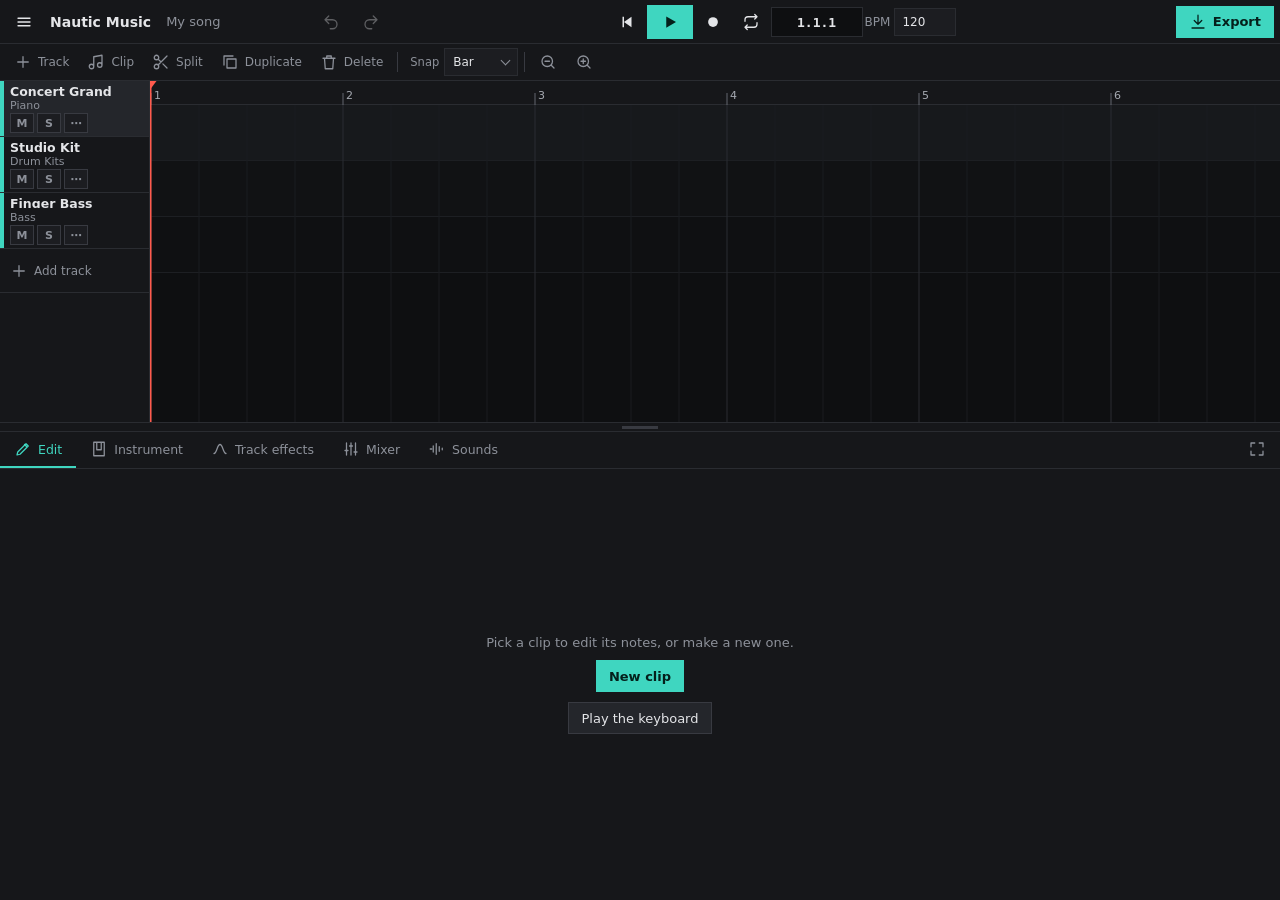
<file: music/index.html>
<!doctype html>
<html lang="en"><head><meta charset="utf-8">
<meta name="viewport" content="width=device-width,initial-scale=1,maximum-scale=1,user-scalable=no,viewport-fit=cover">
<meta name="theme-color" content="#16171a">
<title>Nautic Music</title>
<link rel="icon" href="icons/music-192.png">
<style>
:root{
  --bg:#0e0f11;--p1:#16171a;--p2:#1c1d21;--p3:#24262b;--p4:#2e3036;--line:#2a2c31;--line2:#383a41;
  --tx:#e4e5e8;--dim:#8d919a;--dim2:#62666e;--acc:#3fd6c0;--acc-t:#04201b;--warn:#ff6a4d;--rec:#ff4d4d;
  --ed:52%;--hw:150px;
  font-family:system-ui,-apple-system,"Segoe UI",Roboto,Arial,sans-serif;font-size:13px;color:var(--tx);
}
*{box-sizing:border-box;margin:0;padding:0}
html,body{height:100%;background:var(--bg);overflow:hidden;overscroll-behavior:none;-webkit-tap-highlight-color:transparent}
body{user-select:none;-webkit-user-select:none;touch-action:manipulation}
input,textarea{font:inherit;color:var(--tx);user-select:text;-webkit-user-select:text}
button{font:inherit;color:inherit;background:none;border:0;cursor:pointer}
svg.i{width:18px;height:18px;fill:none;stroke:currentColor;stroke-width:1.7;stroke-linecap:round;stroke-linejoin:round;flex:none;display:block}
svg.i .f{fill:currentColor;stroke:none}
::-webkit-scrollbar{width:9px;height:9px}::-webkit-scrollbar-track{background:transparent}::-webkit-scrollbar-thumb{background:#33363c;border:2px solid transparent;background-clip:padding-box}
canvas{display:block;touch-action:none}

#app{display:flex;flex-direction:column;height:100%}
#top{flex:none;display:flex;align-items:center;gap:4px;padding:0 6px;min-height:44px;background:var(--p1);border-bottom:1px solid var(--line);flex-wrap:wrap}
#top .brand{display:flex;align-items:center;gap:7px;font-weight:700;font-size:14px;padding:0 4px}
#pname{background:transparent;border:1px solid transparent;padding:4px 6px;width:150px;color:var(--dim);min-width:0}
#pname:focus{border-color:var(--line2);outline:0;color:var(--tx)}
.sp{flex:1}
.tb{display:flex;align-items:center;justify-content:center;gap:6px;height:34px;min-width:34px;padding:0 8px;color:var(--tx);border:1px solid transparent;white-space:nowrap}
.tb:hover{background:var(--p3)}
.tb:disabled{opacity:.35;cursor:default;background:none}
.tb.on{color:var(--acc)}
.tb.rec.on{color:var(--rec)}
#transport{display:flex;align-items:center;gap:2px}
#bPlay{background:var(--acc);color:var(--acc-t);min-width:46px}
#bPlay:hover{background:#5ae2cf}
#clock{font:600 13px ui-monospace,Menlo,Consolas,monospace;padding:0 8px;min-width:92px;text-align:center;color:var(--tx);background:var(--bg);height:30px;line-height:30px;border:1px solid var(--line)}
.bpmw{display:flex;align-items:center;gap:4px;color:var(--dim);font-size:12px}
.bpmw .numw{width:62px;flex:none}
.btn{display:inline-flex;align-items:center;justify-content:center;gap:6px;height:32px;padding:0 12px;background:var(--p3);border:1px solid var(--line2);color:var(--tx);white-space:nowrap}
.btn:hover{background:var(--p4)}
.btn.pri{background:var(--acc);border-color:var(--acc);color:var(--acc-t);font-weight:600}
.btn.pri:hover{background:#5ae2cf}
.btn.sm{height:28px;padding:0 9px;font-size:12px}
.btn.on{border-color:var(--acc);color:var(--acc)}
.btn:disabled{opacity:.4;cursor:default}
.btn.wide{width:100%}

#arr{flex:1;min-height:60px;display:flex;flex-direction:column;background:var(--bg)}
.tools{flex:none;display:flex;align-items:center;gap:2px;padding:3px 6px;background:var(--p1);border-bottom:1px solid var(--line);overflow-x:auto;scrollbar-width:none}
.tools::-webkit-scrollbar{display:none}
.tools>*{flex:none}
.tools .tb{height:30px;font-size:12px;padding:0 7px;color:var(--dim)}
.tools .tb:hover{color:var(--tx)}
.tools .tb.on{color:var(--acc)}
.tools .seg.pin{position:sticky;left:-6px;z-index:2;background:var(--p1);border-left:6px solid var(--p1);margin-left:-6px}
.tools .sep{width:1px;height:20px;background:var(--line2);margin:0 4px;flex:none}
.tools .fsel{flex:none;width:auto;min-width:74px;height:28px;font-size:12px}
.tools .lab{color:var(--dim);font-size:11.5px;padding:0 3px 0 6px;white-space:nowrap}
#arrBody{flex:1;min-height:0;display:flex;position:relative}
#heads{width:var(--hw);flex:none;background:var(--p1);border-right:1px solid var(--line);overflow:hidden;position:relative}
#headsIn{position:absolute;left:0;right:0;top:0}
.th{height:56px;border-bottom:1px solid var(--line);display:flex;flex-direction:column;justify-content:center;padding:3px 6px 3px 10px;position:relative;gap:3px;cursor:pointer}
.th.sel{background:var(--p3)}
.th::before{content:"";position:absolute;left:0;top:0;bottom:0;width:4px;background:var(--c)}
.th .nm{font-weight:600;font-size:12.5px;white-space:nowrap;overflow:hidden;text-overflow:ellipsis}
.th .sub{font-size:11px;color:var(--dim);white-space:nowrap;overflow:hidden;text-overflow:ellipsis}
.th .msr{display:flex;gap:3px}
.th .msr button{width:24px;height:20px;font-size:11px;font-weight:700;border:1px solid var(--line2);color:var(--dim);background:var(--p2)}
.th .msr button.m.on{background:#c9a23a;color:#1a1400;border-color:#c9a23a}
.th .msr button.s.on{background:var(--acc);color:var(--acc-t);border-color:var(--acc)}
.th.addt{height:44px;color:var(--dim);flex-direction:row;align-items:center;justify-content:flex-start;gap:6px;font-size:12px}
.th.addt::before{display:none}
.th.addt:hover{color:var(--tx)}
#rulerPad{height:24px;border-bottom:1px solid var(--line);background:var(--p1)}
#tlWrap{flex:1;min-width:0;position:relative}
#tl{position:absolute;inset:0;width:100%;height:100%}

#split{flex:none;height:10px;background:var(--p1);border-top:1px solid var(--line);border-bottom:1px solid var(--line);cursor:ns-resize;display:flex;align-items:center;justify-content:center;touch-action:none}
#split i{width:36px;height:3px;background:var(--line2)}
#panel{flex:none;height:var(--ed);min-height:120px;display:flex;flex-direction:column;background:var(--p1)}
#app.max #arr,#app.max #split{display:none}
#app.max #panel{height:auto;flex:1}
#ptabs{flex:none;display:flex;align-items:stretch;border-bottom:1px solid var(--line);overflow-x:auto;scrollbar-width:none}
#ptabs::-webkit-scrollbar{display:none}
#ptabs button{padding:0 14px;height:36px;color:var(--dim);border-bottom:2px solid transparent;white-space:nowrap;display:flex;align-items:center;gap:6px;font-size:12.5px}
#ptabs button.on{color:var(--acc);border-bottom-color:var(--acc)}
#ptabs button:hover{color:var(--tx)}
#ptabs .sp{min-width:8px}
#pbody{flex:1;min-height:0;display:flex;flex-direction:column;position:relative}
.ed{flex:1;min-height:0;display:flex;flex-direction:column}
.cv{flex:1;min-height:0;position:relative}
.cv canvas{position:absolute;inset:0;width:100%;height:100%}
.empty{flex:1;display:flex;flex-direction:column;align-items:center;justify-content:center;gap:10px;color:var(--dim);padding:20px;text-align:center}
.scroll{flex:1;min-height:0;overflow:auto;padding:10px}

/* on-screen keyboard */
#kbd{flex:none;height:96px;display:flex;border-top:1px solid var(--line);background:var(--p1)}
#kbd .oct{display:flex;flex-direction:column;width:42px;flex:none;border-right:1px solid var(--line)}
#kbd .oct button{flex:1;color:var(--dim);font-size:11px}
#kbd .oct button:hover{color:var(--tx);background:var(--p3)}
#kbd canvas{flex:1;min-width:0}

/* sound browser */
.brow{flex:1;min-height:0;display:flex}
.fams{width:200px;flex:none;overflow:auto;border-right:1px solid var(--line)}
.fams div{padding:9px 12px;cursor:pointer;color:var(--dim);border-left:3px solid transparent;white-space:nowrap;overflow:hidden;text-overflow:ellipsis;display:flex;gap:8px;align-items:center}
.fams div small{margin-left:auto;color:var(--dim2);font-size:11px}
.fams div:hover{color:var(--tx);background:var(--p2)}
.fams div.on{color:var(--tx);background:var(--p3);border-left-color:var(--acc)}
.styles{flex:1;min-width:0;overflow:auto;padding:8px;display:grid;grid-template-columns:repeat(auto-fill,minmax(150px,1fr));gap:5px;align-content:start}
.sty{border:1px solid var(--line);background:var(--p2);padding:8px 9px;cursor:pointer;display:flex;flex-direction:column;gap:2px;min-height:46px}
.sty:hover{border-color:var(--line2)}
.sty.on{border-color:var(--acc);background:#163a35}
.sty b{font-weight:600;font-size:12.5px}
.sty small{color:var(--dim);font-size:11px}
.srch{flex:none;display:flex;gap:6px;padding:6px 8px;border-bottom:1px solid var(--line);align-items:center}
.srch .txt{max-width:260px}
.txt{width:100%;height:30px;background:var(--p2);border:1px solid var(--line);padding:0 8px;outline:0}
.txt:focus{border-color:var(--acc)}

/* controls (shared) */
.num{width:100%;min-width:0;height:28px;background:var(--p2);border:1px solid var(--line);padding:0 7px;outline:0;font-variant-numeric:tabular-nums;cursor:ew-resize}
.num:focus{border-color:var(--acc);cursor:text}
.numw{position:relative;flex:1;min-width:0;display:flex}
.numw .suf{position:absolute;right:7px;top:0;line-height:28px;color:var(--dim);pointer-events:none;font-size:12px}
.numw.hs .num{padding-right:30px}
.rng{flex:1;min-width:0;height:28px;position:relative;cursor:pointer;touch-action:none}
.rng::before{content:"";position:absolute;left:0;right:0;top:13px;height:2px;background:var(--p4)}
.rng .f{position:absolute;left:0;top:13px;height:2px;background:var(--acc)}
.rng .k{position:absolute;top:6px;width:12px;height:16px;margin-left:-6px;background:#d8dade;border:1px solid #0006}
.rng+.numw{flex:0 0 62px}
.seg{display:flex;border:1px solid var(--line);flex:1;min-width:0}
.seg button{flex:1;height:28px;color:var(--dim);font-size:12px;border-right:1px solid var(--line);padding:0 6px;white-space:nowrap;display:flex;align-items:center;justify-content:center;gap:4px}
.seg button:last-child{border-right:0}
.seg button.on{background:var(--p4);color:var(--tx)}
.seg.wrap{display:grid;grid-template-columns:repeat(4,1fr)}
.seg.wrap button{border-bottom:1px solid var(--line)}
.seg.wrap button:nth-child(4n){border-right:0}
.chk{display:flex;align-items:center;gap:8px;cursor:pointer;color:var(--tx)}
.chk i{width:16px;height:16px;border:1px solid var(--line2);background:var(--p2);display:flex;align-items:center;justify-content:center;flex:none}
.chk.on i{background:var(--acc);border-color:var(--acc)}
.chk.on i::after{content:"";width:4px;height:8px;border-right:2px solid #04201b;border-bottom:2px solid #04201b;transform:translateY(-1px) rotate(45deg)}
.fsel{flex:1;min-width:0;height:28px;background:var(--p2);border:1px solid var(--line);display:flex;align-items:center;gap:6px;padding:0 8px;cursor:pointer;text-align:left}
.fsel span{flex:1;min-width:0;overflow:hidden;white-space:nowrap;text-overflow:ellipsis}
.fsel i{width:7px;height:7px;border-right:1.5px solid var(--dim);border-bottom:1.5px solid var(--dim);transform:translateY(-2px) rotate(45deg);flex:none}
.fsel.open{border-color:var(--acc)}
.pop{position:fixed;z-index:1000;background:var(--p2);border:1px solid var(--line2);max-height:min(70vh,420px);overflow:auto;min-width:150px}
.pop .opt{padding:9px 12px;cursor:pointer;white-space:nowrap;display:flex;align-items:center;gap:8px}
.pop .opt:hover{background:var(--p4)}
.pop .opt.on{color:var(--acc)}
.pop .opt.dis{opacity:.4;pointer-events:none}
.pop .opt small{color:var(--dim);margin-left:auto;padding-left:16px}
.pop .gh{padding:7px 12px 3px;font-size:10.5px;color:var(--dim);text-transform:uppercase;letter-spacing:.7px}
.pop hr{border:0;border-top:1px solid var(--line);margin:3px 0}
.row{display:flex;align-items:center;gap:8px;min-height:34px}
.row>label{width:96px;flex:none;color:var(--dim);font-size:12px;white-space:nowrap;overflow:hidden;text-overflow:ellipsis}
.row .ctl{flex:1;min-width:0;display:flex;align-items:center;gap:8px}
.grp{border:1px solid var(--line);background:var(--p2);padding:8px 10px;margin-bottom:8px}
.grp>h4{font-size:11px;text-transform:uppercase;letter-spacing:.7px;color:var(--dim);font-weight:600;margin-bottom:4px;display:flex;align-items:center;gap:8px}
.cols{display:grid;grid-template-columns:repeat(auto-fit,minmax(270px,1fr));gap:8px;align-items:start}
.note{color:var(--dim);font-size:12px;line-height:1.45}
.btnrow{display:flex;flex-wrap:wrap;gap:6px}

/* mixer */
.mixer{flex:1;min-height:0;display:flex;overflow-x:auto;overflow-y:hidden}
.ms{width:96px;flex:none;border-right:1px solid var(--line);display:flex;flex-direction:column;align-items:stretch;padding:6px 6px 8px;gap:5px;min-height:0}
.ms.sel{background:var(--p2)}
.ms>*{flex:none}
.ms .nm{font-size:11.5px;font-weight:600;white-space:nowrap;overflow:hidden;text-overflow:ellipsis;border-top:3px solid var(--c);padding-top:4px;text-align:center}
.ms .knobs{display:flex;flex-direction:column;gap:0}
.ms .knobs .rng,.ms>.rng{flex:none}
.ms .fsel{flex:none;height:28px;font-size:12px}
.ms .kl{font-size:10px;color:var(--dim);display:flex;justify-content:space-between}
.ms .rng{height:20px}.ms .rng::before,.ms .rng .f{top:9px}.ms .rng .k{top:3px;height:14px;width:10px;margin-left:-5px}
.ms .fadr{flex:1 1 auto;min-height:60px;display:flex;gap:6px;justify-content:center}
.ms .vf{width:26px;position:relative;cursor:pointer;touch-action:none}
.ms .vf::before{content:"";position:absolute;left:12px;width:2px;top:0;bottom:0;background:var(--p4)}
.ms .vf b{position:absolute;left:1px;width:24px;height:12px;margin-top:-6px;background:#d8dade;border:1px solid #0006}
.ms .met{width:8px;background:#0a0b0c;position:relative;border:1px solid var(--line)}
.ms .met i{position:absolute;left:0;right:0;bottom:0;background:linear-gradient(0deg,#3fd67a 0%,#3fd67a 70%,#e0c43a 85%,#ff4d4d 100%);background-size:100% var(--mh,100px);background-position:bottom}
.ms .db{font-size:10.5px;color:var(--dim);text-align:center;font-variant-numeric:tabular-nums}
.ms .msb{display:flex;gap:3px}
.ms .msb button{flex:1;height:24px;font-size:11px;font-weight:700;border:1px solid var(--line2);color:var(--dim);background:var(--p3)}
.ms .msb button.m.on{background:#c9a23a;color:#1a1400;border-color:#c9a23a}
.ms .msb button.s.on{background:var(--acc);color:var(--acc-t);border-color:var(--acc)}
.ms .fxb{height:24px;font-size:11px;border:1px solid var(--line2);background:var(--p3);color:var(--tx)}

/* sounds list */
.slist{display:flex;flex-direction:column;gap:4px}
.si{display:flex;align-items:center;gap:8px;border:1px solid var(--line);background:var(--p2);padding:5px 6px}
.si canvas{width:110px;height:34px;flex:none;background:var(--bg)}
.si .inf{flex:1;min-width:0}
.si .inf b{display:block;font-weight:600;font-size:12.5px;white-space:nowrap;overflow:hidden;text-overflow:ellipsis}
.si .inf small{color:var(--dim);font-size:11px}

/* modal + toast */
.modal-bg{position:fixed;inset:0;background:rgba(0,0,0,.6);z-index:900;display:flex;align-items:center;justify-content:center;padding:12px}
.modal{background:var(--p1);border:1px solid var(--line2);width:460px;max-width:100%;max-height:100%;overflow:auto;display:flex;flex-direction:column}
.modal h3{font-size:14px;padding:10px 12px 10px 14px;border-bottom:1px solid var(--line);display:flex;align-items:center;flex:none}
.modal h3 button{margin-left:auto}
.modal .mb{padding:12px 14px;overflow:auto}
.modal .mf{display:flex;gap:8px;justify-content:flex-end;padding:10px 14px;border-top:1px solid var(--line);flex:none}
#toast{position:fixed;left:50%;bottom:24px;transform:translateX(-50%);background:var(--p3);border:1px solid var(--line2);padding:9px 14px;z-index:1100;display:none;max-width:90vw}
.prog{height:6px;background:var(--p4);margin-top:10px}
.prog i{display:block;height:100%;background:var(--acc);width:0}

#rotate{display:none}
@media (max-width:720px){
  :root{--hw:112px}
  #pname{width:110px}
  #top{padding:3px 4px}
  #transport{order:5;width:100%;justify-content:center;padding-bottom:3px}
  .fams{width:132px}
  .fams div{padding:9px 8px}
  .styles{grid-template-columns:repeat(auto-fill,minmax(120px,1fr))}
  .th{padding-left:8px}
  .hidem{display:none!important}
}
@media (max-height:500px){
  :root{--ed:55%}
  #top .brand{display:none}
  #pname{width:110px}
  #bExport .lbl{display:none}
  #bExport{padding:0 10px}
  #clock{min-width:76px}
  .actl{grid-template-columns:repeat(auto-fit,minmax(200px,1fr))!important;padding:2px 10px!important}
  .actl .row{min-height:30px}
  #top{min-height:38px}
  .tb{height:30px}
  .th{height:48px;gap:2px}
  .th .sub{display:none}
  #kbd{height:74px}
}
</style></head><body>
<div id="app">
  <div id="top">
    <button class="tb" id="bMenu" title="File" data-i="menu"></button>
    <div class="brand hidem">Nautic Music</div>
    <input id="pname" spellcheck="false" autocomplete="off">
    <button class="tb" id="bUndo" title="Undo" data-i="undo"></button>
    <button class="tb" id="bRedo" title="Redo" data-i="redo"></button>
    <div class="sp"></div>
    <div id="transport">
      <button class="tb" id="bStart" title="Back to start" data-i="start"></button>
      <button class="tb" id="bPlay" title="Play / Stop (Space)" data-i="play"></button>
      <button class="tb rec" id="bRec" title="Record" data-i="rec"></button>
      <button class="tb" id="bLoop" title="Loop" data-i="loop"></button>
      <div id="clock">1.1.1</div>
      <div class="bpmw"><span>BPM</span><span id="bpmBox"></span></div>
    </div>
    <div class="sp"></div>
    <button class="btn pri" id="bExport" title="Export" data-i="export"><span class="lbl">Export</span></button>
  </div>
  <div id="arr">
    <div class="tools" id="arrTools"></div>
    <div id="arrBody">
      <div id="heads"><div id="rulerPad"></div><div id="headsIn"></div></div>
      <div id="tlWrap"><canvas id="tl"></canvas></div>
    </div>
  </div>
  <div id="split"><i></i></div>
  <div id="panel">
    <div id="ptabs"></div>
    <div id="pbody"></div>
  </div>
</div>
<div id="toast"></div>
<input type="file" id="fileIn" accept="audio/*,video/*,.wav,.mp3,.ogg,.m4a,.flac,.aac,.opus,.webm" multiple style="display:none">
<input type="file" id="projIn" accept=".nmusic,application/octet-stream" style="display:none">
<script>
'use strict';
/* ================= helpers ================= */
const $ = (s, r = document) => r.querySelector(s);
const $$ = (s, r = document) => Array.from(r.querySelectorAll(s));
const clamp = (v, a, b) => v < a ? a : v > b ? b : v;
const lerp = (a, b, t) => a + (b - a) * t;
const uid = () => Math.random().toString(36).slice(2, 10) + Date.now().toString(36).slice(-4);
const deep = o => JSON.parse(JSON.stringify(o));
const sleep = ms => new Promise(r => setTimeout(r, ms));
const isTouch = matchMedia('(pointer:coarse)').matches;
function h(tag, attrs, ...kids) {
  const e = document.createElement(tag);
  if (attrs) for (const k in attrs) {
    const v = attrs[k];
    if (v == null || v === false) continue;
    if (k === 'class') e.className = v;
    else if (k === 'style' && typeof v === 'object') { for (const sk in v) sk.startsWith('--') ? e.style.setProperty(sk, v[sk]) : (e.style[sk] = v[sk]); }
    else if (k.startsWith('on')) e.addEventListener(k.slice(2), v);
    else if (k === 'html') e.innerHTML = v;
    else e.setAttribute(k, v === true ? '' : v);
  }
  for (const c of kids.flat()) if (c != null && c !== false) e.append(c.nodeType ? c : document.createTextNode(c));
  return e;
}
function fmtTime(t, fps = 30) {
  t = Math.max(0, t);
  const m = Math.floor(t / 60), s = Math.floor(t % 60), f = Math.floor((t % 1) * fps + 1e-6);
  return String(m).padStart(2, '0') + ':' + String(s).padStart(2, '0') + ':' + String(f).padStart(2, '0');
}
function fmtDur(t) { const m = Math.floor(t / 60), s = Math.floor(t % 60); return m + ':' + String(s).padStart(2, '0'); }
function round(v, d = 3) { const p = Math.pow(10, d); return Math.round(v * p) / p; }
function rng(seed) { let s = seed >>> 0 || 1; return () => { s ^= s << 13; s ^= s >>> 17; s ^= s << 5; return ((s >>> 0) % 100000) / 100000; }; }


/* ================= toast / modal ================= */
let toastT;
function toast(msg, ms = 2400) { const t = $('#toast'); t.textContent = msg; t.style.display = 'block'; clearTimeout(toastT); toastT = setTimeout(() => t.style.display = 'none', ms); }
function modal(title, body, buttons = [], opts = {}) {
  const bg = h('div', { class: 'modal-bg' });
  const box = h('div', { class: 'modal', style: opts.width ? { width: opts.width + 'px' } : null });
  const close = () => { bg.remove(); opts.onClose && opts.onClose(); };
  const x = h('button', { class: 'tb', onclick: close }); x.innerHTML = icon('close');
  box.append(h('h3', null, title, opts.noX ? null : x), h('div', { class: 'mb' }, body));
  if (buttons.length) box.append(h('div', { class: 'mf' }, buttons.map(b => h('button', { class: 'btn' + (b.pri ? ' pri' : ''), onclick: () => { if (b.onClick && b.onClick() === false) return; close(); } }, b.l))));
  bg.append(box);
  if (!opts.noX) bg.addEventListener('pointerdown', e => { if (e.target === bg) close(); });
  document.body.append(bg);
  return { close, box, bg };
}
function confirmBox(msg, yes = 'OK', no = 'Cancel') {
  return new Promise(res => { let v = false; modal('Please confirm', h('div', { class: 'note', style: { color: 'var(--tx)', fontSize: '13px' } }, msg), [{ l: no }, { l: yes, pri: 1, onClick: () => { v = true; } }], { onClose: () => res(v) }); });
}
function promptBox(title, value = '') {
  return new Promise(res => {
    let v = null; const inp = h('input', { class: 'txt', value });
    const m = modal(title, inp, [{ l: 'Cancel' }, { l: 'OK', pri: 1, onClick: () => { v = inp.value; } }], { onClose: () => res(v) });
    inp.addEventListener('keydown', e => { if (e.key === 'Enter') { v = inp.value; m.close(); } });
    setTimeout(() => inp.focus(), 30);
  });
}

/* ================= popover ================= */
let curPop = null;
function closePop() { if (curPop) { const p = curPop; curPop = null; p.el.remove(); p.onClose && p.onClose(); } }
function openPop(anchor, el, onClose) {
  closePop();
  const pop = h('div', { class: 'pop' }, el);
  document.body.append(pop);
  const r = anchor.getBoundingClientRect(), W = innerWidth, H = innerHeight;
  const pw = Math.max(pop.offsetWidth, Math.min(r.width, 360)); pop.style.minWidth = Math.min(r.width, 360) + 'px';
  const ph = pop.offsetHeight;
  let x = Math.min(r.left, W - pw - 4), y = r.bottom + 2;
  if (y + ph > H - 4) y = Math.max(4, r.top - ph - 2 > 4 ? r.top - ph - 2 : H - ph - 4);
  pop.style.left = Math.max(4, x) + 'px'; pop.style.top = y + 'px';
  curPop = { el: pop, onClose, anchor };
  return pop;
}
document.addEventListener('pointerdown', e => { if (curPop && !curPop.el.contains(e.target) && !curPop.anchor.contains(e.target)) closePop(); }, true);

/* ================= controls ================= */
// Numeric text field with drag-to-scrub. opts: {value,min,max,step,dec,suf,onInput(v,final),width}
function numField(o) {
  const w = h('div', { class: 'numw' });
  const inp = h('input', { class: 'num', inputmode: 'decimal', spellcheck: 'false', autocomplete: 'off' });
  if (o.suf) w.classList.add('hs');
  const fmt = v => { const d = o.dec != null ? o.dec : 2; return (Math.round(v * Math.pow(10, d)) / Math.pow(10, d)).toString(); };
  let val = o.value;
  const set = v => { val = v; if (document.activeElement !== inp) inp.value = fmt(v); };
  set(val);
  const parse = s => {
    s = String(s).trim().replace(/x$/i, '').replace(/,/g, '');
    if (s === '') return null;
    let v; try { v = /^[-+*/().\d\se]+$/i.test(s) ? Function('return (' + s + ')')() : parseFloat(s); } catch (e) { v = parseFloat(s); }
    if (!isFinite(v)) return null;
    if (o.min != null) v = Math.max(o.min, v); if (o.max != null) v = Math.min(o.max, v);
    return v;
  };
  const commit = () => { const v = parse(inp.value); if (v == null) { inp.value = fmt(val); return; } val = v; inp.value = fmt(v); o.onInput && o.onInput(v, true); };
  inp.addEventListener('keydown', e => { if (e.key === 'Enter') { inp.blur(); } if (e.key === 'Escape') { inp.value = fmt(val); inp.blur(); } e.stopPropagation(); });
  inp.addEventListener('blur', commit);
  inp.addEventListener('focus', () => setTimeout(() => inp.select(), 0));
  // drag scrub (mouse only; on touch, tapping edits)
  inp.addEventListener('pointerdown', e => {
    if (e.pointerType !== 'mouse' || document.activeElement === inp) return;
    e.preventDefault();
    const x0 = e.clientX, v0 = val; let moved = false;
    const step = o.step || 1;
    const mv = ev => {
      const dx = ev.clientX - x0;
      if (!moved && Math.abs(dx) < 3) return; moved = true;
      let v = v0 + Math.round(dx / 2) * step * (ev.shiftKey ? 10 : ev.altKey ? 0.1 : 1);
      if (o.min != null) v = Math.max(o.min, v); if (o.max != null) v = Math.min(o.max, v);
      val = v; inp.value = fmt(v); o.onInput && o.onInput(v, false);
    };
    const up = () => { removeEventListener('pointermove', mv); removeEventListener('pointerup', up); if (!moved) { inp.focus(); } else o.onInput && o.onInput(val, true); };
    addEventListener('pointermove', mv); addEventListener('pointerup', up);
  });
  w.append(inp);
  if (o.suf) w.append(h('span', { class: 'suf' }, o.suf));
  w.set = set; w.inp = inp;
  return w;
}
// Range slider (own drawing). returns element with .set(v)
function slider(o) {
  const el = h('div', { class: 'rng' }), f = h('div', { class: 'f' }), k = h('div', { class: 'k' });
  el.append(f, k);
  let val = o.value;
  const pos = v => (clamp(v, o.min, o.max) - o.min) / (o.max - o.min);
  const zero = o.center != null ? pos(o.center) : 0;
  const draw = () => { const p = pos(val); k.style.left = p * 100 + '%'; f.style.left = Math.min(p, zero) * 100 + '%'; f.style.width = Math.abs(p - zero) * 100 + '%'; };
  el.set = v => { val = v; draw(); };
  draw();
  el.addEventListener('pointerdown', e => {
    e.preventDefault(); el.setPointerCapture(e.pointerId);
    const r = el.getBoundingClientRect();
    const at = ev => { let v = o.min + clamp((ev.clientX - r.left) / r.width, 0, 1) * (o.max - o.min); const s = o.step || 0.01; v = Math.round(v / s) * s; v = round(v, 4); val = v; draw(); o.onInput(v, false); };
    at(e);
    const mv = ev => at(ev), up = () => { el.removeEventListener('pointermove', mv); el.removeEventListener('pointerup', up); el.removeEventListener('pointercancel', up); o.onInput(val, true); };
    el.addEventListener('pointermove', mv); el.addEventListener('pointerup', up); el.addEventListener('pointercancel', up);
  });
  el.addEventListener('dblclick', () => { if (o.def != null) { val = o.def; draw(); o.onInput(val, true); } });
  return el;
}
// Custom dropdown. options: [{v,l,g(group),small,font}]
function selectBox(o) {
  const b = h('button', { class: 'fsel', type: 'button' }), sp = h('span'), ch = h('i');
  b.append(sp, ch);
  let val = o.value;
  const lab = () => { const x = o.options.find(z => z.v === val); sp.textContent = x ? x.l : (o.placeholder || String(val)); if (x && x.font) sp.style.fontFamily = x.font; };
  lab();
  b.set = v => { val = v; lab(); };
  b.addEventListener('click', () => {
    if (curPop && curPop.anchor === b) { closePop(); return; }
    const list = h('div');
    let lastG = null, onEl = null;
    for (const x of o.options) {
      if (x.g && x.g !== lastG) { list.append(h('div', { class: 'gh' }, x.g)); lastG = x.g; }
      const it = h('div', { class: 'opt' + (x.v === val ? ' on' : ''), style: x.font ? { fontFamily: x.font, fontSize: '14px' } : null, onclick: () => { val = x.v; lab(); closePop(); o.onChange(x.v); } }, x.l, x.small ? h('small', null, x.small) : null);
      if (x.v === val) onEl = it;
      list.append(it);
    }
    b.classList.add('open');
    const pop = openPop(b, list, () => b.classList.remove('open'));
    if (onEl) pop.scrollTop = onEl.offsetTop - 60;
  });
  return b;
}
function segBox(o) {
  const el = h('div', { class: 'seg' });
  const btns = o.options.map(x => { const bt = h('button', { type: 'button', title: x.t || x.l, onclick: () => { set(x.v); o.onChange(x.v); } }); if (x.i) bt.innerHTML = icon(x.i); if (x.l) bt.append(x.l); bt.v = x.v; return bt; });
  const set = v => btns.forEach(bt => bt.classList.toggle('on', bt.v === v));
  set(o.value); el.append(...btns); el.set = set;
  return el;
}
function checkBox(label, value, onChange) {
  const el = h('div', { class: 'chk' + (value ? ' on' : '') }, h('i'), label || '');
  el.addEventListener('click', e => { e.stopPropagation(); value = !value; el.classList.toggle('on', value); onChange(value); });
  el.set = v => { value = v; el.classList.toggle('on', !!v); };
  return el;
}
// Color swatch + own picker
// one property row
function row(label, ...ctl) { return h('div', { class: 'row' }, h('label', { title: label }, label), h('div', { class: 'ctl' }, ...ctl)); }
function rangeRow(label, o) {
  const s = slider({ ...o, onInput: (v, f) => { n.set(v); o.onInput(v, f); } });
  const n = numField({ value: o.value, min: o.min, max: o.max, step: o.step, dec: o.dec != null ? o.dec : (o.step < 1 ? 2 : 0), suf: o.suf, onInput: (v, f) => { s.set(v); o.onInput(v, f); } });
  const r = row(label, s, n);
  r.set = v => { s.set(v); n.set(v); };
  return r;
}

/* ================= sound rendering (runs in background workers) =================
   Every acoustic sound is built note by note from its physics:
   piano strings with stiffness and hammer, plucked strings (Karplus-Strong with body),
   struck bars and bells (modes), electric pianos (tine/reed FM with pickup),
   bowed/blown/sung tones (harmonics through a fixed body or vocal tract, with ensemble),
   and every drum piece. Results are cached as audio buffers and pitched a little between zones. */
function DSP_WORKER() {
  const TAU = Math.PI * 2;
  let seed = 1;
  const rnd = () => { seed = (seed + 0x6D2B79F5) | 0; let t = Math.imul(seed ^ (seed >>> 15), 1 | seed); t = (t + Math.imul(t ^ (t >>> 7), 61 | t)) ^ t; return ((t ^ (t >>> 14)) >>> 0) / 4294967296; };
  const nz = () => rnd() * 2 - 1;
  const mtof = m => 440 * Math.pow(2, (m - 69) / 12);
  const dbA = db => Math.pow(10, db / 20);

  // RBJ biquad, processed in place
  function biq(type, f, q, gainDb, sr) {
    const A = Math.pow(10, (gainDb || 0) / 40), w = TAU * Math.min(f, sr * 0.49) / sr, cs = Math.cos(w), sn = Math.sin(w), al = sn / (2 * (q || 0.707));
    let b0, b1, b2, a0, a1, a2;
    if (type === 'lp') { b0 = (1 - cs) / 2; b1 = 1 - cs; b2 = b0; a0 = 1 + al; a1 = -2 * cs; a2 = 1 - al; }
    else if (type === 'hp') { b0 = (1 + cs) / 2; b1 = -(1 + cs); b2 = b0; a0 = 1 + al; a1 = -2 * cs; a2 = 1 - al; }
    else if (type === 'bp') { b0 = al; b1 = 0; b2 = -al; a0 = 1 + al; a1 = -2 * cs; a2 = 1 - al; }
    else if (type === 'pk') { b0 = 1 + al * A; b1 = -2 * cs; b2 = 1 - al * A; a0 = 1 + al / A; a1 = -2 * cs; a2 = 1 - al / A; }
    else if (type === 'ls') { const s = 2 * Math.sqrt(A) * al; b0 = A * ((A + 1) - (A - 1) * cs + s); b1 = 2 * A * ((A - 1) - (A + 1) * cs); b2 = A * ((A + 1) - (A - 1) * cs - s); a0 = (A + 1) + (A - 1) * cs + s; a1 = -2 * ((A - 1) + (A + 1) * cs); a2 = (A + 1) + (A - 1) * cs - s; }
    else { const s = 2 * Math.sqrt(A) * al; b0 = A * ((A + 1) + (A - 1) * cs + s); b1 = -2 * A * ((A - 1) + (A + 1) * cs); b2 = A * ((A + 1) + (A - 1) * cs - s); a0 = (A + 1) - (A - 1) * cs + s; a1 = 2 * ((A - 1) - (A + 1) * cs); a2 = (A + 1) - (A - 1) * cs - s; }
    return { b0: b0 / a0, b1: b1 / a0, b2: b2 / a0, a1: a1 / a0, a2: a2 / a0, x1: 0, x2: 0, y1: 0, y2: 0 };
  }
  function run(c, x) { let { b0, b1, b2, a1, a2, x1, x2, y1, y2 } = c; for (let i = 0; i < x.length; i++) { const v = x[i], y = b0 * v + b1 * x1 + b2 * x2 - a1 * y1 - a2 * y2; x2 = x1; x1 = v; y2 = y1; y1 = y; x[i] = y; } c.x1 = x1; c.x2 = x2; c.y1 = y1; c.y2 = y2; return x; }
  const filt = (x, sr, ...fs) => { for (const f of fs) if (f) run(biq(f[0], f[1], f[2], f[3], sr), x); return x; };
  // biquad magnitude at a frequency (for spectral shaping of harmonics)
  function mag(c, f, sr) { const w = TAU * f / sr, cr = Math.cos(w), ci = -Math.sin(w), c2r = Math.cos(2 * w), c2i = -Math.sin(2 * w); const nr = c.b0 + c.b1 * cr + c.b2 * c2r, ni = c.b1 * ci + c.b2 * c2i, dr = 1 + c.a1 * cr + c.a2 * c2r, di = c.a1 * ci + c.a2 * c2i; return Math.sqrt((nr * nr + ni * ni) / (dr * dr + di * di)); }
  // smooth random wander (for natural pitch / level drift)
  function wander(n, rate, sr) { const out = new Float32Array(n), step = Math.max(1, Math.floor(sr / rate)); let a = nz(), b = nz(); for (let i = 0; i < n; i++) { const k = i % step; if (k === 0 && i) { a = b; b = nz(); } const t = k / step, s = t * t * (3 - 2 * t); out[i] = a + (b - a) * s; } return out; }
  function fadeIn(x, n) { n = Math.min(n, x.length); for (let i = 0; i < n; i++) x[i] *= i / n; }
  function fadeOut(x, n) { const L = x.length; n = Math.min(n, L); for (let i = 0; i < n; i++) x[L - 1 - i] *= i / n; }
  function trimTail(chs, sr, floor = 0.00012) { const L = chs[0].length; let e = L - 1; while (e > sr * 0.05) { let m = 0; for (const c of chs) m = Math.max(m, Math.abs(c[e])); if (m > floor) break; e -= 64; } e = Math.min(L, e + 256); const out = chs.map(c => c.slice(0, e)); out.forEach(c => fadeOut(c, Math.min(2048, e >> 2))); return out; }
  function norm(chs, peak) { let m = 1e-9; for (const c of chs) for (let i = 0; i < c.length; i++) { const a = Math.abs(c[i]); if (a > m) m = a; } const g = peak / m; for (const c of chs) for (let i = 0; i < c.length; i++) c[i] *= g; return chs; }
  // seamless loop: crossfade the end of the loop into the audio just before its start
  function makeLoop(x, a, b, xf) { const out = x.slice(0, b); for (let i = 0; i < xf; i++) { const t = i / xf, w1 = Math.cos(t * Math.PI / 2), w2 = Math.sin(t * Math.PI / 2); out[b - xf + i] = x[b - xf + i] * w1 + x[a - xf + i] * w2; } return out; }
  function softclip(x, drive) { if (!drive) return x; const k = 1 + drive * 8, n = Math.tanh(k); for (let i = 0; i < x.length; i++) x[i] = Math.tanh(x[i] * k) / n; return x; }

  /* ---------- piano: stiff strings, 1-3 per note, felt hammer, soundboard ---------- */
  function piano(p, m, sr) {
    const f0 = mtof(m);
    const T1 = Math.min(28, Math.max(0.9, (p.sus || 1) * 24 * Math.pow(f0 / 27.5, -0.62)));
    const dur = Math.min(p.len || 9, T1 * 0.9 + 0.6), N = Math.floor(dur * sr);
    const L = new Float32Array(N), R = new Float32Array(N);
    const B = Math.min(0.02, Math.max(0.00004, (p.B || 1) * 0.00022 * Math.pow(2, (m - 60) / 12 * 0.9)));
    const ns = m < 33 ? 1 : m < 45 ? 2 : 3;
    const det = [0, (p.det || 0.7), -(p.det || 0.7) * 0.8];
    const pan = [0, 0.35, -0.35];
    const hard = p.hard || 0.6, x0 = p.pos || 0.122;
    const fcH = 700 + hard * hard * 5200 * Math.pow(f0 / 261, 0.35);
    const nyq = Math.min(sr * 0.45, 16000);
    for (let s = 0; s < ns; s++) {
      const fs = f0 * Math.pow(2, det[s] / 1200), gl = Math.sqrt(0.5 - pan[s] * 0.5), gr = Math.sqrt(0.5 + pan[s] * 0.5);
      for (let n = 1; n <= 70; n++) {
        const fn = n * fs * Math.sqrt(1 + B * n * n); if (fn > nyq) break;
        let a = Math.abs(Math.sin(Math.PI * n * x0)) / Math.pow(n, 0.75) * Math.exp(-(fn - f0) / fcH);
        if (n === 1) a *= p.fund || 1;
        a *= (1 + 0.15 * nz()) / ns;
        if (a < 1e-5) continue;
        const al = 6.91 / T1 * (1 + (n - 1) * 0.09) + 3.5e-7 * fn * fn * (p.damp || 1);
        const d1 = Math.exp(-al * 1.9 / sr), d2 = Math.exp(-al * 0.42 / sr);
        let e1 = a * 0.68, e2 = a * 0.32;
        const w = TAU * fn / sr, cw = Math.cos(w), sw = Math.sin(w);
        let c = 1, si = 0; const ph = rnd() * 0.3; c = Math.cos(ph); si = Math.sin(ph);
        for (let i = 0; i < N; i++) {
          const v = si * (e1 + e2); L[i] += v * gl; R[i] += v * gr;
          const c2 = c * cw - si * sw; si = si * cw + c * sw; c = c2;
          e1 *= d1; e2 *= d2;
          if ((i & 1023) === 0 && e1 + e2 < 2e-6) break;
        }
      }
    }
    // hammer knock and soundboard thump
    const nh = Math.floor(0.06 * sr), hn = new Float32Array(nh), th = new Float32Array(nh);
    for (let i = 0; i < nh; i++) { hn[i] = nz() * Math.exp(-i / (0.0045 * sr)); th[i] = nz() * Math.exp(-i / (0.016 * sr)); }
    filt(hn, sr, ['bp', Math.min(6000, f0 * 3 + 900), 0.8], ['lp', 2000 + hard * 5000, 0.7]);
    filt(th, sr, ['lp', 160, 1.8]);
    const kn = (p.knock || 1) * 0.05 * (0.5 + hard), tk = (p.thump || 1) * 0.12 * Math.max(0.2, 1 - (m - 21) / 70);
    for (let i = 0; i < nh; i++) { const v = hn[i] * kn + th[i] * tk; L[i] += v; R[i] += v; }
    for (let i = 0; i < 64; i++) { L[i] *= i / 64; R[i] *= i / 64; }
    for (const x of [L, R]) filt(x, sr, ['pk', 110, 0.9, 2.5], ['pk', 2600, 1.2, p.presence || 0], ['hs', 7000, 0.7, p.air || -3], ['ls', 220, 0.7, p.warm || 0]);
    if (p.honky) { // detuned upright saloon piano
      const y = new Float32Array(N); let ph = 0; const ff = Math.pow(2, p.honky / 1200);
      // re-pitch copy for chorus-out-of-tune strings (simple resample)
      for (let i = 0; i < N; i++) { ph += ff; const k = ph | 0, t = ph - k; y[i] = k + 1 < N ? L[k] * (1 - t) + L[k + 1] * t : 0; }
      for (let i = 0; i < N; i++) { L[i] = L[i] * 0.7 + y[i] * 0.5; R[i] = R[i] * 0.7 + y[i] * 0.3; }
    }
    if (p.felt) for (const x of [L, R]) filt(x, sr, ['lp', 900 + f0 * 2.2, 0.6], ['lp', 1500 + f0 * 3, 0.6]);
    if (p.toy) { // toy piano: metal rods
      const y = modal({ modes: [[1, 1, 1.4], [2.76, .5, .5], [5.4, .3, .25], [8.9, .15, .15]], hard: .9, strike: .3 }, m, sr)[0];
      for (let i = 0; i < N; i++) { L[i] = L[i] * 0.15 + (y[i] || 0); R[i] = R[i] * 0.15 + (y[i] || 0); }
    }
    return { ch: norm(trimTail([L, R], sr), 0.7) };
  }

  /* ---------- plucked strings: extended Karplus-Strong with pick, damping and body ---------- */
  function ks(p, m, sr, f0o) {
    const f0 = f0o || mtof(m);
    const T = Math.min(14, Math.max(0.25, (p.sus || 1) * 7 * Math.pow(f0 / 110, -0.55)));
    const dur = Math.min(p.len || 7, T * 0.8 + 0.3), N = Math.floor(dur * sr);
    const nstr = p.course || 1, out = new Float32Array(N);
    for (let st = 0; st < nstr; st++) {
      const f = f0 * Math.pow(2, (st ? (p.cdet || 4) * (st % 2 ? 1 : -1) : 0) / 1200) * (p.oct && st === 1 ? 2 : 1);
      const S = Math.min(0.5, Math.max(0.02, p.dark != null ? p.dark : 0.35)); // loop lowpass weight
      const rho = Math.pow(0.001, 1 / (f * T)) ;
      // bass strings lose their highs fast: a one-pole loop filter (its delay is taken off the loop length)
      const lowStr = p.body === 'bass' || p.body === 'upright';
      const lfc = p.lfc || (lowStr ? (p.tone || (p.body === 'upright' ? 1600 : 2500)) * 0.6 * Math.sqrt(f / 55) : 0);
      const la = lfc ? 1 - Math.exp(-2 * Math.PI * lfc / sr) : 0, w0 = 2 * Math.PI * f / sr;
      const lpd = lfc ? Math.atan2((1 - la) * Math.sin(w0), 1 - (1 - la) * Math.cos(w0)) / w0 : S;
      const P = sr / f, Ni = Math.floor(P - lpd - 0.5), d = P - lpd - Ni; // fractional part via allpass
      const ac = (1 - d) / (1 + d);
      const buf = new Float32Array(Ni);
      // excitation: pick noise / smooth pluck, shaped by pick hardness and position
      const ex = new Float32Array(Ni);
      const soft = p.pick != null ? p.pick : 0.5;
      for (let i = 0; i < ex.length; i++) ex[i] = nz();
      if (p.pluckShape) { for (let i = 0; i < ex.length; i++) { const t = i / ex.length; ex[i] = (t < 0.3 ? t / 0.3 : (1 - t) / 0.7) * 2 - 1 + nz() * 0.2; } }
      if (lowStr) { const pk = 0.3 + nz() * 0.03; for (let i = 0; i < ex.length; i++) { const t = i / ex.length, tri = (t < pk ? t / pk : (1 - t) / (1 - pk)) * 2 - 1; ex[i] = tri * (0.55 + 0.45 * soft) * 1.6 + ex[i] * (0.45 - 0.45 * soft); } }
      let lp = 0; const lpa = 1 - soft * 0.92; for (let i = 0; i < ex.length; i++) { lp += lpa * (ex[i] - lp); ex[i] = lp; }
      const pp = Math.max(1, Math.floor((p.pos || 0.18) * Ni)); const ex2 = ex.slice(); for (let i = 0; i < ex.length; i++) ex[i] = ex2[i] - (i >= pp ? ex2[i - pp] : 0);
      let mean = 0; for (const v of ex) mean += v; mean /= ex.length; for (let i = 0; i < ex.length; i++) ex[i] -= mean;
      buf.set(ex.subarray(0, buf.length));
      let idx = 0, x1 = 0, apx = 0, apy = 0; const L = buf.length;
      const buzz = p.buzz || 0, g = (st ? 0.6 : 1) / nstr;
      for (let i = 0; i < N; i++) {
        const v = buf[idx];
        let y; if (lfc) { x1 += la * (v - x1); y = x1 * rho; } else { y = ((1 - S) * v + S * x1) * rho; x1 = v; }
        const ap = ac * y + apx - ac * apy; apx = y; apy = ap;
        let w = ap;
        if (buzz) { const th = 0.02 * (1 - buzz); if (w > th) w = th + (w - th) * (1 - buzz * 0.85); }
        buf[idx] = w; out[i] += v * g;
        idx++; if (idx >= L) idx = 0;
      }
    }
    // body / pickup
    const b = p.body || 'guitar';
    let bod;
    if (b === 'guitar') bod = [['pk', 98, 3, 6], ['pk', 204, 3, 5], ['pk', 390, 2, 3], ['pk', 2500, 1, 1.5], ['hp', 70, 0.7]];
    else if (b === 'nylon') bod = [['pk', 95, 2.5, 6], ['pk', 210, 3, 5], ['lp', 4500, 0.7], ['hp', 70, 0.7]];
    else if (b === 'violin') bod = [['pk', 280, 4, 6], ['pk', 460, 3, 5], ['pk', 2800, 1.2, 5], ['hp', 180, 0.7]];
    else if (b === 'cello') bod = [['pk', 110, 3, 6], ['pk', 220, 3, 4], ['pk', 1500, 1, 3], ['hp', 50, 0.7]];
    else if (b === 'banjo') bod = [['pk', 320, 2, 6], ['pk', 1100, 2, 5], ['hp', 160, 0.7]];
    else if (b === 'harp') bod = [['pk', 180, 1.5, 4], ['lp', 5200, 0.6]];
    else if (b === 'harpsi') bod = [['pk', 300, 1.5, 3], ['hp', 90, 0.7], ['pk', 3500, 1, 3]];
    else if (b === 'elec') bod = [['pk', 2600, 1.6, p.pickup || 4], ['lp', 5200, 0.9], ['hp', 80, 0.7]];
    else if (b === 'bass') bod = [['lp', p.tone || 2500, 0.8], ['pk', 700, 1, p.mid || 0], ['hp', 30, 0.7]];
    else if (b === 'upright') bod = [['pk', 95, 2.5, 6], ['pk', 260, 2, 3], ['lp', 1800, 0.7], ['hp', 35, 0.7]];
    else if (b === 'sitar') bod = [['pk', 600, 2, 6], ['pk', 2400, 2, 5], ['hp', 120, 0.7]];
    else if (b === 'oud') bod = [['pk', 120, 3, 6], ['pk', 300, 2, 4], ['lp', 3500, 0.7]];
    else if (b === 'koto') bod = [['pk', 250, 2, 5], ['pk', 900, 2, 4], ['hp', 100, 0.7]];
    else bod = [];
    filt(out, sr, ...bod);
    if (p.slap) { const n = Math.floor(0.02 * sr); for (let i = 0; i < n; i++) out[i] += nz() * Math.exp(-i / (0.003 * sr)) * p.slap * 0.6; }
    if (p.drive) softclip(out, p.drive);
    if (p.click) { const n = Math.floor(0.01 * sr); const c = new Float32Array(n); for (let i = 0; i < n; i++) c[i] = nz() * Math.exp(-i / (0.0012 * sr)); filt(c, sr, ['hp', 1500, 0.7]); for (let i = 0; i < n; i++) out[i] += c[i] * p.click * 0.3; }
    fadeIn(out, 24);
    return [norm(trimTail([out], sr), 0.72)[0]];
  }

  /* ---------- struck bars, bells, tines: modal synthesis ---------- */
  function modal(p, m, sr) {
    const f0 = mtof(m);
    const sus = (p.sus || 1) * Math.pow(f0 / 440, -(p.dk != null ? p.dk : 0.5));
    let maxT = 0; for (const md of p.modes) maxT = Math.max(maxT, md[2] * sus);
    const dur = Math.min(p.len || 10, maxT * 1.05 + 0.15), N = Math.floor(dur * sr);
    const out = new Float32Array(N);
    const hard = p.hard != null ? p.hard : 0.6, nyq = sr * 0.45;
    for (const [r, a0, t60, det] of p.modes) {
      const f = f0 * r; if (f > nyq) continue;
      const a = a0 * Math.exp(-(r - 1) * (1 - hard) * 0.35) * (1 + 0.08 * nz());
      const T = t60 * sus, d = Math.exp(-6.91 / (T * sr));
      for (const dd of det ? [-det, det] : [0]) {
        const w = TAU * f * Math.pow(2, dd / 1200) / sr, cw = Math.cos(w), sw = Math.sin(w);
        let c = 1, s = 0, e = a / (det ? 2 : 1);
        for (let i = 0; i < N; i++) { out[i] += s * e; const c2 = c * cw - s * sw; s = s * cw + c * sw; c = c2; e *= d; if ((i & 1023) === 0 && e < 1e-6) break; }
      }
    }
    if (p.strike) { const n = Math.floor(0.03 * sr), c = new Float32Array(n); for (let i = 0; i < n; i++) c[i] = nz() * Math.exp(-i / ((0.0015 + (1 - hard) * 0.003) * sr)); filt(c, sr, ['bp', Math.min(9000, f0 * 4 + 1500), 0.7]); for (let i = 0; i < n; i++) out[i] += c[i] * p.strike * 0.25; }
    if (p.trem) { const w = TAU * p.trem / sr, dp = p.tremD || 0.4; for (let i = 0; i < N; i++) out[i] *= 1 - dp * (0.5 + 0.5 * Math.sin(w * i)); }
    if (p.f) filt(out, sr, ...p.f);
    fadeIn(out, 12);
    return [norm(trimTail([out], sr), 0.7)[0]];
  }

  /* ---------- electric pianos: tine / reed with FM and pickup ---------- */
  function ep(p, m, sr) {
    const f0 = mtof(m), T = Math.min(9, Math.max(0.6, (p.sus || 1) * 5 * Math.pow(f0 / 261, -0.5)));
    const dur = T * 0.9 + 0.3, N = Math.floor(dur * sr), L = new Float32Array(N);
    const I0 = (p.idx || 1.6) * Math.pow(f0 / 261, -0.25), tI = (p.idxT || 0.25), mr = p.mr || 1, br = p.bell || 0, brR = p.bellR || 7.1;
    const w = TAU * f0 / sr, wm = TAU * f0 * mr / sr, wb = TAU * f0 * brR / sr;
    const dA = Math.exp(-6.91 / (T * sr)), dI = Math.exp(-1 / (tI * sr)), dB = Math.exp(-1 / (0.08 * sr));
    let e = 1, ei = I0, eb = br, ph = 0, pm = 0, pb = 0; const sus = p.idxS || 0.15;
    const asym = p.asym != null ? p.asym : 0.35, drv = p.drive || 0.25, kd = 1 + drv * 4, tn = Math.tanh(kd);
    for (let i = 0; i < N; i++) {
      const mod = Math.sin(pm) * (ei + sus);
      let x = Math.sin(ph + mod) + Math.sin(pb) * eb;
      x = x + asym * x * x - asym * 0.5; // pickup bark (even harmonics)
      L[i] = Math.tanh(x * kd) / tn * e;
      ph += w; pm += wm; pb += wb; e *= dA; ei *= dI; eb *= dB;
      if (ph > 1e4) { ph %= TAU; pm %= TAU; pb %= TAU; }
    }
    // high-pass to remove DC from asymmetry, keyboard thunk
    filt(L, sr, ['hp', 25, 0.7], ['lp', p.tone || 6000, 0.7]);
    const nk = Math.floor(0.03 * sr); for (let i = 0; i < nk; i++) L[i] += nz() * Math.exp(-i / (0.004 * sr)) * 0.03 * (p.thunk || 1);
    fadeIn(L, 16);
    return [norm(trimTail([L], sr), 0.7)[0]];
  }

  /* ---------- sustained bowed / blown / sung tones (looped) ---------- */
  const VOWELS = { a: [[800, 0, 80], [1150, -6, 90], [2900, -32, 120], [3900, -36, 130]], e: [[400, 0, 70], [1600, -24, 80], [2700, -30, 120]], i: [[270, 0, 60], [2290, -20, 90], [3010, -27, 100]], o: [[450, 0, 70], [800, -11, 80], [2830, -35, 100]], u: [[325, 0, 50], [700, -16, 60], [2700, -35, 170]], m: [[260, 0, 60], [1400, -30, 200]] };
  function sustain(p, m, sr) {
    const f0 = mtof(m), dur = 3.0, N = Math.floor(dur * sr);
    const out = new Float32Array(N);
    const V = p.voices || 1, nyq = Math.min(sr * 0.45, 14000);
    // spectral envelope at each harmonic: source slope + body/formant resonances (fixed in Hz)
    const res = (p.form || []).map(([f, db, bw]) => ({ f, g: dbA(db), bw }));
    const body = (p.body || []).map(b => biq(b[0], b[1], b[2], b[3], sr));
    const vow = p.vowel ? VOWELS[p.vowel] : null;
    const K = Math.min(80, Math.floor(nyq / f0));
    const amps = new Float32Array(K + 1);
    for (let k = 1; k <= K; k++) {
      const f = k * f0;
      let a = 1 / Math.pow(k, p.slope != null ? p.slope : 1);
      if (p.odd && k % 2 === 0) a *= f < (p.oddTo || 1800) ? p.odd : 0.6;
      for (const r of res) a *= 1 + r.g * 1 / (1 + Math.pow((f - r.f) / (r.bw * 0.5), 2));
      if (vow) { let v = 0; for (const [ff, db, bw] of vow) v += dbA(db) / (1 + Math.pow((f - ff) / (bw * 0.6), 2)); a *= v * 3 + 0.02; }
      for (const c of body) a *= mag(c, f, sr);
      if (p.cut) a *= 1 / (1 + Math.pow(f / p.cut, 4));
      amps[k] = a;
    }
    const att = (p.att || 0.08) * sr, bright = p.brightAtt || 0;
    for (let v = 0; v < V; v++) {
      const detc = V > 1 ? (v / (V - 1) - 0.5) * 2 * (p.spread || 9) + nz() * 2 : 0;
      const drift = wander(N, 2 + rnd() * 2, sr), amw = wander(N, 3 + rnd() * 3, sr);
      const vr = (p.vib || 5.2) * (1 + 0.08 * nz()), vd = (p.vibD != null ? p.vibD : 12) * (V > 1 ? 0.7 + 0.6 * rnd() : 1), vdel = (p.vibDel || 0.35) * sr;
      let ph = rnd() * TAU, vp = rnd() * TAU; const wv = TAU * vr / sr;
      const g = 1 / Math.sqrt(V), jit = p.jit != null ? p.jit : 3;
      const scoop = p.scoop || 0, scT = 0.05 * sr;
      for (let i = 0; i < N; i++) {
        const vibAmt = Math.min(1, i / (vdel + 1)) * vd;
        const cents = detc + vibAmt * Math.sin(vp) + drift[i] * jit + (scoop && i < scT * 3 ? -scoop * Math.exp(-i / scT) : 0);
        const f = f0 * Math.pow(2, cents / 1200);
        ph += TAU * f / sr; vp += wv; if (ph > TAU) ph -= TAU;
        const s1 = Math.sin(ph), cc = 2 * Math.cos(ph);
        let sk1 = s1, sk2 = 0, sum = amps[1] * s1;
        const bl = bright && i < att * 3 ? Math.min(1, i / (att * 3)) : 1;
        const kmax = bl < 1 ? Math.max(1, Math.floor(K * (0.15 + 0.85 * bl * bl))) : K;
        for (let k = 2; k <= kmax; k++) { const sk = cc * sk1 - sk2; sk2 = sk1; sk1 = sk; sum += amps[k] * sk; }
        const env = i < att ? (1 - Math.cos(Math.PI * i / att)) / 2 : 1;
        out[i] += sum * env * g * (1 + amw[i] * (p.shimmer || 0.05));
      }
    }
    // breath / bow noise, shaped by the same resonances
    if (p.noise) {
      const ns = new Float32Array(N); for (let i = 0; i < N; i++) ns[i] = nz();
      const nf = p.noiseF || [['bp', f0 * 2, 1.5]];
      filt(ns, sr, ...nf.map(x => x.map(y => typeof y === 'string' && y.startsWith('*') ? f0 * parseFloat(y.slice(1)) : y)));
      const nw = wander(N, 6, sr);
      let pk = 0; for (let i = 0; i < N; i++) pk = Math.max(pk, Math.abs(out[i])); let pn = 0; for (let i = 0; i < N; i++) pn = Math.max(pn, Math.abs(ns[i]));
      const g = p.noise * pk / (pn || 1);
      for (let i = 0; i < N; i++) { const env = i < att ? i / att : 1; const burst = p.chiff && i < 0.08 * sr ? 1 + p.chiff * Math.exp(-i / (0.02 * sr)) * 3 : 1; out[i] += ns[i] * g * env * (0.8 + 0.4 * nw[i]) * burst; }
    }
    if (p.post) filt(out, sr, ...p.post);
    if (p.drive) softclip(out, p.drive);
    const a = Math.floor(1.1 * sr), b = N - Math.floor(0.05 * sr), xf = Math.floor(0.35 * sr);
    const loop = makeLoop(out, a, b, xf);
    fadeIn(loop, 32);
    return { ch: norm([loop], 0.6), loopStart: a / sr, loopEnd: b / sr };
  }

  /* ---------- drums ---------- */
  function env(N, sr, a, d) { const e = new Float32Array(N); const na = Math.max(1, Math.floor(a * sr)); for (let i = 0; i < N; i++) e[i] = i < na ? i / na : Math.exp(-(i - na) / (d * sr)); return e; }
  function noiseArr(N) { const x = new Float32Array(N); for (let i = 0; i < N; i++) x[i] = nz(); return x; }
  // pitched membrane with sweep (kicks, toms)
  function membrane(q, sr) {
    const dur = q.len || Math.min(2.5, q.d * 7 + 0.05), N = Math.floor(dur * sr), out = new Float32Array(N);
    const modes = q.modes || [[1, 1]];
    for (const [r, a] of modes) {
      let ph = 0; const dm = q.d * (r === 1 ? 1 : 0.5 / r);
      for (let i = 0; i < N; i++) {
        const t = i / sr, f = (q.f + (q.f0 - q.f) * Math.exp(-t / q.sw)) * r;
        ph += TAU * f / sr; out[i] += Math.sin(ph) * a * Math.exp(-t / dm);
      }
    }
    if (q.drive) softclip(out, q.drive);
    if (q.click) { const n = Math.floor(0.015 * sr); const c = noiseArr(n); for (let i = 0; i < n; i++) c[i] *= Math.exp(-i / (0.0012 * sr)); filt(c, sr, ['bp', q.clickF || 3500, 0.8]); for (let i = 0; i < n; i++) out[i] += c[i] * q.click; }
    if (q.nz) { const n = Math.min(N, Math.floor(0.25 * sr)); const c = noiseArr(n); filt(c, sr, ['lp', q.nzF || 900, 0.8]); for (let i = 0; i < n; i++) out[i] += c[i] * q.nz * Math.exp(-i / ((q.nzD || 0.03) * sr)); }
    if (q.f2) filt(out, sr, ...q.f2);
    fadeIn(out, 8);
    return out;
  }
  function snare(q, sr) {
    const dur = Math.min(1.6, q.nd * 6 + 0.1), N = Math.floor(dur * sr), out = new Float32Array(N);
    for (const [f, a, d] of q.tones) { let ph = 0; for (let i = 0; i < N; i++) { const t = i / sr, ff = f * (1 + (q.bend || 0.25) * Math.exp(-t / 0.012)); ph += TAU * ff / sr; out[i] += Math.sin(ph) * a * Math.exp(-t / d); } }
    const ns = noiseArr(N); filt(ns, sr, ['hp', q.nhp || 1200, 0.7], ['pk', q.npk || 5000, 0.8, 4], ['lp', q.nlp || 12000, 0.7]);
    for (let i = 0; i < N; i++) { const t = i / sr; out[i] += ns[i] * q.na * (Math.exp(-t / q.nd) * 0.8 + 0.2 * Math.exp(-t / (q.nd * 0.3))); }
    if (q.drive) softclip(out, q.drive);
    fadeIn(out, 6);
    return out;
  }
  // metal: many inharmonic partials (cymbals, hats, cowbell)
  function metal(q, sr) {
    const dur = Math.min(6, q.d * 6 + 0.05), N = Math.floor(dur * sr), out = new Float32Array(N);
    if (q.square) { // classic analog six-oscillator metal
      for (const f of q.square) { let ph = rnd(); const inc = f * q.base / sr; for (let i = 0; i < N; i++) { ph += inc; if (ph >= 1) ph -= 1; out[i] += ph < 0.5 ? 1 : -1; } }
    } else {
      const np = q.parts || 80;
      for (let k = 0; k < np; k++) {
        const f = q.lo * Math.pow(q.hi / q.lo, Math.pow(rnd(), q.skew || 0.8)); if (f > sr * 0.45) continue;
        const a = (0.3 + rnd()) / Math.sqrt(np), T = q.d * (0.3 + rnd() * 0.9) * Math.pow(f / 3000, -(q.dk || 0.3));
        const w = TAU * f / sr, cw = Math.cos(w), sw = Math.sin(w); let c = Math.cos(rnd() * TAU), s = Math.sin(rnd() * TAU), e = a; const dd = Math.exp(-1 / (T * sr));
        for (let i = 0; i < N; i++) { out[i] += s * e; const c2 = c * cw - s * sw; s = s * cw + c * sw; c = c2; e *= dd; if ((i & 1023) === 0 && e < 1e-6) break; }
      }
      const ns = noiseArr(N); filt(ns, sr, ['hp', q.nhp || 5000, 0.7]);
      for (let i = 0; i < N; i++) out[i] += ns[i] * (q.na || 0.3) * Math.exp(-i / (q.d * 0.6 * sr)) * 0.3;
    }
    if (q.f) filt(out, sr, ...q.f);
    const e = env(N, sr, q.a || 0.0005, q.d); for (let i = 0; i < N; i++) out[i] *= q.square ? e[i] : Math.min(1, i / (q.a * sr || 20));
    if (q.choke) for (let i = 0; i < N; i++) out[i] *= Math.exp(-i / (q.choke * sr));
    return out;
  }
  function clap(q, sr) {
    const N = Math.floor((q.d * 6 + 0.1) * sr), out = new Float32Array(N), ns = noiseArr(N);
    filt(ns, sr, ['bp', q.f || 1200, q.q || 1.2], ['hp', 500, 0.7]);
    const bursts = q.n || 4, gap = (q.gap || 0.011) * sr;
    for (let i = 0; i < N; i++) { let e = 0; for (let b = 0; b < bursts; b++) { const st = b * gap * (1 + (b ? 0.15 * nz() : 0)); if (i >= st) e = Math.max(e, (b < bursts - 1 ? Math.exp(-(i - st) / (0.004 * sr)) : Math.exp(-(i - st) / (q.d * sr)))); } out[i] = ns[i] * e; }
    return out;
  }
  function shaker(q, sr) {
    const N = Math.floor((q.d * 4 + q.a + 0.05) * sr), out = noiseArr(N);
    filt(out, sr, ['hp', q.hp || 4000, 0.7], ['pk', q.pk || 8000, 1, 4]);
    const e = env(N, sr, q.a, q.d); for (let i = 0; i < N; i++) out[i] *= e[i];
    if (q.jingle) { const m = metal({ lo: 5000, hi: 12000, parts: 30, d: q.d * 1.5, na: 0 }, sr); for (let i = 0; i < Math.min(N, m.length); i++) out[i] += m[i] * q.jingle; }
    return out;
  }
  function drum(q, sr) {
    seed = 1234567 + Math.round((q.f || q.lo || q.base || 100) * 7);
    let x;
    if (q.t === 'mem') x = membrane(q, sr);
    else if (q.t === 'snare') x = snare(q, sr);
    else if (q.t === 'metal') x = metal(q, sr);
    else if (q.t === 'clap') x = clap(q, sr);
    else if (q.t === 'shaker') x = shaker(q, sr);
    else if (q.t === 'modal') x = modal(q, q.m || 60, sr)[0];
    else x = new Float32Array(100);
    if (q.post) filt(x, sr, ...q.post);
    if (q.bit) { const st = Math.pow(2, q.bit), hold = q.hold || 1; let v = 0; for (let i = 0; i < x.length; i++) { if (i % hold === 0) v = Math.round(x[i] * st) / st; x[i] = v; } }
    return [norm(trimTail([x], sr, 0.0002), q.lvl || 0.8)[0]];
  }

  self.onmessage = e => {
    const { id, kind, p, m, sr } = e.data;
    seed = (m * 7919 + 17) | 0;
    let r;
    try {
      if (kind === 'piano') r = piano(p, m, sr);
      else if (kind === 'ks') r = { ch: ks(p, m, sr) };
      else if (kind === 'modal') r = { ch: modal(p, m, sr) };
      else if (kind === 'ep') r = { ch: ep(p, m, sr) };
      else if (kind === 'sus') r = sustain(p, m, sr);
      else if (kind === 'drum') r = { ch: drum(p, sr) };
      else r = { ch: [new Float32Array(10)] };
    } catch (er) { r = { ch: [new Float32Array(10)], err: String(er) }; }
    self.postMessage({ id, ch: r.ch, loopStart: r.loopStart, loopEnd: r.loopEnd, err: r.err }, r.ch.map(c => c.buffer));
  };
}

/* ================= the 20 instrument families, 25 styles each (500 sounds) =================
   e: engine. Rendered in the background: piano, ep, ks (plucked), modal (struck), sus (bowed/blown/sung, looped), drum.
   Played live: syn (oscillators, filter, envelopes; organs too).
   Common: rel = release seconds, vf = how much soft notes darken (0..1), zs = semitones between rendered notes,
   tfx = the track effect the sound is made for (only set when you pick it). */
const FAMILIES = [];
const PRESETS = {};
function fam(id, name, list, base) {
  const f = { id, name, items: [] };
  list.forEach((x, i) => {
    const [nm, e, p, ex] = x;
    const pr = Object.assign({ id: id + '.' + i, name: nm, fam: id, e, p: p || {}, rel: 0.3, vf: 0.6, gain: 1 }, base && base[e] || {}, ex || {});
    if (id === 'bass') pr.tfx = Object.assign({ rev: 0 }, pr.tfx); // bass stays clean: no hall wash under it
    PRESETS[pr.id] = pr; f.items.push(pr);
  });
  FAMILIES.push(f);
}
// helpers
const PIANO = (n, p, ex) => [n, 'piano', p, Object.assign({ rel: 0.32, zs: 3, vf: 0.75 }, ex)];
const EP = (n, p, ex) => [n, 'ep', p, Object.assign({ rel: 0.25, zs: 3, vf: 0.7 }, ex)];
const KS = (n, p, ex) => [n, 'ks', p, Object.assign({ rel: 0.18, zs: 3, vf: 0.6 }, ex)];
const MOD = (n, p, ex) => [n, 'modal', p, Object.assign({ rel: 1.2, zs: 4, vf: 0.6 }, ex)];
const SUS = (n, p, ex) => [n, 'sus', p, Object.assign({ rel: 0.35, zs: 4, vf: 0.7, a: 0.01 }, ex)];
const SYN = (n, p, ex) => [n, 'syn', p, Object.assign({ rel: 0.3, vf: 0.5 }, ex)];
// drawbars (16' 5⅓' 8' 4' 2⅔' 2' 1⅗' 1⅓' 1') -> harmonic list for a wave at half pitch
function bars(s) { const H = [1, 3, 2, 4, 6, 8, 10, 12, 16], a = new Array(17).fill(0); for (let i = 0; i < 9; i++) { const b = +s[i]; if (b) a[H[i]] += Math.pow(10, (b - 8) * 3 / 20); } return a; }
const ORG = (n, d, ex = {}) => SYN(n, { o: [{ w: { h: bars(d) }, t: -12, g: 0.55 }].concat(ex.perc ? [{ w: 'sine', t: ex.perc === 3 ? 19 : 12, g: 0.35, env: [0.001, ex.pd || 0.35, 0, 0.05] }] : []), a: [ex.att || 0.004, 0.05, 1, ex.r || 0.06], click: ex.click != null ? ex.click : 0.25, lfo: ex.les ? [ex.les, 5, 0, 0.18, 0] : null, drv: ex.drv || 0, chiff: ex.chiff || 0, f: ex.f || ['lp', 9000, 0.5] }, { rel: ex.r || 0.06, vf: 0, gain: 0.8, tfx: ex.tfx });
const VIOLIN_BODY = [['pk', 280, 4, 5], ['pk', 460, 3, 4], ['pk', 1500, 2, -3], ['pk', 2800, 1.3, 4], ['hp', 180, 0.7]];
const VIOLA_BODY = [['pk', 230, 4, 5], ['pk', 380, 3, 4], ['pk', 1300, 2, -3], ['pk', 2400, 1.3, 3], ['hp', 120, 0.7]];
const CELLO_BODY = [['pk', 110, 3, 5], ['pk', 210, 3, 4], ['pk', 1000, 2, -2], ['pk', 1700, 1.3, 3], ['hp', 50, 0.7]];
const BASS_BODY = [['pk', 60, 3, 5], ['pk', 120, 3, 4], ['pk', 900, 1.5, 2], ['hp', 30, 0.7]];
const STR = (n, p, ex) => SUS(n, Object.assign({ voices: 8, spread: 9, slope: 1.05, body: VIOLIN_BODY, cut: 6000, noise: 0.035, noiseF: [['bp', 2500, 0.6], ['hp', 800, 0.7]], att: 0.22, vib: 5.4, vibD: 9 }, p), Object.assign({ rel: 0.45, a: 0.02 }, ex));
const BRS = (n, p, ex) => SUS(n, Object.assign({ voices: 1, slope: 0.72, form: [[1200, 6, 900]], cut: 7000, brightAtt: 1, att: 0.06, scoop: 22, vib: 5, vibD: 4, vibDel: 0.6, noise: 0.015, noiseF: [['bp', 1500, 1]] }, p), Object.assign({ rel: 0.18, vf: 0.9 }, ex));
const WW = (n, p, ex) => SUS(n, Object.assign({ voices: 1, att: 0.05, vib: 5, vibD: 6, vibDel: 0.5 }, p), Object.assign({ rel: 0.15, vf: 0.6 }, ex));
const CH = (n, p, ex) => SUS(n, Object.assign({ voices: 6, spread: 12, slope: 1.1, vowel: 'a', vib: 5.2, vibD: 16, jit: 5, noise: 0.03, noiseF: [['bp', 1500, 0.8], ['hp', 400, 0.7]], att: 0.3, cut: 7000 }, p), Object.assign({ rel: 0.6, a: 0.02, vf: 0.5 }, ex));
const REED = (n, p, ex) => SUS(n, Object.assign({ voices: 2, spread: 14, slope: 0.85, odd: 0.7, form: [[1100, 3, 700], [2400, 2, 900]], cut: 6500, att: 0.03, vibD: 0, jit: 1.5, noise: 0.02, noiseF: [['bp', 2500, 1]] }, p), Object.assign({ rel: 0.1 }, ex));
const DRK = (n, k, ex) => [n, 'drum', k, Object.assign({ rel: 0.05, vf: 0.3 }, ex)];

/* 1 Piano */
fam('piano', 'Piano', [
  PIANO('Concert Grand', { hard: 0.62 }), PIANO('Bright Grand', { hard: 0.85, presence: 3, air: 0 }), PIANO('Warm Grand', { hard: 0.45, warm: 2, air: -6 }),
  PIANO('Studio Grand', { hard: 0.7, presence: 1.5 }), PIANO('Ballad Piano', { hard: 0.5, sus: 1.2, warm: 1.5, det: 0.5 }), PIANO('Jazz Club Piano', { hard: 0.58, air: -4, warm: 1 }),
  PIANO('Upright', { B: 2.2, sus: 0.75, hard: 0.6, det: 1.1 }), PIANO('Old Upright', { B: 2.6, sus: 0.6, det: 2.2, hard: 0.55, air: -7 }), PIANO('Honky-Tonk', { honky: 14, B: 2.2, sus: 0.7, hard: 0.75 }),
  PIANO('Felt Piano', { felt: 1, hard: 0.3, sus: 0.8, knock: 2.5 }), PIANO('Soft Felt Night', { felt: 1, hard: 0.2, sus: 0.7, warm: 3, knock: 2 }), PIANO('Pop Piano', { hard: 0.9, presence: 4, air: 1 }),
  PIANO('Rock Piano', { hard: 1, presence: 5, air: 2, sus: 0.8 }), PIANO('Baby Grand', { B: 1.4, sus: 0.85, hard: 0.6 }), PIANO('Hall Grand', { sus: 1.4, hard: 0.62, det: 0.6 }, { tfx: { rev: 0.4 } }),
  PIANO('Dark Piano', { hard: 0.35, air: -10, warm: 3 }), PIANO('Glass Piano', { hard: 0.95, B: 0.6, air: 3, presence: 2, sus: 1.3 }), PIANO('Toy Piano', { toy: 1, sus: 0.4 }, { rel: 0.4 }),
  PIANO('Lo-fi Piano', { hard: 0.5, air: -12, det: 3, honky: 6, sus: 0.7 }), PIANO('Detuned Saloon', { honky: 22, B: 2.8, det: 3 }), PIANO('Practice Room', { B: 2, sus: 0.6, hard: 0.55, air: -5 }),
  PIANO('Muted Piano', { sus: 0.3, hard: 0.5, felt: 1 }), PIANO('Cinematic Grand', { sus: 1.6, hard: 0.55, warm: 2, det: 0.4 }, { tfx: { rev: 0.5 } }), PIANO('Classical Grand', { hard: 0.66, sus: 1.2 }),
  PIANO('Thin Piano', { warm: -6, presence: 3, thump: 0.3 })
]);
/* 2 Electric Piano */
fam('ep', 'Electric Piano', [
  EP('Tine Classic', {}), EP('Tine Bright', { idx: 2.3, bell: 0.25, tone: 9000 }), EP('Tine Mellow', { idx: 1.1, asym: 0.2, tone: 3500 }),
  EP('Suitcase Tremolo', { idx: 1.7 }, { tfx: { trem: 0.5 } }), EP('Stage Bark', { idx: 2.6, asym: 0.6, drive: 0.6 }), EP('Reed Keys', { mr: 1, idx: 2.8, idxT: 0.12, asym: 0.65, drive: 0.7, sus: 0.6, tone: 5000 }),
  EP('Soft Reed Keys', { idx: 1.6, asym: 0.5, drive: 0.4, sus: 0.6, tone: 3200 }), EP('Driven Reed', { idx: 3, asym: 0.7, drive: 1.2, sus: 0.6 }, { tfx: { drive: 0.25 } }), EP('FM Tines', { mr: 1, bell: 0.6, bellR: 14, idx: 1.4, asym: 0.05, drive: 0.05, tone: 12000 }),
  EP('Crystal Keys', { bell: 0.9, bellR: 14, idx: 0.9, asym: 0, drive: 0, tone: 14000 }), EP('Glass Keys', { mr: 3, idx: 0.8, bell: 0.4, asym: 0, drive: 0.1 }), EP('Lo-fi Keys', { idx: 1.2, tone: 2200, asym: 0.4 }, { tfx: { chorus: 0.4 } }),
  EP('Neo Soul Keys', { idx: 1.5, tone: 4500 }, { tfx: { chorus: 0.5 } }), EP('Phased Tines', { idx: 1.8 }, { tfx: { chorus: 0.7 } }), EP('Bright Stage', { idx: 2.4, bell: 0.35, asym: 0.45, tone: 10000 }),
  KS('Clavi Funk', { body: 'elec', pick: 0.15, dark: 0.12, sus: 0.35, pos: 0.08, pickup: 6 }, { rel: 0.06 }), KS('Clavi Muted', { body: 'elec', pick: 0.3, dark: 0.3, sus: 0.12, pos: 0.1 }, { rel: 0.05 }),
  PIANO('Electric Grand', { hard: 0.9, B: 3, sus: 0.6, presence: 5, det: 2.5, air: 2 }, { tfx: { chorus: 0.3 } }), EP('Toy Keys', { mr: 4, idx: 0.7, sus: 0.4, tone: 9000 }),
  EP('Velvet Keys', { idx: 0.8, asym: 0.25, tone: 2600, sus: 1.2 }), EP('Bell Keys', { bell: 0.7, bellR: 7.1, idx: 1.3 }), EP('Dusty Keys', { idx: 1.3, tone: 1800, asym: 0.5, drive: 0.4 }, { tfx: { chorus: 0.25 } }),
  EP('Hard Tines', { idx: 3.2, idxT: 0.18, asym: 0.5, bell: 0.3 }), EP('Ballad Keys', { idx: 1.2, sus: 1.3, tone: 4000 }, { tfx: { rev: 0.35, chorus: 0.3 } }), EP('Wide Keys', { idx: 1.6 }, { tfx: { chorus: 0.8 } })
]);
/* 3 Organ */
fam('organ', 'Organ', [
  ORG('Full Drawbars', '888888888', { les: 0.8 }), ORG('Jazz Organ', '888000000', { perc: 3, les: 0.8 }), ORG('Gospel Organ', '888800000', { perc: 2, les: 6.2, drv: 0.25 }),
  ORG('Rock Organ', '888600000', { les: 6.2, drv: 0.7, tfx: { drive: 0.3 } }), ORG('Ballad Organ', '808000004', { les: 0.8 }), ORG('Soft Organ', '006000000', { les: 0.8, click: 0.05 }),
  ORG('Whistle Organ', '800000008', { les: 0.8 }), ORG('Lounge Organ', '868000000', { perc: 3, pd: 0.2, les: 0.8 }), ORG('Blues Organ', '888500030', { les: 6.2, drv: 0.4 }),
  ORG('Fast Spin Organ', '886000000', { les: 6.6 }), ORG('Slow Spin Organ', '886000000', { les: 0.7 }), ORG('Pop Percussion', '808000000', { perc: 3, pd: 0.18 }),
  ORG('Church Pipe Organ', '888888600', { att: 0.06, chiff: 0.25, click: 0, r: 0.5, tfx: { rev: 0.55 } }), ORG('Church Flute Stop', '008000000', { att: 0.05, chiff: 0.35, click: 0, r: 0.4, tfx: { rev: 0.5 } }),
  ORG('Principal 8 and 4', '008800000', { att: 0.05, chiff: 0.2, click: 0, r: 0.45, tfx: { rev: 0.5 } }), ORG('Cathedral Plenum', '888888888', { att: 0.08, chiff: 0.15, click: 0, r: 1.2, tfx: { rev: 0.75 } }),
  ORG('Baroque Positive', '008080800', { att: 0.04, chiff: 0.4, click: 0, r: 0.3, tfx: { rev: 0.4 } }), ORG('Theater Organ', '868868000', { les: 6, att: 0.02, click: 0.05, tfx: { rev: 0.35 } }),
  SYN('Combo Organ', { o: [{ w: 'p25', g: 0.35 }, { w: 'square', t: 12, g: 0.15 }], f: ['lp', 4500, 0.7], a: [0.003, 0.05, 1, 0.05], lfo: [6, 12, 0, 0, 0.1] }, { rel: 0.05, vf: 0, gain: 0.7 }),
  SYN('Combo Bright', { o: [{ w: 'saw', g: 0.3 }, { w: 'p25', t: 12, g: 0.2 }], f: ['lp', 7000, 0.7], a: [0.003, 0.05, 1, 0.05], lfo: [6.5, 10, 0, 0, 0.1] }, { rel: 0.05, vf: 0, gain: 0.7 }),
  ORG('Reed Stop', '008000000', { att: 0.03, chiff: 0.1, click: 0, r: 0.3, f: ['bp', 1400, 0.6], tfx: { rev: 0.4 } }), ORG('Mellow Tibia', '808000000', { les: 6, click: 0, att: 0.02 }),
  ORG('Bright Mixture', '008888888', { les: 0.8 }), ORG('Dark Drawbars', '884000000', { les: 0.8 }), ORG('Clicky Drawbars', '888400000', { click: 0.8, les: 6.2 })
]);
/* 4 Guitar */
fam('guitar', 'Guitar', [
  KS('Steel Acoustic', { body: 'guitar', pick: 0.4, dark: 0.3 }), KS('Nylon Classical', { body: 'nylon', pick: 0.75, dark: 0.42, sus: 0.85 }), KS('Bright Steel', { body: 'guitar', pick: 0.15, dark: 0.18 }),
  KS('Fingerpicked', { body: 'guitar', pick: 0.7, dark: 0.36, pos: 0.25 }), KS('Twelve String', { body: 'guitar', pick: 0.3, dark: 0.25, course: 2, oct: 1 }), KS('Jazz Archtop', { body: 'nylon', pick: 0.6, dark: 0.45, sus: 0.7 }),
  KS('Clean Electric', { body: 'elec', pick: 0.4, dark: 0.28, sus: 1.2 }), KS('Bright Clean', { body: 'elec', pick: 0.2, dark: 0.15, pos: 0.1, sus: 1.2 }), KS('Neck Pickup', { body: 'elec', pick: 0.55, dark: 0.4, pickup: 1, pos: 0.25, sus: 1.2 }),
  KS('Muted Electric', { body: 'elec', pick: 0.4, dark: 0.4, sus: 0.12 }, { rel: 0.06 }), KS('Palm Mute Drive', { body: 'elec', pick: 0.3, dark: 0.35, sus: 0.15 }, { rel: 0.06, tfx: { drive: 0.75 } }), KS('Crunch', { body: 'elec', pick: 0.3, dark: 0.3, sus: 1.3 }, { tfx: { drive: 0.45 } }),
  KS('Overdrive', { body: 'elec', pick: 0.3, dark: 0.3, sus: 1.5 }, { tfx: { drive: 0.65 } }), KS('Heavy Distortion', { body: 'elec', pick: 0.25, dark: 0.3, sus: 1.8 }, { tfx: { drive: 0.9 } }), KS('Fuzz', { body: 'elec', pick: 0.4, dark: 0.35, sus: 1.8 }, { tfx: { drive: 1 } }),
  KS('Funk Chicken', { body: 'elec', pick: 0.15, dark: 0.15, sus: 0.25, pos: 0.08 }, { rel: 0.05 }), KS('Chorus Clean', { body: 'elec', pick: 0.4, dark: 0.3, sus: 1.2 }, { tfx: { chorus: 0.6 } }), KS('Surf Twang', { body: 'elec', pick: 0.2, dark: 0.2, sus: 1.1, pos: 0.1 }, { tfx: { rev: 0.6 } }),
  KS('Spanish Guitar', { body: 'nylon', pick: 0.55, dark: 0.35, sus: 0.8, pos: 0.15 }), KS('Harmonics', { body: 'elec', pick: 0.8, dark: 0.4, pos: 0.5, sus: 1.5 }, { tfx: { rev: 0.4 } }), KS('Lo-fi Guitar', { body: 'guitar', pick: 0.6, dark: 0.45, sus: 0.6 }, { tfx: { chorus: 0.3 } }),
  KS('Ambient Swell', { body: 'elec', pick: 0.6, dark: 0.35, sus: 1.6 }, { a: 0.35, tfx: { rev: 0.6, delay: 0.35 } }), KS('Resonator', { body: 'banjo', pick: 0.25, dark: 0.22, buzz: 0.12, sus: 1.1 }), KS('Baritone', { body: 'guitar', pick: 0.45, dark: 0.38, sus: 1.3 }),
  KS('Parlor Guitar', { body: 'guitar', pick: 0.5, dark: 0.33, sus: 0.7 })
]);
/* 5 Bass */
const SBASS = (n, p, ex) => SYN(n, Object.assign({ a: [0.003, 0.3, 0.8, 0.08] }, p), Object.assign({ rel: 0.08, vf: 0.5 }, ex));
fam('bass', 'Bass', [
  KS('Finger Bass', { body: 'bass', pick: 0.65, dark: 0.42, sus: 1.1, tone: 2400, pos: 0.2 }, { rel: 0.09 }), KS('Pick Bass', { body: 'bass', pick: 0.2, dark: 0.3, tone: 4500, mid: 3, click: 0.6 }, { rel: 0.08 }),
  KS('Slap Bass', { body: 'bass', pick: 0.05, dark: 0.15, tone: 7000, slap: 0.9, mid: -4 }, { rel: 0.08 }), KS('Fretless', { body: 'bass', pick: 0.75, dark: 0.3, pos: 0.32, tone: 2000, sus: 1.4 }, { rel: 0.12 }),
  KS('Upright Jazz', { body: 'upright', pick: 0.8, dark: 0.4, pos: 0.3, sus: 0.7 }, { rel: 0.1 }), KS('Upright Pluck', { body: 'upright', pick: 0.55, dark: 0.35, sus: 0.5, click: 0.5 }, { rel: 0.08 }),
  KS('Muted Bass', { body: 'bass', pick: 0.7, dark: 0.45, sus: 0.25, tone: 1500 }, { rel: 0.05 }), KS('Rock Bass', { body: 'bass', pick: 0.25, dark: 0.3, tone: 3500, mid: 4 }, { rel: 0.08, tfx: { drive: 0.35 } }),
  KS('Bright Round Bass', { body: 'bass', pick: 0.15, dark: 0.12, tone: 8000, mid: -3 }, { rel: 0.08 }),
  SBASS('Deep Sub', { o: [{ w: 'sine', g: 0.8 }, { w: 'tri', g: 0.15 }], f: ['lp', 1200, 0.5] }), SBASS('Analog Bass', { o: [{ w: 'saw', g: 0.5 }, { w: 'square', t: -12, g: 0.3 }], f: ['lp', 500, 2], fe: [2.6, 0.001, 0.25, 0, 0.1] }),
  SBASS('Square Bass', { o: [{ w: 'square', g: 0.5 }, { w: 'sine', t: -12, g: 0.4 }], f: ['lp', 900, 1], fe: [1.5, 0.001, 0.3, 0.2, 0.1] }), SBASS('Acid Bass', { o: [{ w: 'saw', g: 0.6 }], f: ['lp', 300, 14], fe: [3.6, 0.001, 0.18, 0, 0.05], drv: 0.4, glide: 0.06 }),
  SBASS('Reese Bass', { o: [{ w: 'saw', g: 0.4, u: 2, s: 18 }, { w: 'saw', t: -12, g: 0.25 }], f: ['lp', 700, 1.5], a: [0.005, 0.2, 1, 0.1], drv: 0.25 }), SBASS('Wobble Bass', { o: [{ w: 'saw', g: 0.45, u: 2, s: 10 }, { w: 'square', t: -12, g: 0.3 }], f: ['lp', 300, 8], lfo: [3, 0, 3.2, 0, 0, 'sync'], drv: 0.5, a: [0.005, 0.2, 1, 0.1] }),
  EP('FM Bass', { mr: 1, idx: 3.5, idxT: 0.12, idxS: 0.3, asym: 0.1, drive: 0.4, tone: 3000, sus: 1.2 }, { rel: 0.08 }), SBASS('Eight-O-Eight', { o: [{ w: 'sine', g: 0.9 }], pe: [12, 0.05], a: [0.002, 1.6, 0, 0.3], drv: 0.35 }, { rel: 0.3 }),
  SBASS('Pluck Bass', { o: [{ w: 'saw', g: 0.5 }, { w: 'square', g: 0.25 }], f: ['lp', 250, 3], fe: [4, 0.001, 0.12, 0, 0.05], a: [0.002, 0.4, 0, 0.1] }), SBASS('Ladder Bass', { o: [{ w: 'saw', g: 0.4 }, { w: 'saw', d: 7, g: 0.4 }, { w: 'square', t: -12, g: 0.3 }], f: ['lp', 400, 5], fe: [2.2, 0.002, 0.3, 0.2, 0.1], drv: 0.3 }),
  SBASS('Dub Bass', { o: [{ w: 'sine', g: 0.8 }, { w: 'tri', t: 12, g: 0.1 }], f: ['lp', 600, 0.6], a: [0.008, 0.4, 0.8, 0.1] }), SBASS('Rubber Bass', { o: [{ w: 'square', g: 0.5 }], f: ['lp', 220, 9], fe: [2.4, 0.001, 0.2, 0.1, 0.05], pe: [-3, 0.03] }),
  SBASS('Funk Synth Bass', { o: [{ w: 'p25', g: 0.5 }, { w: 'sine', t: -12, g: 0.4 }], f: ['lp', 350, 6], fe: [3, 0.001, 0.15, 0.1, 0.05] }), SBASS('Growl Bass', { o: [{ w: 'saw', g: 0.4, u: 3, s: 14 }, { w: 'square', t: -12, g: 0.3 }], f: ['bp', 600, 4], lfo: [6, 0, 1.5, 0, 0], drv: 0.7 }),
  SBASS('Hollow Bass', { o: [{ w: 'tri', g: 0.6 }, { w: 'square', t: 12, g: 0.08 }], f: ['lp', 1500, 0.7] }), SBASS('Fat Saw Bass', { o: [{ w: 'saw', g: 0.4, u: 3, s: 8 }, { w: 'sine', t: -12, g: 0.5 }], f: ['lp', 900, 1.2], fe: [1.5, 0.002, 0.35, 0.3, 0.1] })
]);
/* 6 Strings */
fam('strings', 'Strings', [
  STR('String Ensemble', {}), STR('Chamber Strings', { voices: 4, spread: 7 }), STR('Solo Violin', { voices: 1, vib: 5.8, vibD: 18, noise: 0.05, att: 0.12 }, { rel: 0.3 }),
  STR('Solo Viola', { voices: 1, body: VIOLA_BODY, vib: 5.5, vibD: 16, noise: 0.05, att: 0.14 }, { rel: 0.3 }), STR('Solo Cello', { voices: 1, body: CELLO_BODY, vib: 5.2, vibD: 15, cut: 4500, noise: 0.05, att: 0.15 }, { rel: 0.35 }),
  STR('Contrabass Section', { voices: 4, body: BASS_BODY, cut: 2500, vibD: 6, att: 0.25 }), STR('Warm Strings', { cut: 3600, slope: 1.2 }), STR('Bright Strings', { cut: 9000, slope: 0.95, noise: 0.05 }),
  STR('Slow Strings', { att: 0.8 }, { a: 0.35, rel: 0.9 }), STR('Fast Strings', { att: 0.04, brightAtt: 1 }, { rel: 0.25 }), STR('Tremolo Strings', { noise: 0.06 }, { trem: [11, 0.6] }),
  KS('Pizzicato', { body: 'violin', pick: 0.8, dark: 0.45, sus: 0.35, course: 2, cdet: 6 }, { rel: 0.12, tfx: { rev: 0.35 } }), KS('Cello Pizzicato', { body: 'cello', pick: 0.8, dark: 0.42, sus: 0.45 }, { rel: 0.12, tfx: { rev: 0.3 } }),
  STR('Marcato Strings', { att: 0.025, brightAtt: 1, noise: 0.06 }, { rel: 0.2 }), STR('Soft Bowing', { cut: 2400, slope: 1.3, noise: 0.05 }, { a: 0.12 }), STR('Near the Bridge', { cut: 11000, slope: 0.8, noise: 0.08, noiseF: [['hp', 3000, 0.7]], vibD: 3 }),
  STR('Orchestra Strings', { voices: 12, spread: 11 }, { tfx: { rev: 0.45 } }), STR('Film Strings', { voices: 12, spread: 12, cut: 4500, att: 0.5 }, { a: 0.2, rel: 0.8, tfx: { rev: 0.6 } }), STR('Low Strings', { voices: 8, body: CELLO_BODY, cut: 3800 }),
  STR('High Strings', { voices: 8, cut: 8000, slope: 1, spread: 8 }), STR('Viola Section', { body: VIOLA_BODY, voices: 6 }), STR('Cello Section', { body: CELLO_BODY, voices: 6, cut: 4500 }),
  STR('Fiddle', { voices: 1, scoop: 30, vib: 6.5, vibD: 10, noise: 0.07, cut: 8000, att: 0.06 }, { rel: 0.2 }), STR('Whisper Strings', { cut: 1800, slope: 1.5, noise: 0.12 }, { a: 0.3, rel: 1 }), STR('Quartet', { voices: 4, spread: 6, vibD: 13 })
]);
/* 7 Brass */
fam('brass', 'Brass', [
  BRS('Trumpet', {}), BRS('Muted Trumpet', { form: [[1700, 14, 500]], cut: 4000, slope: 0.6 }), BRS('Trombone', { form: [[550, 6, 500]], cut: 5000, slope: 0.8 }),
  BRS('French Horn', { form: [[400, 8, 400]], cut: 2200, slope: 1, scoop: 10, att: 0.09 }, { rel: 0.3 }), BRS('Tuba', { form: [[230, 8, 250]], cut: 1500, slope: 1, att: 0.08 }), BRS('Flugelhorn', { form: [[800, 6, 600]], cut: 3500, slope: 0.95, noise: 0.03 }),
  BRS('Brass Section', { voices: 4, spread: 10 }, { tfx: { rev: 0.3 } }), BRS('Brass Stab', { voices: 4, spread: 10, att: 0.02, vibD: 0 }, { rel: 0.1 }), BRS('Soft Brass', { voices: 3, spread: 8, cut: 2500, slope: 0.95, att: 0.18 }),
  BRS('Horn Section', { voices: 4, spread: 9, form: [[420, 8, 450]], cut: 2400, slope: 1, att: 0.15 }, { rel: 0.4, tfx: { rev: 0.4 } }), BRS('Cornet', { form: [[1000, 6, 800]], cut: 5500, slope: 0.78 }), BRS('Euphonium', { form: [[450, 7, 400]], cut: 2600, slope: 0.95 }),
  BRS('Bass Trombone', { form: [[350, 7, 400]], cut: 3500, slope: 0.85 }), BRS('Fanfare', { voices: 3, spread: 7, cut: 9000, slope: 0.65, att: 0.03 }, { tfx: { rev: 0.4 } }), BRS('Big Band Brass', { voices: 5, spread: 12, form: [[1000, 5, 900], [500, 3, 400]] }),
  BRS('Mariachi Trumpet', { voices: 2, spread: 8, vib: 6.5, vibD: 14, vibDel: 0.25 }), SYN('Synth Brass', { o: [{ w: 'saw', g: 0.35, u: 2, s: 10 }, { w: 'saw', t: 0, d: -6, g: 0.3 }], f: ['lp', 600, 1.2], fe: [2.2, 0.06, 0.4, 0.5, 0.2], a: [0.04, 0.3, 0.9, 0.2] }, { rel: 0.2, vf: 0.7 }),
  SYN('Eighties Brass Stab', { o: [{ w: 'saw', g: 0.35, u: 3, s: 12 }], f: ['lp', 800, 1.5], fe: [2.8, 0.02, 0.25, 0.3, 0.1], a: [0.01, 0.2, 0.7, 0.15] }, { rel: 0.15 }),
  BRS('Bugle', { cut: 6000, slope: 0.7, vibD: 0, scoop: 30 }), BRS('Alto Horn', { form: [[650, 6, 500]], cut: 3000, slope: 0.9 }), BRS('Muted Trombone', { form: [[1100, 12, 400]], cut: 2800, slope: 0.7 }),
  BRS('Distant Horns', { voices: 4, spread: 10, form: [[400, 8, 400]], cut: 1500, slope: 1.1, att: 0.25 }, { rel: 0.6, tfx: { rev: 0.7 } }), BRS('Cinematic Brass', { voices: 6, spread: 12, form: [[350, 8, 400], [1100, 4, 800]], cut: 4000, slope: 0.85 }, { tfx: { rev: 0.5 } }),
  BRS('Low Horns', { voices: 4, spread: 8, form: [[300, 8, 300]], cut: 1600, slope: 1.05, att: 0.15 }, { rel: 0.5 }), BRS('Bright Trumpet', { cut: 10000, slope: 0.55, form: [[1500, 8, 1200]] })
]);
/* 8 Woodwinds */
const FL = { slope: 2.2, cut: 5000, noise: 0.12, noiseF: [['bp', '*2', 1.5], ['hp', 300, 0.7]], vib: 5, vibD: 9, chiff: 0.3 };
fam('winds', 'Woodwinds', [
  WW('Flute', FL), WW('Alto Flute', Object.assign({}, FL, { cut: 3500, slope: 2.5, noise: 0.15 })), WW('Piccolo', Object.assign({}, FL, { slope: 2.4, noise: 0.08 })),
  WW('Breathy Flute', Object.assign({}, FL, { noise: 0.3 })), WW('Flute Ensemble', Object.assign({}, FL, { voices: 4, spread: 8, noise: 0.1 }), { tfx: { rev: 0.35 } }), WW('Recorder', { slope: 2.6, cut: 4000, noise: 0.06, noiseF: [['bp', '*3', 2]], vibD: 2, chiff: 0.6 }),
  WW('Ocarina', { slope: 3.2, cut: 2500, noise: 0.08, noiseF: [['bp', '*1', 3]], vibD: 6 }), WW('Tin Whistle', { slope: 2.2, cut: 7000, noise: 0.1, noiseF: [['bp', '*2', 2]], vibD: 8, chiff: 0.4 }), WW('Pan Flute', { slope: 2.8, cut: 3500, noise: 0.35, noiseF: [['bp', '*1', 2], ['hp', 400, 0.7]], vibD: 5, chiff: 0.8 }),
  WW('Clarinet', { slope: 1, odd: 0.08, oddTo: 1800, cut: 5000, form: [[1500, 2, 900]], noise: 0.02, vibD: 0 }), WW('Bass Clarinet', { slope: 1, odd: 0.1, oddTo: 1000, cut: 2500, noise: 0.02, vibD: 0 }), WW('Clarinet Choir', { voices: 4, spread: 8, slope: 1, odd: 0.1, cut: 4500, vibD: 0 }, { tfx: { rev: 0.35 } }),
  WW('Oboe', { slope: 0.7, form: [[1100, 12, 500], [2900, 8, 700]], cut: 6000, noise: 0.02, vibD: 10 }), WW('English Horn', { slope: 0.75, form: [[950, 12, 450], [2300, 6, 700]], cut: 4800, vibD: 8 }),
  WW('Bassoon', { slope: 0.8, form: [[480, 12, 300], [1200, 5, 600]], cut: 3500, vibD: 4 }), WW('Contrabassoon', { slope: 0.85, form: [[250, 10, 200], [700, 4, 400]], cut: 2000, vibD: 2 }),
  WW('Soprano Sax', { slope: 0.75, form: [[900, 6, 600], [2500, 5, 900]], cut: 7000, noise: 0.04, vibD: 12 }), WW('Alto Sax', { slope: 0.8, form: [[650, 8, 500], [1800, 6, 800]], cut: 6000, noise: 0.05, noiseF: [['bp', 2500, 0.8]], vibD: 12 }),
  WW('Tenor Sax', { slope: 0.82, form: [[500, 8, 400], [1500, 6, 700]], cut: 5000, noise: 0.06, noiseF: [['bp', 2000, 0.8]], vibD: 13 }), WW('Baritone Sax', { slope: 0.85, form: [[330, 8, 300], [1100, 6, 600]], cut: 4000, noise: 0.05, vibD: 8 }),
  WW('Smooth Sax', { slope: 0.95, form: [[600, 8, 500]], cut: 3500, noise: 0.1, noiseF: [['bp', 1800, 0.8]], vibD: 14 }, { tfx: { rev: 0.35 } }), WW('Growl Sax', { slope: 0.7, form: [[550, 8, 500], [1700, 6, 800]], cut: 7000, noise: 0.12, drive: 0.6, vibD: 10 }),
  WW('Woodwind Section', { voices: 4, spread: 10, slope: 1.2, odd: 0.5, form: [[900, 6, 700]], cut: 4500, noise: 0.05 }, { tfx: { rev: 0.35 } }), WW('Low Whistle', Object.assign({}, FL, { cut: 3000, slope: 2.6, noise: 0.18 })),
  WW('Wooden Flute', Object.assign({}, FL, { cut: 3000, slope: 2.4, noise: 0.22, vibD: 4 }))
]);
/* 9 Choir & Voices */
fam('choir', 'Choir & Voices', [
  CH('Choir Aah', {}), CH('Choir Ooh', { vowel: 'u' }), CH('Choir Mmm', { vowel: 'm', noise: 0.01 }), CH('Choir Ee', { vowel: 'i' }), CH('Choir Oh', { vowel: 'o' }),
  CH('High Voices Aah', { vowel: 'a', voices: 6, spread: 9, slope: 1.25, cut: 9000 }), CH('Female Aah', { vowel: 'a', voices: 6, spread: 10, vibD: 18 }), CH('Male Ooh', { vowel: 'o', voices: 6, spread: 12, vibD: 12 }),
  CH('Solo Soprano', { voices: 1, vibD: 28, vib: 5.6, noise: 0.02 }, { rel: 0.4 }), CH('Solo Tenor', { voices: 1, vowel: 'o', vibD: 22, vib: 5.2, noise: 0.02 }, { rel: 0.4 }), CH('Whisper Choir', { noise: 0.5, cut: 9000 }),
  CH('Breathy Voice', { voices: 2, spread: 6, noise: 0.2, vibD: 10 }), CH('Chamber Choir', { voices: 4, spread: 9 }), CH('Big Choir', { voices: 12, spread: 14 }, { tfx: { rev: 0.55 } }),
  CH('Chant', { vowel: 'o', voices: 6, spread: 6, vibD: 3, jit: 2 }, { tfx: { rev: 0.6 } }), CH('Angel Voices', { vowel: 'a', voices: 8, spread: 12, cut: 6000, att: 0.6 }, { a: 0.3, rel: 1.2, tfx: { rev: 0.7 } }), CH('Dark Choir', { vowel: 'o', cut: 2500, slope: 1.3 }),
  CH('Bright Choir', { cut: 11000, slope: 0.95 }), CH('Vocal Pad', { vowel: 'u', voices: 8, spread: 16, cut: 3000, att: 0.6 }, { a: 0.4, rel: 1.5 }), CH('Hum', { vowel: 'm', voices: 4, spread: 8, noise: 0 }),
  CH('Gospel Aah', { voices: 8, spread: 10, vibD: 20, vib: 5.8 }), CH('Kids Ooh', { vowel: 'u', voices: 6, spread: 10, vibD: 8, slope: 1.3 }), CH('Distant Choir', { cut: 2200 }, { a: 0.2, rel: 1.2, tfx: { rev: 0.8 } }),
  CH('Vox Lead', { voices: 1, vibD: 8, jit: 0.5, noise: 0, slope: 0.8 }, { rel: 0.2 }), CH('Eh Choir', { vowel: 'e' })
]);
/* 10 Bells & Chimes */
const B = (n, modes, ex = {}, ex2 = {}) => MOD(n, Object.assign({ modes, hard: 0.7, strike: 0.25 }, ex), ex2);
const CHURCH = [[0.5, 0.55, 9, 1.5], [1, 1, 6, 1], [1.19, 0.7, 5], [1.5, 0.35, 4], [2, 0.9, 3.5, 0.8], [2.5, 0.35, 2], [2.66, 0.3, 2], [3.01, 0.25, 1.6], [4.1, 0.15, 1.1], [5.2, 0.08, 0.8]];
fam('bells', 'Bells & Chimes', [
  B('Tubular Bells', [[1, 1, 6], [2.76, 0.6, 4], [5.4, 0.45, 3], [8.93, 0.3, 2], [13.34, 0.15, 1.4]], { strike: 0.4 }, { tfx: { rev: 0.4 } }), B('Church Bell', CHURCH, { strike: 0.3, dk: 0.3 }, { rel: 3, tfx: { rev: 0.55 } }),
  B('Carillon', CHURCH.map(([r, a, t, d]) => [r, a, t * 0.6, d]), { strike: 0.4 }, { rel: 2 }), B('Handbell', [[1, 1, 4], [3, 0.4, 2], [4.2, 0.2, 1.2], [5.8, 0.1, 0.8]], { hard: 0.5 }), B('Hand Chime', [[1, 1, 5], [3, 0.15, 2]], { hard: 0.3, strike: 0.1 }),
  B('Glockenspiel', [[1, 1, 2.5], [2.71, 0.35, 1], [5.15, 0.2, 0.6], [8.93, 0.1, 0.35]], { hard: 0.9, strike: 0.4, dk: 0.3 }, { zs: 3 }), B('Music Box', [[1, 1, 1.8], [5.4, 0.3, 0.4], [11.1, 0.12, 0.15]], { hard: 0.9, strike: 0.2 }, { tfx: { rev: 0.35 } }),
  B('Celesta', [[1, 1, 1.6], [2, 0.25, 0.6], [3.95, 0.15, 0.3], [8.1, 0.06, 0.2]], { hard: 0.4, strike: 0.15 }), B('Crotales', [[1, 1, 5], [2.92, 0.4, 2.5], [5.45, 0.3, 1.5], [8.6, 0.2, 1]], { hard: 0.8, strike: 0.25 }),
  B('Singing Bowl', [[1, 1, 12, 1.2], [2.71, 0.5, 8, 1.8], [5.1, 0.25, 5, 2], [8.2, 0.1, 3]], { hard: 0.2, strike: 0.05, dk: 0.2 }, { rel: 4 }), B('Temple Bell', [[1, 1, 8, 0.8], [1.58, 0.4, 5], [2.4, 0.5, 4, 1], [3.4, 0.2, 2.5], [4.9, 0.12, 1.5]], { hard: 0.4, dk: 0.25 }, { rel: 3 }),
  B('Gamelan Bonang', [[1, 1, 3, 3], [1.52, 0.3, 1.5], [2.03, 0.35, 1.2], [3.94, 0.2, 0.6]], { hard: 0.6 }), B('Gamelan Gender', [[1, 1, 4, 4], [2.74, 0.3, 1.5], [5.25, 0.12, 0.6]], { hard: 0.5, trem: 0 }),
  B('Wind Chime', [[1, 1, 6], [2.76, 0.4, 3], [5.4, 0.2, 1.5]], { hard: 0.95, strike: 0.1 }, { tfx: { rev: 0.5 } }), B('Crystal Bell', [[1, 1, 5], [3.3, 0.3, 2], [6.1, 0.2, 1], [9.7, 0.1, 0.5]], { hard: 0.8, strike: 0.15 }),
  B('Glass Bell', [[1, 1, 3], [2.32, 0.4, 1.5], [4.25, 0.25, 0.8], [6.63, 0.12, 0.4]], { hard: 0.85, strike: 0.2 }), B('Fairy Bells', [[1, 1, 2], [4, 0.5, 1], [9, 0.2, 0.4]], { hard: 0.9, strike: 0.1 }, { tfx: { rev: 0.5, delay: 0.3 } }),
  B('Toy Bell', [[1, 1, 1.2], [2.6, 0.6, 0.5], [4.9, 0.3, 0.25]], { hard: 0.9, strike: 0.3 }), B('Small Brass Bell', [[1, 1, 3, 2], [2.1, 0.5, 2], [3.3, 0.35, 1.3], [4.6, 0.2, 0.8]], { hard: 0.7 }),
  B('Deep Bell', CHURCH, { hard: 0.4, strike: 0.15, dk: 0.2, sus: 1.4 }, { rel: 4, tfx: { rev: 0.6 } }), B('Ship Bell', [[1, 1, 4, 2], [2.4, 0.6, 2.5], [3.9, 0.3, 1.5], [5.6, 0.15, 1]], { hard: 0.8, strike: 0.4 }),
  EP('Electric Bell', { mr: 3.5, idx: 2.2, idxT: 0.4, bell: 0.5, bellR: 7.5, asym: 0, drive: 0, sus: 1.5, tone: 12000 }, { rel: 1 }), B('Bell Pad', [[1, 1, 10, 2], [2, 0.5, 8, 2], [3, 0.3, 6], [4.2, 0.15, 3]], { hard: 0.2, strike: 0, sus: 1.4 }, { a: 0.3, rel: 3, tfx: { rev: 0.6 } }),
  B('Tingsha', [[1, 1, 8, 4], [2.72, 0.6, 5, 3], [4.9, 0.3, 3]], { hard: 0.95, strike: 0.2 }, { rel: 3 }), B('Bell Choir', [[1, 1, 4, 1.5], [3, 0.4, 2], [4.2, 0.25, 1.4], [5.8, 0.15, 0.9]], { hard: 0.5 }, { tfx: { rev: 0.5 } })
]);
/* 11 Mallets */
const M = (n, modes, ex = {}, ex2 = {}) => MOD(n, Object.assign({ modes, hard: 0.5, strike: 0.35 }, ex), Object.assign({ rel: 0.4 }, ex2));
const MARIMBA = [[1, 1, 1.4], [3.93, 0.35, 0.35], [9.42, 0.12, 0.12]];
fam('mallets', 'Mallets', [
  M('Marimba', MARIMBA), M('Soft Marimba', MARIMBA, { hard: 0.2, strike: 0.15 }), M('Bass Marimba', [[1, 1, 2], [3.93, 0.25, 0.4], [9.42, 0.06, 0.1]], { hard: 0.3 }),
  M('Xylophone', [[1, 1, 0.6], [3, 0.45, 0.3], [6, 0.2, 0.15], [9.7, 0.1, 0.08]], { hard: 0.9, strike: 0.5 }), M('Vibraphone', [[1, 1, 4], [4, 0.3, 1.2], [10, 0.08, 0.4]], { hard: 0.55, trem: 5.2, tremD: 0.45 }, { rel: 0.6 }),
  M('Vibes Still', [[1, 1, 4], [4, 0.3, 1.2], [10, 0.08, 0.4]], { hard: 0.55 }, { rel: 0.6 }), M('Soft Vibes', [[1, 1, 4.5], [4, 0.15, 1.2]], { hard: 0.2, strike: 0.1, trem: 3.5, tremD: 0.3 }, { rel: 0.8 }),
  M('Kalimba', [[1, 1, 1.6], [5.9, 0.25, 0.3], [11.5, 0.06, 0.1]], { hard: 0.6, strike: 0.3, f: [['pk', 400, 1, 4]] }), M('Mbira', [[1, 1, 1.8], [5.9, 0.3, 0.3]], { hard: 0.7, strike: 0.4, f: [['pk', 300, 1, 4]] }),
  M('Steel Drum', [[1, 1, 1.6, 3], [2, 0.6, 1.2, 2], [3, 0.3, 0.8], [4, 0.15, 0.5], [5.02, 0.1, 0.4]], { hard: 0.6, strike: 0.2 }), M('Bass Steel Pan', [[1, 1, 2.2, 3], [2, 0.5, 1.4], [3, 0.2, 0.8]], { hard: 0.4 }),
  M('Balafon', [[1, 1, 0.8], [3.9, 0.3, 0.25], [9.2, 0.1, 0.1]], { hard: 0.7, strike: 0.6, f: [['pk', 700, 2, 6]] }), M('Log Drum', [[1, 1, 0.5], [2.4, 0.3, 0.2], [4.3, 0.1, 0.1]], { hard: 0.6, strike: 0.5 }),
  M('Hang Drum', [[1, 1, 3, 1.5], [2, 0.5, 2], [2.9, 0.3, 1.2]], { hard: 0.25, strike: 0.15 }, { rel: 1 }), M('Tongue Drum', [[1, 1, 2.5], [2.6, 0.3, 1], [4.8, 0.12, 0.4]], { hard: 0.3, strike: 0.2 }, { rel: 1 }),
  M('Slit Drum', [[1, 1, 0.7], [2.2, 0.35, 0.3], [3.6, 0.15, 0.15]], { hard: 0.5, strike: 0.5 }), M('Glass Marimba', [[1, 1, 2], [3.93, 0.4, 0.8], [9.42, 0.2, 0.3]], { hard: 0.9, strike: 0.2 }),
  M('Rubber Mallet Marimba', MARIMBA, { hard: 0.05, strike: 0.08 }), M('Orchestral Xylophone', [[1, 1, 0.8], [3, 0.4, 0.4], [6, 0.18, 0.2]], { hard: 0.8, strike: 0.4 }, { tfx: { rev: 0.4 } }),
  M('Bamboo Marimba', [[1, 1, 0.9], [2.9, 0.4, 0.3], [5.8, 0.15, 0.15]], { hard: 0.6, strike: 0.5, f: [['pk', 600, 2, 4]] }), M('Thumb Piano', [[1, 1, 1.4], [5.9, 0.2, 0.25]], { hard: 0.5, strike: 0.5, f: [['pk', 250, 1.5, 6]] }),
  M('Bright Kalimba', [[1, 1, 1.6], [5.9, 0.45, 0.4], [11.5, 0.15, 0.15]], { hard: 0.85, strike: 0.3 }), M('Wood Pluck', [[1, 1, 0.4], [2.7, 0.4, 0.15]], { hard: 0.6, strike: 0.5 }),
  M('Vibe Bells', [[1, 1, 3], [4, 0.45, 1.4], [10, 0.2, 0.6]], { hard: 0.8, trem: 6, tremD: 0.3 }, { rel: 0.6 }), M('Deep Marimba', MARIMBA, { hard: 0.35, sus: 1.6 })
]);
/* 12 Plucked */
fam('plucked', 'Plucked', [
  KS('Concert Harp', { body: 'harp', pick: 0.8, dark: 0.4, pos: 0.3, sus: 1.3, pluckShape: 1 }, { rel: 1, tfx: { rev: 0.4 } }), KS('Celtic Harp', { body: 'harp', pick: 0.55, dark: 0.3, pos: 0.25, sus: 1, pluckShape: 1 }, { rel: 0.8 }),
  KS('Harpsichord', { body: 'harpsi', pick: 0.05, dark: 0.12, pos: 0.07, sus: 0.8, course: 2, cdet: 3 }, { rel: 0.12, vf: 0 }), KS('Harpsichord Lute Stop', { body: 'harpsi', pick: 0.3, dark: 0.25, pos: 0.07, sus: 0.4 }, { rel: 0.1, vf: 0 }),
  KS('Mandolin', { body: 'guitar', pick: 0.1, dark: 0.18, pos: 0.12, course: 2, cdet: 5, sus: 0.6 }), KS('Banjo', { body: 'banjo', pick: 0.1, dark: 0.15, pos: 0.1, sus: 0.5 }), KS('Ukulele', { body: 'nylon', pick: 0.65, dark: 0.35, sus: 0.45 }),
  KS('Lute', { body: 'oud', pick: 0.6, dark: 0.33, course: 2, cdet: 2, sus: 0.7 }), KS('Zither', { body: 'koto', pick: 0.3, dark: 0.22, sus: 1.4 }, { rel: 0.6 }), KS('Hammered Dulcimer', { body: 'harpsi', pick: 0.5, dark: 0.15, course: 2, cdet: 4, sus: 1.4, pluckShape: 1 }, { rel: 0.8 }),
  KS('Autoharp', { body: 'harp', pick: 0.4, dark: 0.25, course: 2, cdet: 3, sus: 1.2 }, { rel: 0.7 }), KS('Bouzouki', { body: 'oud', pick: 0.15, dark: 0.18, course: 2, oct: 1, sus: 0.9 }), KS('Clavichord', { body: 'harpsi', pick: 0.4, dark: 0.3, pos: 0.15, sus: 0.5 }, { rel: 0.05 }),
  KS('Lyre', { body: 'harp', pick: 0.7, dark: 0.32, sus: 1 }, { rel: 0.8 }), KS('Cimbalom', { body: 'harpsi', pick: 0.45, dark: 0.14, course: 3, cdet: 5, sus: 1.3, pluckShape: 1 }, { rel: 0.5 }), KS('Soft Harp', { body: 'harp', pick: 0.95, dark: 0.45, pluckShape: 1, sus: 1.2 }, { rel: 1 }),
  KS('Psaltery', { body: 'koto', pick: 0.2, dark: 0.2, sus: 1.5 }, { rel: 0.9 }), KS('Spinet', { body: 'harpsi', pick: 0.1, dark: 0.18, pos: 0.09, sus: 0.6 }, { rel: 0.1, vf: 0 }), KS('Cuatro', { body: 'nylon', pick: 0.4, dark: 0.3, course: 2, oct: 1, sus: 0.6 }),
  KS('Balalaika', { body: 'guitar', pick: 0.2, dark: 0.22, sus: 0.5 }), KS('Charango', { body: 'nylon', pick: 0.3, dark: 0.25, course: 2, cdet: 4, sus: 0.5 }), KS('Classical Lute', { body: 'oud', pick: 0.75, dark: 0.4, course: 2, cdet: 1.5, sus: 0.8 }),
  KS('Bright Harp', { body: 'harp', pick: 0.3, dark: 0.2, sus: 1.2, pluckShape: 1 }, { rel: 0.9 }), KS('Music Wire', { body: 'koto', pick: 0.1, dark: 0.1, sus: 2 }, { rel: 1 }), KS('Pluck Strings', { body: 'violin', pick: 0.7, dark: 0.4, course: 3, cdet: 8, sus: 0.5 }, { rel: 0.15 })
]);
/* 13 Synth Lead */
const LEAD = (n, p, ex) => SYN(n, Object.assign({ a: [0.005, 0.2, 0.85, 0.15], f: ['lp', 3500, 1], lfo: [5.5, 10, 0, 0, 0.4] }, p), Object.assign({ rel: 0.15, mono: 1 }, ex));
fam('lead', 'Synth Lead', [
  LEAD('Saw Lead', { o: [{ w: 'saw', g: 0.5 }, { w: 'saw', d: 8, g: 0.35 }] }), LEAD('Square Lead', { o: [{ w: 'square', g: 0.45 }, { w: 'square', t: -12, g: 0.15 }] }), LEAD('Sine Lead', { o: [{ w: 'sine', g: 0.8 }, { w: 'sine', t: 12, g: 0.08 }], f: ['lp', 8000, 0.5] }),
  LEAD('Supersaw Lead', { o: [{ w: 'saw', g: 0.32, u: 7, s: 25 }], f: ['lp', 6000, 0.7] }, { tfx: { rev: 0.35, delay: 0.25 } }), LEAD('Sync Sweep Lead', { o: [{ w: 'saw', g: 0.4 }, { w: 'square', t: 7, g: 0.2 }], pe: [12, 0.12], f: ['lp', 5000, 2] }),
  LEAD('Mono Glide Lead', { o: [{ w: 'saw', g: 0.45 }, { w: 'square', d: -5, g: 0.3 }], glide: 0.08, f: ['lp', 2800, 3] }), LEAD('Whistle Lead', { o: [{ w: 'sine', g: 0.8 }], nz: 0.03, lfo: [6, 14, 0, 0, 0.3] }),
  LEAD('Fifths Lead', { o: [{ w: 'saw', g: 0.4 }, { w: 'saw', t: 7, g: 0.3 }] }), LEAD('Detuned Lead', { o: [{ w: 'saw', g: 0.35, u: 3, s: 14 }, { w: 'square', t: -12, g: 0.2 }] }),
  LEAD('Pulse Lead', { o: [{ w: 'p25', g: 0.4 }, { w: 'p12', d: 6, g: 0.3 }] }), LEAD('Screamer', { o: [{ w: 'saw', g: 0.5 }, { w: 'square', d: 9, g: 0.3 }], drv: 0.9, f: ['lp', 4000, 4] }),
  LEAD('Soft Lead', { o: [{ w: 'tri', g: 0.6 }, { w: 'sine', t: 12, g: 0.1 }], a: [0.04, 0.2, 0.9, 0.25], f: ['lp', 3000, 0.6] }), LEAD('Brass Lead', { o: [{ w: 'saw', g: 0.4, u: 2, s: 8 }], f: ['lp', 900, 1.5], fe: [2.4, 0.06, 0.3, 0.5, 0.2] }),
  LEAD('Glide Square', { o: [{ w: 'square', g: 0.45 }], glide: 0.12, f: ['lp', 3000, 2] }), LEAD('Acid Lead', { o: [{ w: 'saw', g: 0.5 }], f: ['lp', 500, 12], fe: [3.2, 0.002, 0.25, 0.1, 0.1], drv: 0.3, glide: 0.05 }),
  LEAD('Bright Pluck Lead', { o: [{ w: 'saw', g: 0.45 }, { w: 'square', t: 12, g: 0.15 }], f: ['lp', 1200, 3], fe: [3, 0.002, 0.2, 0.3, 0.2] }), LEAD('Laser Lead', { o: [{ w: 'square', g: 0.4 }, { w: 'saw', t: 12, g: 0.2 }], pe: [-12, 0.06] }),
  LEAD('Funk Lead', { o: [{ w: 'p25', g: 0.45 }], f: ['lp', 600, 6], fe: [2.5, 0.005, 0.15, 0.4, 0.1], glide: 0.03 }), LEAD('Trance Lead', { o: [{ w: 'saw', g: 0.3, u: 5, s: 18 }, { w: 'saw', t: 12, g: 0.15, u: 3, s: 12 }], f: ['lp', 7000, 0.7] }, { tfx: { delay: 0.35, rev: 0.4 } }),
  LEAD('Eighties Lead', { o: [{ w: 'square', g: 0.35, u: 2, s: 10 }, { w: 'saw', t: -12, g: 0.2 }] }, { tfx: { chorus: 0.5, delay: 0.25 } }), LEAD('Hollow Lead', { o: [{ w: 'tri', g: 0.5 }, { w: 'square', t: 12, g: 0.12 }], f: ['bp', 1500, 1.5] }),
  LEAD('Wide Lead', { o: [{ w: 'saw', g: 0.3, u: 4, s: 22 }], f: ['lp', 5000, 0.8] }, { tfx: { chorus: 0.6 } }), LEAD('Talking Lead', { o: [{ w: 'saw', g: 0.5 }], f: ['bp', 900, 6], lfo: [3, 0, 1.4, 0, 0] }, { gain: 2 }),
  LEAD('Chip Lead', { o: [{ w: 'p12', g: 0.45 }], f: ['lp', 12000, 0.5], lfo: [6, 25, 0, 0, 0.2] }), LEAD('Warm Mono Lead', { o: [{ w: 'saw', g: 0.4 }, { w: 'tri', t: -12, g: 0.3 }], glide: 0.06, f: ['lp', 1800, 1.5] })
]);
/* 14 Synth Pad */
const PAD = (n, p, ex) => SYN(n, Object.assign({ a: [0.6, 1, 0.85, 1.4], f: ['lp', 2200, 0.8] }, p), Object.assign({ rel: 1.4, vf: 0.3, gain: 1.15 }, ex));
fam('pad', 'Synth Pad', [
  PAD('Warm Pad', { o: [{ w: 'saw', g: 0.25, u: 3, s: 12 }, { w: 'tri', t: -12, g: 0.25 }], f: ['lp', 1500, 0.7] }), PAD('Saw Pad', { o: [{ w: 'saw', g: 0.25, u: 5, s: 18 }] }),
  PAD('Super Pad', { o: [{ w: 'saw', g: 0.2, u: 7, s: 28 }, { w: 'saw', t: 12, g: 0.1, u: 3, s: 20 }], f: ['lp', 4000, 0.7] }, { tfx: { rev: 0.5 } }), PAD('Glass Pad', { o: [{ w: 'sine', g: 0.4 }, { w: 'tri', t: 19, g: 0.15 }, { w: 'sine', t: 24, g: 0.1 }], f: ['lp', 9000, 0.5] }, { tfx: { rev: 0.5 } }),
  PAD('Choir Pad', { o: [{ w: 'saw', g: 0.25, u: 3, s: 10 }], f: ['bp', 900, 1.6], lfo: [0.3, 6, 0.3, 0, 0] }, { gain: 2.4 }), PAD('String Machine', { o: [{ w: 'saw', g: 0.25, u: 4, s: 16 }, { w: 'saw', t: 12, g: 0.12, u: 2, s: 12 }], f: ['lp', 3000, 0.6], a: [0.25, 0.5, 0.9, 0.8] }, { tfx: { chorus: 0.6 } }),
  PAD('Slow Sweep', { o: [{ w: 'saw', g: 0.3, u: 3, s: 14 }], f: ['lp', 700, 3], lfo: [0.12, 0, 2.2, 0, 0] }), PAD('Dark Pad', { o: [{ w: 'saw', g: 0.3, u: 3, s: 10 }, { w: 'sine', t: -12, g: 0.3 }], f: ['lp', 600, 1] }),
  PAD('Air Pad', { o: [{ w: 'sine', g: 0.35 }, { w: 'tri', t: 12, g: 0.1 }], nz: 0.06, f: ['lp', 7000, 0.5] }), PAD('Halo Pad', { o: [{ w: 'tri', g: 0.3, u: 3, s: 10 }, { w: 'sine', t: 12, g: 0.15 }], f: ['lp', 4000, 0.6] }, { tfx: { rev: 0.6 } }),
  PAD('Pulse Pad', { o: [{ w: 'p25', g: 0.25, u: 3, s: 14 }, { w: 'p12', d: 5, g: 0.15 }], f: ['lp', 2500, 0.8], lfo: [0.4, 8, 0, 0, 0] }), PAD('Soft Sine Pad', { o: [{ w: 'sine', g: 0.5, u: 2, s: 6 }], f: ['lp', 5000, 0.5] }),
  PAD('Analog Brass Pad', { o: [{ w: 'saw', g: 0.25, u: 3, s: 12 }], f: ['lp', 700, 1.2], fe: [2, 0.8, 1.5, 0.4, 1] }), PAD('Dreamy Pad', { o: [{ w: 'tri', g: 0.3, u: 4, s: 16 }, { w: 'sine', t: 12, g: 0.12 }], f: ['lp', 3000, 0.6] }, { tfx: { rev: 0.6, delay: 0.3 } }),
  PAD('Shimmer Pad', { o: [{ w: 'saw', g: 0.2, u: 3, s: 12 }, { w: 'sine', t: 24, g: 0.12 }, { w: 'tri', t: 12, g: 0.15 }], f: ['lp', 6000, 0.6] }, { tfx: { rev: 0.7 } }), PAD('Evolving Pad', { o: [{ w: 'saw', g: 0.25, u: 3, s: 12 }, { w: 'square', t: 7, g: 0.12 }], f: ['lp', 900, 2], lfo: [0.07, 4, 1.8, 0.15, 0] }),
  PAD('Ice Pad', { o: [{ w: 'p12', g: 0.2, u: 3, s: 10 }, { w: 'sine', t: 24, g: 0.1 }], f: ['hp', 500, 0.7] }), PAD('Space Pad', { o: [{ w: 'saw', g: 0.2, u: 5, s: 22 }], nz: 0.03, f: ['lp', 1800, 2], lfo: [0.15, 0, 1, 0, 0] }, { tfx: { rev: 0.8, delay: 0.3 } }),
  PAD('Warm Fifths Pad', { o: [{ w: 'saw', g: 0.22, u: 3, s: 10 }, { w: 'saw', t: 7, g: 0.18, u: 3, s: 10 }], f: ['lp', 1600, 0.7] }), PAD('Lo-fi Pad', { o: [{ w: 'tri', g: 0.35, u: 2, s: 20 }], f: ['lp', 1100, 0.6], lfo: [0.5, 14, 0, 0, 0] }),
  PAD('Bowed Pad', { o: [{ w: 'saw', g: 0.25, u: 4, s: 12 }], nz: 0.04, f: ['bp', 1200, 0.9] }, { gain: 2.2 }), PAD('Cloud Pad', { o: [{ w: 'sine', g: 0.3, u: 5, s: 20 }, { w: 'tri', t: 12, g: 0.15, u: 3, s: 16 }], f: ['lp', 3000, 0.5], a: [1.5, 1, 0.9, 2.5] }, { rel: 2.5, tfx: { rev: 0.8 } }),
  PAD('Sunset Pad', { o: [{ w: 'saw', g: 0.25, u: 3, s: 14 }, { w: 'tri', t: -12, g: 0.25 }], f: ['lp', 1200, 1.4], lfo: [0.2, 0, 0.6, 0, 0] }), PAD('Night Pad', { o: [{ w: 'tri', g: 0.35, u: 3, s: 10 }, { w: 'sine', t: -12, g: 0.25 }], f: ['lp', 900, 0.7] }, { tfx: { rev: 0.6 } }),
  PAD('Organ Pad', { o: [{ w: { h: bars('888000000') }, t: -12, g: 0.4, u: 3, s: 8 }], f: ['lp', 3500, 0.5] })
]);
/* 15 Synth Keys & Plucks */
const PL = (n, p, ex) => SYN(n, Object.assign({ a: [0.002, 0.5, 0, 0.3], f: ['lp', 800, 2], fe: [3.2, 0.001, 0.25, 0, 0.2] }, p), Object.assign({ rel: 0.3, vf: 0.6 }, ex));
fam('keys', 'Synth Keys & Plucks', [
  PL('Synth Pluck', { o: [{ w: 'saw', g: 0.4, u: 2, s: 10 }] }), PL('Bell Pluck', { o: [{ w: 'sine', g: 0.5 }, { w: 'sine', t: 31, g: 0.15, env: [0.001, 0.2, 0, 0.1] }], f: ['lp', 9000, 0.5], fe: [0, 0, 0, 0, 0] }, { tfx: { rev: 0.4 } }),
  PL('Saw Pluck', { o: [{ w: 'saw', g: 0.45 }] }), PL('Square Pluck', { o: [{ w: 'square', g: 0.4 }] }), SYN('House Organ', { o: [{ w: { h: [0, 1, 0.6, 0.3, 0.6, 0, 0.3] }, g: 0.5 }], a: [0.002, 0.25, 0.3, 0.1], f: ['lp', 4000, 0.7] }, { rel: 0.1 }),
  PL('Chord Stab', { o: [{ w: 'saw', g: 0.3, u: 4, s: 16 }], a: [0.002, 0.3, 0.1, 0.15], f: ['lp', 1500, 1.4] }, { tfx: { rev: 0.4 } }), SYN('Poly Synth', { o: [{ w: 'saw', g: 0.3, u: 2, s: 10 }, { w: 'p25', d: 5, g: 0.2 }], a: [0.005, 0.6, 0.6, 0.4], f: ['lp', 1800, 1], fe: [1.2, 0.005, 0.6, 0.3, 0.4] }, { rel: 0.4, tfx: { chorus: 0.4 } }),
  SYN('Poly Brass Keys', { o: [{ w: 'saw', g: 0.3, u: 3, s: 12 }], a: [0.03, 0.4, 0.8, 0.3], f: ['lp', 900, 1.2], fe: [1.8, 0.05, 0.4, 0.4, 0.3] }, { rel: 0.3 }), PL('Arp Pluck', { o: [{ w: 'saw', g: 0.4 }, { w: 'square', t: 12, g: 0.15 }], a: [0.002, 0.25, 0, 0.15] }, { tfx: { delay: 0.35 } }),
  PL('Mallet Synth', { o: [{ w: 'sine', g: 0.5 }, { w: 'tri', t: 24, g: 0.1, env: [0.001, 0.06, 0, 0.05] }], f: ['lp', 6000, 0.5] }), PL('Marimba Synth', { o: [{ w: 'sine', g: 0.6 }, { w: 'sine', t: 24, g: 0.15, env: [0.001, 0.05, 0, 0.05] }], a: [0.001, 0.4, 0, 0.2], f: ['lp', 5000, 0.5] }),
  PL('Glass Pluck', { o: [{ w: 'tri', g: 0.4 }, { w: 'sine', t: 24, g: 0.2 }], f: ['lp', 4000, 1], fe: [2, 0.001, 0.3, 0, 0.2] }, { tfx: { rev: 0.45 } }), PL('Bubble Pluck', { o: [{ w: 'sine', g: 0.6 }], pe: [7, 0.03], f: ['lp', 3000, 4], fe: [2, 0.001, 0.1, 0, 0.1] }),
  PL('Kalimba Synth', { o: [{ w: 'sine', g: 0.6 }, { w: 'sine', t: 28, g: 0.12, env: [0.001, 0.08, 0, 0.05] }], a: [0.001, 0.8, 0, 0.3], f: ['lp', 7000, 0.5] }), PL('Water Drop', { o: [{ w: 'sine', g: 0.7 }], pe: [12, 0.025], a: [0.001, 0.25, 0, 0.1], f: ['lp', 8000, 0.5], fe: [0, 0, 0, 0, 0] }, { tfx: { rev: 0.5 } }),
  SYN('Short Keys', { o: [{ w: 'square', g: 0.3 }, { w: 'saw', g: 0.2 }], a: [0.002, 0.2, 0.3, 0.1], f: ['lp', 2200, 1] }, { rel: 0.1 }), EP('FM Keys', { mr: 2, idx: 1.6, idxT: 0.3, asym: 0, drive: 0, tone: 9000, sus: 0.8 }),
  EP('Digital Piano', { mr: 1, idx: 1.2, bell: 0.3, bellR: 4, asym: 0.1, drive: 0.1, tone: 7000 }), SYN('Wobble Keys', { o: [{ w: 'saw', g: 0.35, u: 2, s: 8 }], a: [0.005, 0.3, 0.7, 0.2], f: ['lp', 900, 3], lfo: [4, 0, 1.3, 0, 0, 'sync'] }),
  PL('Future Pluck', { o: [{ w: 'saw', g: 0.3, u: 5, s: 20 }], f: ['lp', 1000, 3] }, { tfx: { rev: 0.45, delay: 0.3 } }), PL('Lo-fi Pluck', { o: [{ w: 'tri', g: 0.5 }, { w: 'square', g: 0.08 }], f: ['lp', 1400, 1] }),
  PL('Clicky Pluck', { o: [{ w: 'p12', g: 0.4 }], a: [0.001, 0.15, 0, 0.08] }, { gain: 1.5 }), PL('Harp Synth', { o: [{ w: 'tri', g: 0.45 }, { w: 'saw', g: 0.15 }], a: [0.001, 1.2, 0, 0.6], f: ['lp', 2500, 0.8] }, { tfx: { rev: 0.4 } }),
  PL('Soft Pluck', { o: [{ w: 'tri', g: 0.6 }], f: ['lp', 1600, 0.8], fe: [1.5, 0.002, 0.3, 0, 0.2] }), PL('Wide Pluck', { o: [{ w: 'saw', g: 0.25, u: 6, s: 30 }] }, { tfx: { chorus: 0.5 } })
]);
/* 16 Chiptune */
const CHIP = (n, p, ex) => SYN(n, Object.assign({ a: [0.001, 0.1, 0.9, 0.03], f: ['lp', 16000, 0.5], crush: 4 }, p), Object.assign({ rel: 0.03, vf: 0, gain: 0.6 }, ex));
fam('chip', 'Chiptune', [
  CHIP('Square', { o: [{ w: 'square', g: 0.5 }] }), CHIP('Pulse 25', { o: [{ w: 'p25', g: 0.5 }] }), CHIP('Pulse 12', { o: [{ w: 'p12', g: 0.5 }] }), CHIP('Triangle Bass', { o: [{ w: 'tri4', g: 0.8 }] }),
  CHIP('Noise Hit', { o: [{ w: 'noise', g: 0.6 }], a: [0.001, 0.15, 0, 0.05] }), CHIP('Vibrato Square', { o: [{ w: 'square', g: 0.5 }], lfo: [6.5, 30, 0, 0, 0.15] }), CHIP('Echo Pulse', { o: [{ w: 'p25', g: 0.5 }] }, { tfx: { delay: 0.45 } }),
  CHIP('Slide Square', { o: [{ w: 'square', g: 0.5 }], pe: [-5, 0.06] }), CHIP('Coin Blip', { o: [{ w: 'square', g: 0.5 }], pe: [5, 0.06], a: [0.001, 0.3, 0, 0.05] }), CHIP('Soft Triangle', { o: [{ w: 'tri4', g: 0.7 }], lfo: [5, 15, 0, 0, 0.3] }),
  CHIP('Wave Channel', { o: [{ w: { h: [0, 1, 0.5, 0.33, 0.1, 0.2] }, g: 0.6 }], crush: 4 }), CHIP('Crushed Lead', { o: [{ w: 'saw', g: 0.5 }], crush: 3, drv: 0.4 }), CHIP('Chip Bass', { o: [{ w: 'p25', t: -12, g: 0.5 }, { w: 'tri4', t: -12, g: 0.4 }] }),
  CHIP('Chip Organ', { o: [{ w: 'square', g: 0.3 }, { w: 'square', t: 12, g: 0.2 }] }), CHIP('Chip Bell', { o: [{ w: 'square', g: 0.4 }, { w: 'p12', t: 24, g: 0.15 }], a: [0.001, 0.5, 0, 0.1] }), CHIP('Chip Pluck', { o: [{ w: 'p25', g: 0.5 }], a: [0.001, 0.12, 0, 0.03] }),
  CHIP('Chip Pad', { o: [{ w: 'p25', g: 0.3 }, { w: 'p12', d: 12, g: 0.2 }], a: [0.3, 0.5, 0.8, 0.4] }, { rel: 0.4 }), CHIP('Duty Sweep', { o: [{ w: 'p12', g: 0.35 }, { w: 'p25', d: 3, g: 0.35 }], lfo: [0.8, 0, 0, 0.2, 0] }),
  CHIP('Four-bit Wave', { o: [{ w: 'saw', g: 0.5 }], crush: 2 }), CHIP('Retro Brass', { o: [{ w: 'p25', g: 0.4 }, { w: 'square', d: 8, g: 0.2 }], a: [0.03, 0.2, 0.8, 0.05], lfo: [5.5, 12, 0, 0, 0.3] }),
  CHIP('Retro Flute', { o: [{ w: 'tri4', g: 0.7 }], lfo: [5.5, 18, 0, 0, 0.25], a: [0.02, 0.1, 0.9, 0.05] }), CHIP('Laser Chip', { o: [{ w: 'square', g: 0.5 }], pe: [24, 0.15], a: [0.001, 0.25, 0, 0.05] }),
  CHIP('Jump', { o: [{ w: 'square', g: 0.45 }], pe: [-12, 0.12], a: [0.001, 0.2, 0, 0.05] }), CHIP('Power Up', { o: [{ w: 'p25', g: 0.45 }], lfo: [16, 300, 0, 0, 0], pe: [-12, 0.5] }),
  CHIP('Arp Square', { o: [{ w: 'square', g: 0.45 }], a: [0.001, 0.08, 0.5, 0.02] })
]);
/* 17 Reeds & Accordion */
fam('reeds', 'Accordion & Reeds', [
  REED('Accordion Musette', { voices: 3, spread: 16 }), REED('Accordion Dry', { voices: 1 }), REED('Bandoneon', { voices: 2, spread: 4, form: [[700, 5, 500]], cut: 4000 }),
  REED('Harmonica', { voices: 1, slope: 0.75, odd: 0.4, form: [[1300, 8, 800], [2600, 4, 1000]], cut: 7000, noise: 0.05, vibD: 4, vib: 5.5 }), REED('Blues Harp', { voices: 1, slope: 0.7, odd: 0.4, form: [[1200, 10, 700]], cut: 6000, noise: 0.08, drive: 0.6, scoop: 40 }),
  REED('Chromatic Harmonica', { voices: 1, slope: 0.85, odd: 0.5, form: [[1100, 8, 700]], cut: 6000, noise: 0.04, vibD: 10 }), REED('Melodica', { voices: 1, slope: 0.95, odd: 0.6, form: [[900, 6, 700]], cut: 4500, noise: 0.05 }),
  REED('Harmonium', { voices: 2, spread: 6, cut: 4000, slope: 0.95 }, { a: 0.05, tfx: { rev: 0.35 } }), REED('Reed Organ', { voices: 2, spread: 5, cut: 3500, slope: 1 }, { a: 0.03 }), REED('Concertina', { voices: 2, spread: 8, form: [[1300, 5, 800]], cut: 5000 }),
  REED('Melodeon', { voices: 3, spread: 12, cut: 5500 }), REED('Tango Accordion', { voices: 2, spread: 5, form: [[800, 6, 500]], cut: 4500 }), REED('French Accordion', { voices: 3, spread: 22 }),
  REED('Cajun Accordion', { voices: 3, spread: 14, cut: 7500, slope: 0.75 }), REED('Pump Organ', { voices: 2, spread: 4, cut: 3000, slope: 1.05 }, { a: 0.06 }), REED('Bass Accordion', { voices: 2, spread: 5, cut: 2500, slope: 0.9 }),
  REED('Toy Accordion', { voices: 2, spread: 25, cut: 8000, slope: 0.7 }), REED('Soft Melodica', { voices: 1, slope: 1.2, odd: 0.6, cut: 3000, noise: 0.08 }), REED('Bending Harmonica', { voices: 1, slope: 0.75, odd: 0.4, form: [[1300, 8, 800]], cut: 6500, noise: 0.05, scoop: 60 }),
  REED('Sheng', { voices: 3, spread: 5, slope: 0.9, odd: 0.8, form: [[1500, 6, 1000]], cut: 6000 }), REED('Reed Pad', { voices: 4, spread: 14, cut: 2500, slope: 1.1 }, { a: 0.4, rel: 0.8 }), REED('Street Accordion', { voices: 3, spread: 18, cut: 6500, drive: 0.2 }),
  REED('Dark Bandoneon', { voices: 2, spread: 4, form: [[500, 6, 400]], cut: 2600 }), REED('Bright Reeds', { voices: 2, spread: 10, cut: 9000, slope: 0.65 }), REED('Jazz Harmonica', { voices: 1, slope: 0.85, odd: 0.5, form: [[1000, 6, 700]], cut: 5000, vibD: 14, vib: 6 })
]);
/* 18 World */
fam('world', 'World', [
  KS('Sitar', { body: 'sitar', pick: 0.1, dark: 0.12, buzz: 0.45, sus: 1.6 }, { rel: 0.5 }), SUS('Sarangi', { voices: 1, slope: 0.9, body: [['pk', 700, 3, 6], ['pk', 2200, 2, 4], ['hp', 150, 0.7]], cut: 6000, vib: 6, vibD: 22, noise: 0.05, att: 0.12, scoop: 25 }, { rel: 0.3 }),
  KS('Tanpura', { body: 'sitar', pick: 0.4, dark: 0.2, buzz: 0.5, sus: 3 }, { rel: 1.5 }), KS('Koto', { body: 'koto', pick: 0.25, dark: 0.2, pos: 0.15, sus: 1.1 }, { rel: 0.5 }), KS('Guzheng', { body: 'koto', pick: 0.15, dark: 0.15, sus: 1.4 }, { rel: 0.6 }),
  KS('Pipa', { body: 'oud', pick: 0.1, dark: 0.15, sus: 0.7 }), KS('Shamisen', { body: 'banjo', pick: 0.05, dark: 0.15, buzz: 0.25, sus: 0.6 }), KS('Oud', { body: 'oud', pick: 0.4, dark: 0.32, course: 2, cdet: 2, sus: 0.9 }),
  KS('Saz', { body: 'oud', pick: 0.15, dark: 0.18, course: 2, cdet: 3, buzz: 0.1 }), KS('Kora', { body: 'harp', pick: 0.6, dark: 0.3, sus: 1, pluckShape: 1 }, { rel: 0.6 }),
  SUS('Erhu', { voices: 1, slope: 0.95, body: [['pk', 500, 3, 6], ['pk', 1600, 2, 5], ['hp', 200, 0.7]], cut: 5500, vib: 6, vibD: 25, noise: 0.06, att: 0.1, scoop: 40 }, { rel: 0.25 }),
  WW('Duduk', { slope: 1.05, odd: 0.5, form: [[600, 10, 400], [1400, 4, 700]], cut: 3000, noise: 0.06, vibD: 10 }), WW('Ney', { slope: 2.3, cut: 3500, noise: 0.45, noiseF: [['bp', '*2', 1.2], ['hp', 250, 0.7]], vibD: 12, chiff: 0.4 }),
  WW('Shakuhachi', { slope: 2.2, cut: 4000, noise: 0.4, noiseF: [['bp', '*2', 1.3]], vibD: 16, scoop: 35, chiff: 0.7 }), WW('Dizi', { slope: 1.6, cut: 7000, noise: 0.15, noiseF: [['bp', '*3', 2]], vibD: 12, form: [[3000, 6, 1500]] }),
  REED('Bagpipe', { voices: 1, slope: 0.6, odd: 0.7, form: [[1200, 6, 900], [2800, 5, 1200]], cut: 9000, drive: 0.3, noise: 0.03 }), REED('Uilleann Pipes', { voices: 1, slope: 0.75, odd: 0.7, form: [[1000, 6, 800]], cut: 6000, noise: 0.03, vibD: 5 }),
  REED('Hulusi', { voices: 1, slope: 1.6, odd: 0.4, cut: 3500, noise: 0.12, vibD: 12 }), KS('Hawaiian Steel', { body: 'elec', pick: 0.5, dark: 0.3, sus: 2 }, { a: 0.02, tfx: { rev: 0.4 } }),
  MOD('Tabla', { modes: [[1, 1, 0.5], [2, 0.5, 0.35], [3, 0.35, 0.25], [4, 0.2, 0.2], [5, 0.12, 0.15]], hard: 0.6, strike: 0.5 }, { rel: 0.2 }),
  ['Talking Drum', 'syn', { o: [{ w: 'sine', g: 0.8 }, { w: 'tri', g: 0.15 }], pe: [5, 0.08], a: [0.001, 0.35, 0, 0.1], nz: 0.05, f: ['lp', 2000, 0.7] }, { rel: 0.12 }],
  KS('Santoor', { body: 'harpsi', pick: 0.45, dark: 0.12, course: 3, cdet: 4, sus: 1.4, pluckShape: 1 }, { rel: 0.6 }),
  SUS('Didgeridoo', { voices: 1, slope: 0.8, vowel: 'o', cut: 2500, vibD: 2, jit: 2, noise: 0.08, noiseF: [['lp', 800, 0.7]], drive: 0.3 }, { rel: 0.2 }),
  WW('Bansuri', { slope: 2.3, cut: 4500, noise: 0.25, noiseF: [['bp', '*2', 1.5]], vibD: 14, vib: 5.5, chiff: 0.3 }), KS('Gayageum', { body: 'koto', pick: 0.4, dark: 0.25, sus: 1.2 }, { rel: 0.5 })
]);
/* 19 Drum kits. Each kit lists its pieces (one row each in the drum editor). */
const DRUM_ROWS = ['Kick', 'Snare', 'Side Stick', 'Clap', 'Closed Hat', 'Open Hat', 'Low Tom', 'Mid Tom', 'High Tom', 'Crash', 'Ride', 'Cowbell', 'Shaker', 'Tambourine', 'Low Conga', 'High Conga'];
const DRUM_NOTES = [36, 38, 37, 39, 42, 46, 41, 45, 48, 49, 51, 56, 70, 54, 64, 63];
function acoustic(o = {}) {
  const t = o.tune || 1, d = o.dmp || 1;
  return [
    { t: 'mem', f: 52 * t, f0: 120 * t, sw: 0.025, d: 0.28 * d * (o.kd || 1), click: o.kclick != null ? o.kclick : 0.6, clickF: 3000, nz: 0.4, nzF: 600, nzD: 0.02, modes: [[1, 1], [1.6, 0.15]], drive: o.kdrive || 0.2 },
    { t: 'snare', tones: [[190 * t, 0.55, 0.07 * d], [330 * t, 0.3, 0.04 * d]], na: o.sna || 0.75, nd: 0.14 * d * (o.sd || 1), nhp: 1500, npk: 5000, nlp: 11000 },
    { t: 'mem', f: 380 * t, f0: 420 * t, sw: 0.01, d: 0.04, click: 0.9, clickF: 2500, modes: [[1, 1], [1.45, 0.6], [2.1, 0.3]] },
    { t: 'clap', f: 1300, q: 1.1, d: 0.12, n: 4 },
    { t: 'metal', lo: 3500, hi: 15000, d: 0.045 * (o.hd || 1), parts: 90, na: 0.6, nhp: 7000, f: [['hp', 3500, 0.7]] },
    { t: 'metal', lo: 3000, hi: 15000, d: 0.55 * (o.hd || 1), parts: 120, na: 0.6, nhp: 6000, f: [['hp', 3000, 0.7]] },
    { t: 'mem', f: 95 * t, f0: 130 * t, sw: 0.05, d: 0.35 * d, click: 0.4, nz: 0.2, nzD: 0.03, modes: [[1, 1], [1.59, 0.25], [2.14, 0.12]] },
    { t: 'mem', f: 135 * t, f0: 180 * t, sw: 0.05, d: 0.3 * d, click: 0.4, nz: 0.2, nzD: 0.03, modes: [[1, 1], [1.59, 0.25], [2.14, 0.12]] },
    { t: 'mem', f: 190 * t, f0: 250 * t, sw: 0.04, d: 0.25 * d, click: 0.4, nz: 0.2, nzD: 0.025, modes: [[1, 1], [1.59, 0.25], [2.14, 0.12]] },
    { t: 'metal', lo: 350, hi: 14000, d: 1.6, parts: 260, skew: 0.65, na: 1, nhp: 3000, a: 0.002, f: [['hp', 300, 0.7]] },
    { t: 'metal', lo: 600, hi: 12000, d: 1.4, parts: 160, skew: 0.7, na: 0.4, nhp: 6000, f: [['pk', 5000, 1.5, 4], ['hp', 400, 0.7]] },
    { t: 'metal', square: [1, 1.48], base: 560, d: 0.12, f: [['bp', 900, 1.6]] },
    { t: 'shaker', a: 0.03, d: 0.05, hp: 5000 },
    { t: 'shaker', a: 0.002, d: 0.08, hp: 6000, jingle: 1.2 },
    { t: 'mem', f: 190, f0: 230, sw: 0.02, d: 0.2, click: 0.5, clickF: 2000, modes: [[1, 1], [1.5, 0.3], [2.3, 0.15]] },
    { t: 'mem', f: 290, f0: 340, sw: 0.02, d: 0.15, click: 0.6, clickF: 2500, modes: [[1, 1], [1.5, 0.3], [2.3, 0.15]] }
  ];
}
function analog(o = {}) {
  const t = o.tune || 1, kd = o.kd || 1;
  const base = acoustic({ tune: t });
  return Object.assign(base, {
    0: { t: 'mem', f: 47 * t, f0: o.k0 || 150 * t, sw: o.ksw || 0.04, d: 0.45 * kd, click: o.kclick || 0.15, clickF: 1500, drive: o.kdrive || 0.1 },
    1: { t: 'snare', tones: [[180 * t, 0.6, 0.06], [330 * t, 0.4, 0.05]], na: o.sna || 0.6, nd: 0.12 * (o.sd || 1), nhp: 1800, npk: 6000, nlp: 12000, bend: 0.4 },
    2: { t: 'mem', f: 1650, f0: 1700, sw: 0.01, d: 0.01, click: 0.2, modes: [[1, 1], [0.45, 0.5]] },
    3: { t: 'clap', f: 1100, q: 1.4, d: 0.14 * (o.cd || 1), n: 4, gap: 0.009 },
    4: { t: 'metal', square: [2, 3, 4.16, 5.43, 6.79, 8.21], base: o.hat || 205, d: 0.04 * (o.hd || 1), f: [['bp', 10000, 1], ['hp', 7000, 0.7]] },
    5: { t: 'metal', square: [2, 3, 4.16, 5.43, 6.79, 8.21], base: o.hat || 205, d: 0.35 * (o.hd || 1), f: [['bp', 10000, 1], ['hp', 7000, 0.7]] },
    6: { t: 'mem', f: 90 * t, f0: 150 * t, sw: 0.08, d: 0.35, click: 0.05 },
    7: { t: 'mem', f: 130 * t, f0: 210 * t, sw: 0.07, d: 0.3, click: 0.05 },
    8: { t: 'mem', f: 190 * t, f0: 300 * t, sw: 0.06, d: 0.25, click: 0.05 },
    9: { t: 'metal', square: [2, 3, 4.16, 5.43, 6.79, 8.21], base: 300, d: 1.2, f: [['bp', 8000, 0.7], ['hp', 4000, 0.7]] },
    10: { t: 'metal', square: [2, 3, 4.16, 5.43, 6.79, 8.21], base: 350, d: 0.9, f: [['bp', 6000, 1], ['hp', 3000, 0.7]] },
    11: { t: 'metal', square: [1, 1.48], base: 540, d: 0.15, f: [['bp', 850, 2]] },
    12: { t: 'shaker', a: 0.005, d: 0.03, hp: 7000 },
    14: { t: 'mem', f: 170, f0: 175, sw: 0.02, d: 0.18, click: 0.2 },
    15: { t: 'mem', f: 250, f0: 255, sw: 0.02, d: 0.14, click: 0.2 }
  });
}
const KIT = (n, pieces, ex) => DRK(n, { kit: pieces }, ex);
const mod = (kit, ch) => { for (const k in ch) kit[k] = Object.assign({}, kit[k], ch[k]); return kit; };
fam('drums', 'Drum Kits', [
  KIT('Studio Kit', acoustic()), KIT('Rock Kit', acoustic({ tune: 0.9, kdrive: 0.4, sna: 0.85, dmp: 1.2 }), { tfx: { rev: 0.25 } }), KIT('Jazz Kit', acoustic({ tune: 1.25, kd: 0.8, sna: 0.6, hd: 1.4, kclick: 0.3 })),
  KIT('Funk Kit', acoustic({ tune: 1.1, dmp: 0.75, sna: 0.85 })), KIT('Pop Kit', mod(acoustic({ kdrive: 0.3 }), { 3: { d: 0.16 } })), KIT('Big Room Kit', acoustic({ tune: 0.9, dmp: 1.5, sd: 1.4 }), { tfx: { rev: 0.45 } }),
  KIT('Analog 808', analog({ kd: 3, k0: 110, ksw: 0.06, sd: 0.8 })), KIT('Analog 909', analog({ kd: 0.8, k0: 230, ksw: 0.02, kclick: 0.5, kdrive: 0.3, sna: 0.9, sd: 1.2, hat: 230 })), KIT('Analog 606', analog({ kd: 0.6, tune: 1.2, hat: 240, hd: 0.8 })),
  KIT('Trap Kit', mod(analog({ kd: 4, k0: 120, ksw: 0.06, kdrive: 0.4, sd: 0.6 }), { 4: { d: 0.025 } })), KIT('Lo-fi Kit', acoustic({ dmp: 0.7 }).map(q => Object.assign({}, q, { bit: 7, hold: 2, post: [['lp', 7000, 0.7]] }))),
  KIT('Boom Bap Kit', mod(acoustic({ tune: 0.95, kdrive: 0.5, sna: 0.9 }), { 0: { d: 0.35 }, 1: { drive: 0.3 } }).map(q => Object.assign({}, q, { post: [['lp', 9000, 0.7]] }))),
  KIT('House Kit', analog({ kd: 1, k0: 200, ksw: 0.025, kclick: 0.4, hat: 225 })), KIT('Techno Kit', analog({ kd: 1.2, k0: 220, ksw: 0.02, kdrive: 0.8, hat: 215, hd: 0.7 })),
  KIT('Electro Kit', analog({ kd: 1.6, k0: 180, tune: 1.1, sna: 0.5, cd: 1.3 })), KIT('Disco Kit', mod(acoustic({ tune: 1.05, dmp: 0.8 }), { 5: { d: 0.4 } })), KIT('Sixties Kit', acoustic({ tune: 1.15, dmp: 0.8, kclick: 0.25 }).map(q => Object.assign({}, q, { post: [['lp', 6000, 0.7], ['hp', 80, 0.7]] }))),
  KIT('Stadium Kit', acoustic({ tune: 0.85, dmp: 1.6, kdrive: 0.4, sd: 1.5 }), { tfx: { rev: 0.6 } }), KIT('Brush Kit', mod(acoustic({ tune: 1.2, kd: 0.7 }), { 1: { tones: [[200, 0.15, 0.05]], na: 0.8, nd: 0.25, nhp: 2500 } })),
  KIT('Eight-bit Kit', analog({ kd: 0.8 }).map(q => Object.assign({}, q, { bit: 4, hold: 3 }))), KIT('Industrial Kit', analog({ kd: 1.4, kdrive: 1, sna: 1 }).map(q => Object.assign({}, q, { drive: 0.7 }))),
  KIT('Reggae Kit', acoustic({ tune: 1.3, dmp: 0.7, sna: 0.6 })), KIT('Latin Percussion Kit', mod(acoustic({ tune: 1.1 }), { 14: { d: 0.3 }, 15: { d: 0.22 } })), KIT('Soft Kit', acoustic({ tune: 1.05, kclick: 0.2, sna: 0.55, kd: 0.8 }).map(q => Object.assign({}, q, { post: [['lp', 8000, 0.7]] }))),
  KIT('Orchestral Percussion', mod(acoustic({ tune: 0.7, dmp: 1.8 }), { 0: { f: 60, f0: 65, sw: 0.05, d: 1.5, click: 0.2, modes: [[1, 1], [1.5, 0.4], [1.98, 0.3], [2.44, 0.2]] }, 9: { d: 3 } }), { tfx: { rev: 0.6 } })
]);
/* 20 Sound FX (play them on any note: higher notes = higher pitch) */
const FX = (n, p, ex) => SYN(n, Object.assign({ a: [0.005, 0.5, 0.7, 0.4], f: ['lp', 8000, 0.7] }, p), Object.assign({ rel: 0.4, vf: 0 }, ex));
fam('fx', 'Sound FX', [
  FX('Riser', { o: [{ w: 'saw', g: 0.3, u: 3, s: 20 }], nz: 0.4, pe: [-24, 4, 'lin'], f: ['lp', 300, 4], fe: [5, 4, 0.1, 1, 0.5], a: [3.5, 0.5, 1, 0.5] }, { rel: 0.5 }),
  FX('Downlifter', { o: [{ w: 'saw', g: 0.3, u: 3, s: 20 }], nz: 0.3, pe: [24, 2.5, 'lin'], f: ['lp', 9000, 2], a: [0.01, 2.5, 0, 0.3] }), FX('Laser Zap', { o: [{ w: 'square', g: 0.4 }, { w: 'saw', d: 30, g: 0.2 }], pe: [36, 0.15], a: [0.001, 0.25, 0, 0.05] }),
  FX('Sci-fi Blip', { o: [{ w: 'sine', g: 0.6 }], pe: [-12, 0.05], a: [0.001, 0.12, 0, 0.05], lfo: [30, 200, 0, 0, 0] }), FX('Bubble', { o: [{ w: 'sine', g: 0.7 }], pe: [-7, 0.06], a: [0.001, 0.1, 0, 0.03] }),
  FX('Wind', { o: [{ w: 'noise', g: 0.6 }], f: ['bp', 0, 9], kt: 1, lfo: [0.25, 0, 0.8, 0.3, 0], a: [1.2, 0.5, 1, 1.5] }, { rel: 1.5, gain: 3.5 }), FX('Ocean Waves', { o: [{ w: 'noise', g: 0.6 }], f: ['lp', 900, 0.5], lfo: [0.12, 0, 2, 0.6, 0], a: [1.5, 0.5, 1, 2] }, { rel: 2 }),
  FX('Thunder Rumble', { o: [{ w: 'noise', g: 0.8 }], f: ['lp', 180, 1], lfo: [3, 0, 0.8, 0.5, 0], a: [0.05, 3, 0, 2], drv: 0.5 }, { rel: 2 }), FX('Siren', { o: [{ w: 'saw', g: 0.35 }, { w: 'square', g: 0.15 }], lfo: [0.6, 500, 0, 0, 0], f: ['lp', 3000, 1] }),
  FX('Alarm', { o: [{ w: 'square', g: 0.4 }], lfo: [4, 0, 0, 1, 0, 'sq'] }), FX('Robot Voice', { o: [{ w: 'saw', g: 0.5 }], f: ['bp', 1000, 8], lfo: [9, 0, 1.2, 0, 0, 'sq'] }, { gain: 2 }),
  FX('UFO', { o: [{ w: 'sine', g: 0.6 }, { w: 'tri', t: 7, g: 0.2 }], lfo: [7, 120, 0, 0, 0] }, { tfx: { rev: 0.5 } }), FX('Glitch', { o: [{ w: 'square', g: 0.4 }, { w: 'noise', g: 0.15 }], lfo: [16, 0, 0, 1, 0, 'sq'], crush: 3 }),
  FX('Radio Static', { o: [{ w: 'noise', g: 0.5 }, { w: 'sine', g: 0.2 }], f: ['bp', 2500, 1.2], crush: 5, lfo: [11, 0, 0, 0.5, 0, 'rnd'] }), FX('Heartbeat', { o: [{ w: 'sine', g: 0.9 }], pe: [7, 0.03], a: [0.002, 0.18, 0, 0.1], f: ['lp', 300, 0.7] }),
  FX('Impact Drop', { o: [{ w: 'sine', g: 0.8 }, { w: 'noise', g: 0.3 }], pe: [24, 0.4], a: [0.001, 1.5, 0, 0.5], f: ['lp', 2000, 0.7], drv: 0.4 }, { tfx: { rev: 0.5 } }),
  FX('Whoosh', { o: [{ w: 'noise', g: 0.7 }], f: ['bp', 0, 3], kt: 1, fe: [2.5, 0.4, 0.5, 0, 0.3], a: [0.4, 0.5, 0, 0.3] }), FX('Space Drone', { o: [{ w: 'saw', t: -12, g: 0.25, u: 4, s: 15 }, { w: 'sine', t: -24, g: 0.3 }], f: ['lp', 400, 3], lfo: [0.08, 0, 1.5, 0, 0], a: [2, 1, 1, 3] }, { rel: 3, tfx: { rev: 0.7 } }),
  FX('Magic Sparkle', { o: [{ w: 'sine', t: 24, g: 0.4 }, { w: 'tri', t: 31, g: 0.2 }], lfo: [18, 60, 0, 0.6, 0, 'rnd'], a: [0.01, 0.8, 0, 0.5] }, { tfx: { rev: 0.6, delay: 0.4 } }),
  FX('Coin', { o: [{ w: 'square', g: 0.4 }], pe: [-5, 0.07, 'step'], a: [0.001, 0.4, 0, 0.05], crush: 4 }), FX('Power Down', { o: [{ w: 'square', g: 0.4 }], pe: [24, 1.2, 'lin'], a: [0.001, 1.2, 0, 0.1], lfo: [14, 0, 0, 0.5, 0, 'sq'] }),
  FX('Explosion', { o: [{ w: 'noise', g: 0.9 }], f: ['lp', 3000, 0.7], fe: [-3, 0.001, 1.2, 0, 0.5], a: [0.001, 2, 0, 1], drv: 0.6 }, { rel: 1 }), FX('Rain', { o: [{ w: 'noise', g: 0.5 }], f: ['hp', 2500, 0.7], lfo: [23, 0, 0, 0.4, 0, 'rnd'], a: [0.8, 0.5, 1, 1] }, { rel: 1 }),
  FX('Bird Chirp', { o: [{ w: 'sine', t: 24, g: 0.5 }], pe: [-10, 0.06], lfo: [24, 150, 0, 0.5, 0], a: [0.005, 0.15, 0, 0.05] }), FX('Swell', { o: [{ w: 'saw', g: 0.25, u: 5, s: 25 }, { w: 'noise', g: 0.1 }], f: ['lp', 400, 1], fe: [4, 2, 0.5, 0.8, 1], a: [2, 0.5, 1, 1] }, { rel: 1, tfx: { rev: 0.6 } })
]);
const ALL_PRESETS = FAMILIES.flatMap(f => f.items);

/* ================= audio engine: workers, sound cache, voices, mixer ================= */
const mtof = m => 440 * Math.pow(2, (m - 69) / 12);
const NOTE_NAMES = ['C', 'C#', 'D', 'D#', 'E', 'F', 'F#', 'G', 'G#', 'A', 'A#', 'B'];
const noteName = m => NOTE_NAMES[((m % 12) + 12) % 12] + (Math.floor(m / 12) - 1);
let AC = null; // live AudioContext
const BUS = new WeakMap(); // ctx -> bus

/* ---------- background render workers ---------- */
const Render = {
  workers: [], queue: [], busy: new Map(), seq: 1, cache: new Map(), pending: new Map(), samples: 0,
  start() {
    if (this.workers.length) return;
    const src = '(' + DSP_WORKER.toString() + ')()';
    const url = URL.createObjectURL(new Blob([src], { type: 'text/javascript' }));
    const n = Math.max(2, Math.min(4, (navigator.hardwareConcurrency || 4) - 1));
    for (let i = 0; i < n; i++) {
      const w = new Worker(url); w.idle = true;
      w.onmessage = e => { const job = this.busy.get(e.data.id); this.busy.delete(e.data.id); w.idle = true; if (job) job.done(e.data); this.pump(); };
      this.workers.push(w);
    }
  },
  pump() {
    for (const w of this.workers) {
      if (!w.idle || !this.queue.length) continue;
      const job = this.queue.shift(); w.idle = false; this.busy.set(job.id, job);
      w.postMessage({ id: job.id, kind: job.kind, p: job.p, m: job.m, sr: job.sr });
    }
  },
  job(kind, p, m, sr, front) {
    this.start();
    return new Promise(res => { const j = { id: this.seq++, kind, p, m, sr, done: res }; front ? this.queue.unshift(j) : this.queue.push(j); this.pump(); });
  },
  // a rendered note (or drum piece) as an AudioBuffer; returns the cached entry or a promise
  get(pr, key, kind, p, m, front) {
    const k = pr.id + '|' + key;
    const c = this.cache.get(k); if (c) { c.used = performance.now(); return c; }
    if (this.pending.has(k)) return this.pending.get(k);
    const sr = (AC && AC.sampleRate) || 48000;
    const pr2 = this.job(kind, p, m, sr, front).then(d => {
      const ch = d.ch, buf = new AudioBuffer({ numberOfChannels: ch.length, length: Math.max(1, ch[0].length), sampleRate: sr });
      ch.forEach((x, i) => buf.copyToChannel(x, i));
      const ent = { buf, loopStart: d.loopStart, loopEnd: d.loopEnd, used: performance.now() };
      this.cache.set(k, ent); this.pending.delete(k); this.samples += buf.length * buf.numberOfChannels; this.trim();
      return ent;
    });
    this.pending.set(k, pr2); return pr2;
  },
  trim() {
    if (this.samples < 24e6) return;
    const ents = [...this.cache.entries()].sort((a, b) => a[1].used - b[1].used);
    for (const [k, e] of ents) { if (this.samples < 16e6) break; this.cache.delete(k); this.samples -= e.buf.length * e.buf.numberOfChannels; }
  }
};
const RENDERED = { piano: 'piano', ep: 'ep', ks: 'ks', modal: 'modal', sus: 'sus' };
function zoneOf(pr, m) { const zs = pr.zs || 4; return Math.max(12, Math.min(112, 21 + Math.round((m - 21) / zs) * zs)); }
function getPreset(id) {
  if (PRESETS[id]) return PRESETS[id];
  if (id && id.startsWith('user:')) { const s = Sounds.get(id.slice(5)); return { id, e: 'user', name: s ? s.name : 'Missing sound', fam: 'user', sid: id.slice(5), rel: 0.15, vf: 0, gain: 1, root: 60 }; }
  return PRESETS['piano.0'];
}
// returns entry, a promise, or null (live engines)
function soundFor(pr, m, front) {
  if (pr.e === 'drum') { const row = DRUM_NOTES.indexOf(m); const r = row < 0 ? 0 : row; return Render.get(pr, 'd' + r, 'drum', pr.p.kit[r], 60, front); }
  if (pr.e === 'user') { const s = Sounds.get(pr.sid); return s && s.buf ? { buf: s.buf, user: 1 } : null; }
  const kind = RENDERED[pr.e]; if (!kind) return null;
  const z = zoneOf(pr, m); return Render.get(pr, z, kind, pr.p, z, front);
}
function preload(pr, notes) {
  if (!pr) return Promise.resolve();
  const ps = [];
  if (pr.e === 'drum') for (const m of DRUM_NOTES) ps.push(soundFor(pr, m));
  else if (RENDERED[pr.e]) { const zs = new Set(); for (const m of notes) zs.add(zoneOf(pr, m)); for (const z of zs) ps.push(soundFor(pr, z)); }
  return Promise.all(ps.map(p => p && p.then ? p : Promise.resolve(p)));
}

/* ---------- waves ---------- */
const WAVES = new WeakMap();
function wave(ctx, w) {
  let m = WAVES.get(ctx); if (!m) { m = new Map(); WAVES.set(ctx, m); }
  const key = typeof w === 'string' ? w : JSON.stringify(w);
  if (m.has(key)) return m.get(key);
  const N = 64, re = new Float32Array(N), im = new Float32Array(N);
  if (w === 'p25' || w === 'p12') { const d = w === 'p25' ? 0.25 : 0.125; for (let n = 1; n < N; n++) { re[n] = (2 / (n * Math.PI)) * Math.sin(2 * n * Math.PI * d) * 0.5; im[n] = (2 / (n * Math.PI)) * (1 - Math.cos(2 * n * Math.PI * d)) * 0.5; } }
  else if (w === 'tri4') { // 16-step triangle like old game consoles
    const S = 32, x = []; for (let i = 0; i < S; i++) { const v = i < 16 ? i : 31 - i; x.push(v / 7.5 - 1); }
    for (let n = 1; n < N; n++) { let a = 0, b = 0; for (let i = 0; i < S; i++) { const t = (i + 0.5) / S; a += x[i] * Math.cos(2 * Math.PI * n * t); b += x[i] * Math.sin(2 * Math.PI * n * t); } re[n] = a * 2 / S; im[n] = b * 2 / S; }
  }
  else if (w && w.h) { w.h.forEach((a, n) => { if (n > 0 && n < N) im[n] = a; }); }
  const pw = ctx.createPeriodicWave(re, im, { disableNormalization: false });
  m.set(key, pw); return pw;
}
const NOISE = new WeakMap();
function noiseBuf(ctx) { let b = NOISE.get(ctx); if (b) return b; b = ctx.createBuffer(1, ctx.sampleRate * 2, ctx.sampleRate); const d = b.getChannelData(0); for (let i = 0; i < d.length; i++) d[i] = Math.random() * 2 - 1; NOISE.set(ctx, b); return b; }
const CURVES = new Map();
function curve(kind, amt) {
  const key = kind + amt; if (CURVES.has(key)) return CURVES.get(key);
  const n = 2048, c = new Float32Array(n);
  for (let i = 0; i < n; i++) {
    const x = i / (n - 1) * 2 - 1;
    if (kind === 'drive') { const k = 1 + amt * 12; c[i] = Math.tanh(k * x) / Math.tanh(k); }
    else { const st = Math.pow(2, amt); c[i] = Math.round(x * st) / st; }
  }
  CURVES.set(key, c); return c;
}
function holdAt(p, t) { if (p.cancelAndHoldAtTime) p.cancelAndHoldAtTime(t); else { p.cancelScheduledValues(t); } }
const velGain = v => Math.pow(Math.max(0.02, v), 1.5);

/* ---------- voices ---------- */
// plays one note into dest. returns {stop(t), end}; dur null = held until stop()
function playNote(ctx, dest, pr, m, vel, when, dur, ent, opt = {}) {
  if (pr.e === 'syn') return synVoice(ctx, dest, pr, m, vel, when, dur, opt);
  if (!ent || !ent.buf) return null;
  const src = ctx.createBufferSource(); src.buffer = ent.buf;
  let rate = 1;
  if (pr.e === 'user') rate = Math.pow(2, (m - (pr.root || 60)) / 12);
  else if (pr.e !== 'drum') rate = Math.pow(2, (m - zoneOf(pr, m)) / 12);
  src.playbackRate.value = rate;
  if (ent.loopStart != null) { src.loop = true; src.loopStart = ent.loopStart; src.loopEnd = ent.loopEnd; }
  const g = ctx.createGain(); let node = src;
  if (pr.vf > 0 && pr.e !== 'drum') { const f = ctx.createBiquadFilter(); f.type = 'lowpass'; f.Q.value = 0.5; f.frequency.value = Math.max(mtof(m) * 2.5, Math.min(20000, 20000 * Math.pow(2, -(1 - vel) * pr.vf * 5.5))); node.connect(f); node = f; }
  node.connect(g);
  let out = g;
  if (pr.trem) { const t = ctx.createGain(), lfo = ctx.createOscillator(), d = ctx.createGain(); lfo.frequency.value = pr.trem[0]; d.gain.value = pr.trem[1] / 2; t.gain.value = 1 - pr.trem[1] / 2; lfo.connect(d).connect(t.gain); lfo.start(when); g.connect(t); out = t; src.addEventListener('ended', () => { try { lfo.stop(); } catch (e) { } }); }
  out.connect(dest);
  const peak = velGain(vel) * (pr.gain || 1) * (pr.e === 'drum' ? 0.9 : 0.8);
  const a = pr.a || 0.002;
  g.gain.setValueAtTime(0, when); g.gain.linearRampToValueAtTime(peak, when + a);
  src.start(when);
  const rel = pr.rel || 0.2;
  const v = {
    src, stopped: false, end: when + ent.buf.duration / rate,
    stop(t) { if (v.stopped) return; v.stopped = true; t = Math.max(t, when + a); holdAt(g.gain, t); g.gain.setTargetAtTime(0, t, rel / 4); const e = t + rel * 1.6 + 0.05; try { src.stop(e); } catch (er) { } v.end = Math.min(v.end, e); }
  };
  if (dur != null && pr.e !== 'drum') v.stop(when + dur);
  if (dur == null && !src.loop) { /* one-shot: ends by itself */ }
  return v;
}
function synVoice(ctx, dest, pr, m, vel, when, dur, opt) {
  const p = pr.p, f0 = mtof(m), nodes = [], oscs = [];
  const [A, D, S, R] = p.a || [0.005, 0.3, 0.8, 0.3];
  const mix = ctx.createGain(); mix.gain.value = 1;
  let pitchFrom = 0;
  if (p.glide && opt.lastMidi != null && opt.lastMidi !== m) pitchFrom = (opt.lastMidi - m) * 100;
  const detuneTargets = [];
  for (const o of p.o) {
    const u = o.u || 1, og = ctx.createGain(); og.gain.value = (o.g != null ? o.g : 0.5) / Math.sqrt(u);
    if (o.env) { const [a, d, s] = o.env; og.gain.setValueAtTime(0, when); og.gain.linearRampToValueAtTime(o.g, when + a); og.gain.setTargetAtTime(o.g * s, when + a, d / 3); }
    for (let k = 0; k < u; k++) {
      let src;
      if (o.w === 'noise') { src = ctx.createBufferSource(); src.buffer = noiseBuf(ctx); src.loop = true; src.loopStart = Math.random(); }
      else {
        src = ctx.createOscillator();
        if (typeof o.w === 'string' && ['sine', 'square', 'sawtooth', 'triangle'].includes(o.w)) src.type = o.w;
        else if (o.w === 'saw') src.type = 'sawtooth'; else if (o.w === 'tri') src.type = 'triangle';
        else src.setPeriodicWave(wave(ctx, o.w));
        src.frequency.value = f0 * Math.pow(2, (o.t || 0) / 12);
        const det = (o.d || 0) + (u > 1 ? (k / (u - 1) - 0.5) * 2 * (o.s || 10) : 0);
        src.detune.value = det + pitchFrom; detuneTargets.push([src.detune, det]);
      }
      let n = src;
      if (u > 1 && ctx.createStereoPanner) { const pn = ctx.createStereoPanner(); pn.pan.value = (k / (u - 1) - 0.5) * 1.4; n.connect(pn); n = pn; }
      n.connect(og); oscs.push(src);
    }
    og.connect(mix);
  }
  if (p.nz) { const ns = ctx.createBufferSource(); ns.buffer = noiseBuf(ctx); ns.loop = true; const ng = ctx.createGain(); ng.gain.value = p.nz; ns.connect(ng).connect(mix); oscs.push(ns); }
  let chain = mix;
  if (p.drv || p.crush) { const ws = ctx.createWaveShaper(); ws.curve = p.crush ? curve('crush', p.crush) : curve('drive', p.drv); if (!p.crush) ws.oversample = '2x'; chain.connect(ws); chain = ws; if (p.crush && p.drv) { const w2 = ctx.createWaveShaper(); w2.curve = curve('drive', p.drv); chain.connect(w2); chain = w2; } }
  const flt = ctx.createBiquadFilter();
  const ft = p.f || ['lp', 8000, 0.7];
  flt.type = ft[0] === 'hp' ? 'highpass' : ft[0] === 'bp' ? 'bandpass' : 'lowpass';
  let fc = ft[1] || f0; if (p.kt) fc = (ft[1] || f0 * 1) * (ft[1] ? Math.pow(f0 / 261.6, p.kt) : 1);
  fc *= Math.pow(2, -(1 - vel) * (pr.vf || 0) * 2);
  flt.frequency.value = Math.min(20000, Math.max(20, fc)); flt.Q.value = ft[2] || 0.7;
  chain.connect(flt);
  const amp = ctx.createGain(); flt.connect(amp);
  let out = amp;
  // click / chiff at the start
  if (p.click || p.chiff) {
    const ns = ctx.createBufferSource(); ns.buffer = noiseBuf(ctx); ns.loopStart = Math.random();
    const bf = ctx.createBiquadFilter(); bf.type = 'bandpass'; bf.frequency.value = p.chiff ? Math.min(8000, f0 * 2) : 2500; bf.Q.value = p.chiff ? 3 : 0.8;
    const cg = ctx.createGain(); const lv = (p.click || 0) * 0.25 + (p.chiff || 0) * 0.5;
    cg.gain.setValueAtTime(lv * velGain(vel), when); cg.gain.setTargetAtTime(0, when, p.chiff ? 0.03 : 0.004);
    ns.connect(bf).connect(cg).connect(amp); ns.start(when); ns.stop(when + 0.25);
  }
  // envelopes
  const peak = velGain(vel) * (pr.gain || 1) * 0.7;
  amp.gain.setValueAtTime(0, when); amp.gain.linearRampToValueAtTime(peak, when + A);
  amp.gain.setTargetAtTime(peak * S, when + A, Math.max(0.005, D / 3));
  if (p.fe && p.fe[0]) { const [amt, a, d, s] = p.fe, c = amt * 1200 * (0.5 + 0.5 * vel); flt.detune.setValueAtTime(0, when); flt.detune.linearRampToValueAtTime(c, when + Math.max(0.001, a)); flt.detune.setTargetAtTime(c * s, when + a, Math.max(0.005, d / 3)); }
  if (pitchFrom) for (const [dp, v] of detuneTargets) { dp.setValueAtTime(v + pitchFrom, when); dp.setTargetAtTime(v, when, p.glide / 3); }
  if (p.pe && p.pe[0]) { const [st, tm, mode] = p.pe; for (const [dp, v] of detuneTargets) { dp.setValueAtTime(v + st * 100, when); if (mode === 'lin') dp.linearRampToValueAtTime(v, when + tm); else if (mode === 'step') dp.setValueAtTime(v, when + tm); else dp.setTargetAtTime(v, when, tm / 3); } }
  // LFO
  let lfo = null;
  if (p.lfo) {
    const [rate, pc, fo, ad, delay, shape] = p.lfo;
    lfo = ctx.createOscillator(); lfo.type = shape === 'sq' ? 'square' : shape === 'rnd' ? 'sawtooth' : 'sine';
    lfo.frequency.value = shape === 'sync' ? rate * ((opt.bpm || 120) / 120) : rate;
    const ramp = ctx.createGain(); ramp.gain.setValueAtTime(delay ? 0 : 1, when); if (delay) ramp.gain.linearRampToValueAtTime(1, when + delay);
    lfo.connect(ramp);
    if (pc) { const g = ctx.createGain(); g.gain.value = pc; ramp.connect(g); for (const o of oscs) if (o.detune) g.connect(o.detune); }
    if (fo) { const g = ctx.createGain(); g.gain.value = fo * 1200; ramp.connect(g).connect(flt.detune); }
    if (ad) { const t = ctx.createGain(); t.gain.value = 1 - ad / 2; const g = ctx.createGain(); g.gain.value = ad / 2; ramp.connect(g).connect(t.gain); amp.connect(t); out = t; }
    lfo.start(when);
  }
  out.connect(dest);
  for (const o of oscs) o.start(when);
  const v = {
    stopped: false, end: Infinity,
    stop(t) {
      if (v.stopped) return; v.stopped = true; t = Math.max(t, when + 0.001);
      holdAt(amp.gain, t); amp.gain.setTargetAtTime(0, t, Math.max(0.004, R / 4));
      if (p.fe && p.fe[0]) { holdAt(flt.detune, t); flt.detune.setTargetAtTime(0, t, Math.max(0.01, (p.fe[4] || 0.2) / 3)); }
      const e = t + R * 1.7 + 0.05; for (const o of oscs) try { o.stop(e); } catch (er) { } if (lfo) try { lfo.stop(e); } catch (er) { }
      v.end = e;
    }
  };
  if (dur != null) v.stop(when + dur);
  return v;
}

/* ---------- reverb impulse ---------- */
const IRS = {};
function makeIR(sr, type) {
  const key = type + sr; if (IRS[key]) return IRS[key];
  const cfg = { room: [1.1, 0.012, 0.6], hall: [2.8, 0.022, 0.45], plate: [2.0, 0.004, 0.75], church: [5.2, 0.035, 0.35], studio: [0.6, 0.006, 0.55] }[type] || [2.2, 0.02, 0.5];
  const [T, pre, bright] = cfg, N = Math.floor((T * 1.1 + pre) * sr);
  const b = new AudioBuffer({ numberOfChannels: 2, length: N, sampleRate: sr });
  let s = 12345; const r = () => { s = (s * 1103515245 + 12345) & 0x7fffffff; return s / 0x3fffffff - 1; };
  for (let c = 0; c < 2; c++) {
    const d = b.getChannelData(c), p0 = Math.floor(pre * sr);
    let lo = 0, hi = 0, lo2 = 0;
    for (let i = p0; i < N; i++) {
      const t = (i - p0) / sr, x = r();
      // highs die faster than lows; three bands mixed back together
      lo += 0.02 * (x - lo); lo2 += 0.12 * (x - lo2); hi = x - lo2;
      const eLow = Math.exp(-6.9 * t / (T * 1.15)), eMid = Math.exp(-6.9 * t / T), eHi = Math.exp(-6.9 * t / (T * bright));
      d[i] = (lo * 5 * eLow + (lo2 - lo) * 1.4 * eMid + hi * 0.7 * eHi) * Math.min(1, t / 0.006 + 0.15);
    }
    // a few early reflections
    for (let k = 0; k < 14; k++) { const i = p0 + Math.floor((0.004 + Math.abs(r()) * 0.07 * Math.min(1, T / 2)) * sr); if (i < N) d[i] += r() * 0.6 * Math.exp(-k * 0.15); }
  }
  let mx = 0; for (let c = 0; c < 2; c++) { const d = b.getChannelData(c); let e = 0; for (const v of d) e += v * v; mx = Math.max(mx, Math.sqrt(e)); }
  for (let c = 0; c < 2; c++) { const d = b.getChannelData(c); for (let i = 0; i < d.length; i++) d[i] *= 2.2 / mx; }
  IRS[key] = b; return b;
}

/* ---------- master bus and track strips ---------- */
function makeBus(ctx, song) {
  const bus = {};
  bus.input = ctx.createGain();
  bus.glue = ctx.createDynamicsCompressor(); bus.glue.threshold.value = -14; bus.glue.ratio.value = 2.5; bus.glue.attack.value = 0.02; bus.glue.release.value = 0.25; bus.glue.knee.value = 8;
  bus.vol = ctx.createGain();
  bus.lim = ctx.createDynamicsCompressor(); bus.lim.threshold.value = -2; bus.lim.ratio.value = 20; bus.lim.attack.value = 0.001; bus.lim.release.value = 0.08; bus.lim.knee.value = 0;
  bus.an = ctx.createAnalyser(); bus.an.fftSize = 2048;
  bus.input.connect(bus.glue).connect(bus.vol).connect(bus.lim).connect(bus.an).connect(ctx.destination);
  bus.rev = ctx.createConvolver(); bus.revIn = ctx.createGain(); bus.revOut = ctx.createGain();
  bus.revHp = ctx.createBiquadFilter(); bus.revHp.type = 'highpass'; bus.revHp.frequency.value = 180;
  bus.revIn.connect(bus.revHp).connect(bus.rev).connect(bus.revOut).connect(bus.input);
  bus.dIn = ctx.createGain(); bus.dL = ctx.createDelay(4); bus.dR = ctx.createDelay(4); bus.dFb = ctx.createGain(); bus.dLp = ctx.createBiquadFilter(); bus.dLp.frequency.value = 4500;
  const mg = ctx.createChannelMerger(2), dOut = ctx.createGain(); dOut.gain.value = 0.8;
  bus.dIn.connect(bus.dL); bus.dL.connect(bus.dR); bus.dR.connect(bus.dLp).connect(bus.dFb).connect(bus.dL);
  bus.dL.connect(mg, 0, 0); bus.dR.connect(mg, 0, 1); mg.connect(dOut).connect(bus.input); dOut.connect(bus.revIn);
  bus.strips = new Map();
  BUS.set(ctx, bus);
  updateBus(ctx, song);
  return bus;
}
function updateBus(ctx, song) {
  const bus = BUS.get(ctx); if (!bus) return;
  const fx = song.fx;
  if (bus.irType !== fx.revType) { bus.rev.buffer = makeIR(ctx.sampleRate, fx.revType); bus.irType = fx.revType; }
  bus.revOut.gain.value = fx.revLvl;
  const spb = 60 / song.bpm, dt = Math.min(3.9, spb * ({ '1/16': 0.25, '1/8': 0.5, '1/8.': 0.75, '1/4': 1, '1/4.': 1.5, '1/2': 2 }[fx.delTime] || 0.75));
  bus.dL.delayTime.value = dt; bus.dR.delayTime.value = dt; bus.dFb.gain.value = fx.delFb;
  bus.vol.gain.value = song.master;
  bus.glue.ratio.value = fx.glue ? 2.5 : 1;
}
function makeStrip(ctx, tr) {
  const bus = BUS.get(ctx), s = {};
  s.input = ctx.createGain();
  s.drive = ctx.createWaveShaper(); s.drive.oversample = '4x'; s.cab = ctx.createBiquadFilter(); s.cab.type = 'lowpass';
  s.dGain = ctx.createGain();
  s.input.connect(s.drive).connect(s.cab).connect(s.dGain);
  // chorus: two modulated delays left and right
  s.chDry = ctx.createGain(); s.chWet = ctx.createGain(); s.chOut = ctx.createGain();
  const mg = ctx.createChannelMerger(2); s.chL = ctx.createDelay(0.05); s.chR = ctx.createDelay(0.05);
  s.chL.delayTime.value = 0.012; s.chR.delayTime.value = 0.016;
  s.chLfo = ctx.createOscillator(); s.chLfo.frequency.value = 0.7; const l1 = ctx.createGain(), l2 = ctx.createGain(); l1.gain.value = 0.0025; l2.gain.value = -0.0025;
  s.chLfo.connect(l1).connect(s.chL.delayTime); s.chLfo.connect(l2).connect(s.chR.delayTime); s.chLfo.start();
  s.dGain.connect(s.chDry).connect(s.chOut); s.dGain.connect(s.chL).connect(mg, 0, 0); s.dGain.connect(s.chR).connect(mg, 0, 1); mg.connect(s.chWet).connect(s.chOut);
  // tremolo
  s.trem = ctx.createGain(); s.tLfo = ctx.createOscillator(); s.tLfo.frequency.value = 5.2; s.tDep = ctx.createGain(); s.tLfo.connect(s.tDep).connect(s.trem.gain); s.tLfo.start();
  s.chOut.connect(s.trem);
  // EQ, filters, compressor
  s.lo = ctx.createBiquadFilter(); s.lo.type = 'lowshelf'; s.lo.frequency.value = 160;
  s.mid = ctx.createBiquadFilter(); s.mid.type = 'peaking'; s.mid.frequency.value = 1000; s.mid.Q.value = 0.8;
  s.hi = ctx.createBiquadFilter(); s.hi.type = 'highshelf'; s.hi.frequency.value = 5000;
  s.hpf = ctx.createBiquadFilter(); s.hpf.type = 'highpass'; s.hpf.Q.value = 0.6;
  s.lpf = ctx.createBiquadFilter(); s.lpf.type = 'lowpass'; s.lpf.Q.value = 0.6;
  s.comp = ctx.createDynamicsCompressor(); s.comp.attack.value = 0.008; s.comp.release.value = 0.15;
  s.pan = ctx.createStereoPanner(); s.vol = ctx.createGain(); s.mute = ctx.createGain();
  s.an = ctx.createAnalyser(); s.an.fftSize = 512;
  s.trem.connect(s.lo).connect(s.mid).connect(s.hi).connect(s.hpf).connect(s.lpf).connect(s.comp).connect(s.pan).connect(s.vol).connect(s.mute);
  s.mute.connect(bus.input); s.mute.connect(s.an);
  s.rs = ctx.createGain(); s.ds = ctx.createGain(); s.mute.connect(s.rs).connect(bus.revIn); s.mute.connect(s.ds).connect(bus.dIn);
  bus.strips.set(tr.id, s);
  updateStrip(ctx, tr);
  return s;
}
function strip(ctx, tr) { const bus = BUS.get(ctx); return bus.strips.get(tr.id) || makeStrip(ctx, tr); }
function updateStrip(ctx, tr, soloOn) {
  const bus = BUS.get(ctx); if (!bus) return; const s = bus.strips.get(tr.id); if (!s) return;
  const f = tr.fx;
  s.drive.curve = f.drive > 0 ? curve('drive', Math.round(f.drive * 40) / 40) : null;
  s.cab.frequency.value = f.drive > 0 ? 7500 - f.drive * 3000 : 22000;
  s.dGain.gain.value = f.drive > 0 ? 1 - f.drive * 0.45 : 1;
  s.chWet.gain.value = f.chorus * 0.75; s.chDry.gain.value = 1 - f.chorus * 0.3;
  s.tDep.gain.value = f.trem * 0.5; s.trem.gain.value = 1 - f.trem * 0.5;
  s.lo.gain.value = f.low; s.mid.gain.value = f.mid; s.hi.gain.value = f.high;
  s.hpf.frequency.value = f.lowcut || 10; s.lpf.frequency.value = f.highcut || 22000;
  s.comp.threshold.value = f.comp ? -10 - f.comp * 22 : 0; s.comp.ratio.value = f.comp ? 1 + f.comp * 7 : 1; s.comp.knee.value = 6;
  s.pan.pan.value = tr.pan; s.vol.gain.value = tr.vol * tr.vol;
  const solo = soloOn != null ? soloOn : (typeof song !== 'undefined' && song.tracks.some(t => t.solo));
  s.mute.gain.value = tr.mute || (solo && !tr.solo) ? 0 : 1;
  s.rs.gain.value = f.rev; s.ds.gain.value = f.delay;
}

/* ================= song, sounds library, saving, undo ================= */
const TRACK_COLORS = ['#3fd6c0', '#e0a43a', '#6c8cff', '#e0627a', '#8bd14f', '#b77ce8', '#4fb6e0', '#e07d4f', '#d4cf5a', '#5fd18e', '#e05fb8', '#9aa3b5'];
const defFx = () => ({ drive: 0, chorus: 0, trem: 0, low: 0, mid: 0, high: 0, lowcut: 0, highcut: 0, comp: 0, rev: 0.12, delay: 0 });
function newTrack(kind, preset, name) {
  const n = song ? song.tracks.length : 0;
  const pr = preset ? getPreset(preset) : null;
  const tr = { id: uid(), kind, name: name || (kind === 'audio' ? 'Audio ' + (n + 1) : pr ? pr.name : 'Track'), preset: preset || null, color: TRACK_COLORS[n % TRACK_COLORS.length], vol: 0.8, pan: 0, mute: false, solo: false, oct: 0, att: 0, relx: 1, swing: 0, fx: defFx() };
  if (pr && pr.tfx) Object.assign(tr.fx, pr.tfx);
  return tr;
}
function newSong() {
  const s = { v: 1, id: uid(), name: 'My song', bpm: 120, sig: 4, key: 0, scale: 'none', master: 0.85, fx: { revType: 'hall', revLvl: 1, delTime: '1/8.', delFb: 0.35, glue: true }, loop: { on: false, a: 0, b: 16 }, tracks: [], clips: [], updated: Date.now() };
  return s;
}
let song = null;
const clipLen = c => c.sid ? c.dur * song.bpm / 60 / Math.pow(2, (c.pitch || 0) / 12) : c.len;
const trackOf = c => song.tracks.find(t => t.id === c.tr);
const songEnd = () => song.clips.reduce((m, c) => Math.max(m, c.start + clipLen(c)), 0);

/* ---------- IndexedDB ---------- */
const DB = {
  db: null,
  open() {
    if (this.db) return Promise.resolve(this.db);
    return new Promise((res, rej) => {
      const r = indexedDB.open('nautic-music', 1);
      r.onupgradeneeded = () => { const d = r.result; d.createObjectStore('songs', { keyPath: 'id' }); d.createObjectStore('sounds', { keyPath: 'id' }); d.createObjectStore('meta'); };
      r.onsuccess = () => { this.db = r.result; res(this.db); }; r.onerror = () => rej(r.error);
    });
  },
  async tx(store, mode, fn) { const d = await this.open(); return new Promise((res, rej) => { const t = d.transaction(store, mode), s = t.objectStore(store); const r = fn(s); t.oncomplete = () => res(r && r.result); t.onerror = () => rej(t.error); }); },
  put(store, v, k) { return this.tx(store, 'readwrite', s => s.put(v, k)); },
  get(store, k) { return this.tx(store, 'readonly', s => s.get(k)); },
  del(store, k) { return this.tx(store, 'readwrite', s => s.delete(k)); },
  all(store) { return this.tx(store, 'readonly', s => s.getAll()); }
};

/* ---------- sounds you import or record ---------- */
const Sounds = {
  map: new Map(),
  get(id) { return this.map.get(id); },
  list() { return [...this.map.values()].sort((a, b) => b.added - a.added); },
  fromBuffer(buf, name, id) {
    const s = { id: id || uid(), name, added: Date.now(), buf, dur: buf.duration };
    s.peaks = peaksOf(buf);
    this.map.set(s.id, s); return s;
  },
  async save(s) { const chans = []; for (let c = 0; c < s.buf.numberOfChannels; c++) chans.push(s.buf.getChannelData(c).slice()); await DB.put('sounds', { id: s.id, name: s.name, added: s.added, sr: s.buf.sampleRate, chans }); },
  async loadAll() {
    try {
      const all = await DB.all('sounds');
      for (const r of all) { if (this.map.has(r.id)) continue; const b = new AudioBuffer({ numberOfChannels: r.chans.length, length: r.chans[0].length, sampleRate: r.sr }); r.chans.forEach((c, i) => b.copyToChannel(c, i)); const s = this.fromBuffer(b, r.name, r.id); s.added = r.added; }
    } catch (e) { }
  },
  async remove(id) { this.map.delete(id); try { await DB.del('sounds', id); } catch (e) { } }
};
function peaksOf(buf, per = 256) {
  const n = Math.ceil(buf.length / per), mx = new Float32Array(n), mn = new Float32Array(n);
  for (let c = 0; c < buf.numberOfChannels; c++) { const d = buf.getChannelData(c); for (let i = 0; i < n; i++) { let a = mx[i], b = mn[i]; const e = Math.min(d.length, (i + 1) * per); for (let j = i * per; j < e; j++) { const v = d[j]; if (v > a) a = v; if (v < b) b = v; } mx[i] = a; mn[i] = b; } }
  return { per, mx, mn };
}
async function decodeFile(file) {
  const ab = await file.arrayBuffer();
  const ctx = AC || new (window.AudioContext || window.webkitAudioContext)();
  return await new Promise((res, rej) => ctx.decodeAudioData(ab.slice(0), res, rej));
}

/* ---------- undo / redo / autosave ---------- */
const Hist = { past: [], future: [], cur: null };
function snap() { return JSON.stringify(song); }
function resetHistory() { Hist.past = []; Hist.future = []; Hist.cur = snap(); updUndo(); }
// call after every finished change
function commit(label) {
  const s = snap(); if (s === Hist.cur) return;
  Hist.past.push(Hist.cur); if (Hist.past.length > 100) Hist.past.shift();
  Hist.future = []; Hist.cur = s; song.updated = Date.now(); updUndo(); scheduleSave();
}
function undo() { if (!Hist.past.length) return; Hist.future.push(Hist.cur); Hist.cur = Hist.past.pop(); restoreSong(JSON.parse(Hist.cur)); }
function redo() { if (!Hist.future.length) return; Hist.past.push(Hist.cur); Hist.cur = Hist.future.pop(); restoreSong(JSON.parse(Hist.cur)); }
function restoreSong(s) { const keepSel = Sel.clip; song = s; if (!song.clips.find(c => c.id === keepSel)) Sel.clip = null; if (!song.tracks.find(t => t.id === Sel.track)) Sel.track = song.tracks[0] && song.tracks[0].id; afterSongChange(); updUndo(); scheduleSave(); }
let saveT = null;
function scheduleSave() { clearTimeout(saveT); saveT = setTimeout(saveNow, 600); }
async function saveNow() { try { song.updated = Date.now(); await DB.put('songs', JSON.parse(JSON.stringify(song))); await DB.put('meta', song.id, 'last'); } catch (e) { } }
function updUndo() { const u = $('#bUndo'), r = $('#bRedo'); if (u) u.disabled = !Hist.past.length; if (r) r.disabled = !Hist.future.length; }

/* ---------- selection ---------- */
const Sel = { track: null, clip: null, notes: new Set() };
const selClip = () => song.clips.find(c => c.id === Sel.clip);
const selTrack = () => song.tracks.find(t => t.id === Sel.track);

/* ================= playback: scheduler, live playing, recording ================= */
function ensureAudio() {
  if (!AC) {
    AC = new (window.AudioContext || window.webkitAudioContext)({ latencyHint: 'interactive' });
    makeBus(AC, song);
    for (const t of song.tracks) strip(AC, t);
    Render.start();
  }
  if (AC.state !== 'running') AC.resume();
  return AC;
}
const T = { playing: false, t0: 0, b0: 0, sched: 0, voices: [], timer: null, pos: 0, rec: false, recNotes: new Map(), mono: new Map() };
const spb = () => 60 / song.bpm;
function beatNow() { if (!T.playing) return T.pos; let b = T.b0 + (AC.currentTime - T.t0) / spb(); if (song.loop.on && song.loop.b > song.loop.a && b >= song.loop.b) b = song.loop.a + ((b - song.loop.a) % (song.loop.b - song.loop.a)); return b; }
function play() {
  ensureAudio();
  if (T.playing) return;
  preloadSong();
  T.playing = true; T.t0 = AC.currentTime + 0.06; T.b0 = T.pos; T.sched = T.pos; T.wrapT0 = T.t0;
  if (song.loop.on && (T.pos < song.loop.a || T.pos >= song.loop.b)) { T.b0 = T.sched = T.pos = song.loop.a; }
  T.started = new Set();
  startAudioClips(T.b0, T.t0);
  T.timer = setInterval(tick, 25); tick();
  updTransport();
}
function stop(toStart) {
  if (T.playing) { T.pos = beatNow(); T.playing = false; clearInterval(T.timer); const t = AC.currentTime; for (const v of T.voices) { try { v.stop(t); if (v.src && v.audio) v.src.stop(t + 0.03); } catch (e) { } } T.voices = []; T.mono.clear(); if (Mic.on) Mic.stop(); }
  else if (toStart !== false) T.pos = song.loop.on ? song.loop.a : 0;
  flushRec(); updTransport(); drawAll();
}
function toggle() { T.playing ? stop(false) : play(); }
function seek(b) { b = Math.max(0, b); const was = T.playing; if (was) { stop(false); } T.pos = b; if (was) play(); else drawAll(); }
// beat -> context time while playing (accounts for loop wraps already scheduled)
function tick() {
  const horizon = AC.currentTime + 0.18, sp = spb();
  let endB = T.b0 + (horizon - T.t0) / sp;
  while (T.sched < endB) {
    let a = T.sched, b = endB;
    if (song.loop.on && song.loop.b > song.loop.a && b >= song.loop.b) {
      b = song.loop.b;
      schedRange(a, b);
      // wrap: continue from loop start
      const tWrap = T.t0 + (song.loop.b - T.b0) * sp;
      T.t0 = tWrap; T.b0 = song.loop.a; T.sched = song.loop.a; T.started = new Set();
      startAudioClips(song.loop.a, tWrap, true);
      endB = T.b0 + (horizon - T.t0) / sp;
      continue;
    }
    schedRange(a, b); T.sched = b;
  }
  T.voices = T.voices.filter(v => v.end > AC.currentTime - 0.1);
  if (!song.loop.on && T.sched > songEnd() + 8 && !T.rec && !Mic.on) { /* keep running; user stops */ }
}
const b2t = b => T.t0 + (b - T.b0) * spb();
function schedRange(a, b) {
  const solo = song.tracks.some(t => t.solo);
  for (const c of song.clips) {
    if (c.sid) continue;
    const tr = trackOf(c); if (!tr || tr.mute || (solo && !tr.solo)) continue;
    const cs = c.start, ce = c.start + c.len; if (ce <= a || cs >= b) continue;
    const pr = getPreset(tr.preset), dest = strip(AC, tr).input;
    for (const n of c.notes) {
      if (n.t >= c.len) continue;
      let nb = cs + n.t;
      if (tr.swing && Math.abs((n.t * 4) % 2 - 1) < 0.01) nb += tr.swing * 0.25 * 0.66;
      if (nb < a || nb >= b) continue;
      const dur = Math.min(n.d, c.len - n.t) * spb();
      fire(tr, pr, n.m + (pr.e === 'drum' ? 0 : tr.oct * 12), n.v, b2t(nb), dur, dest);
    }
  }
}
function fire(tr, pr, m, v, when, dur, dest, live) {
  const ent = soundFor(pr, m, true);
  const opt = { bpm: song.bpm, lastMidi: tr._last };
  tr._last = m;
  const go = (e, w) => {
    const pr2 = trAdj(tr, pr);
    if (pr.mono) { const pv = T.mono.get(tr.id); if (pv) pv.stop(w); }
    const vc = playNote(AC, dest, pr2, m, v, w, dur, e, opt);
    if (vc) { T.voices.push(vc); if (pr.mono) T.mono.set(tr.id, vc); }
    return vc;
  };
  if (ent && ent.then) { // not rendered yet: play as soon as it is (only if not too late)
    let vc = null, stopped = null;
    const proxy = { end: Infinity, stop(t) { stopped = t; if (vc) vc.stop(t); } };
    ent.then(e => { const now = AC.currentTime; if (!live && now > when + 0.12) return; vc = go(e, Math.max(when, now + 0.005)); if (stopped != null && vc) vc.stop(Math.max(stopped, now + 0.01)); });
    return proxy;
  }
  return go(ent, when);
}
// track-level sound adjustments (attack, release)
function trAdj(tr, pr) { if (!tr.att && (tr.relx || 1) === 1) return pr; const o = Object.assign({}, pr); o.a = Math.max(pr.a || 0.002, tr.att || 0); o.rel = (pr.rel || 0.2) * (tr.relx || 1); if (pr.e === 'syn') { o.p = Object.assign({}, pr.p); const a = (pr.p.a || [0.005, 0.3, 0.8, 0.3]).slice(); a[0] = Math.max(a[0], tr.att || 0); a[3] *= tr.relx || 1; o.p.a = a; } return o; }
function startAudioClips(fromB, atT, wrapped) {
  const solo = song.tracks.some(t => t.solo);
  for (const c of song.clips) {
    if (!c.sid) continue;
    const tr = trackOf(c); if (!tr || tr.mute || (solo && !tr.solo)) continue;
    const s = Sounds.get(c.sid); if (!s) continue;
    const L = clipLen(c), ce = c.start + L;
    const loopEnd = song.loop.on ? song.loop.b : Infinity;
    if (ce <= fromB) continue;
    if (c.start >= loopEnd) continue;
    playAudioClip(c, tr, s, fromB, atT, loopEnd);
  }
}
function playAudioClip(c, tr, s, fromB, atT, loopEnd, ctx = AC, destOverride) {
  const sp = 60 / song.bpm, rate = Math.pow(2, (c.pitch || 0) / 12);
  const startB = Math.max(c.start, fromB), when = atT + (startB - fromB) * sp;
  const intoSec = (startB - c.start) * sp * rate;
  const L = clipLen(c), endB = Math.min(c.start + L, loopEnd), playSec = (endB - startB) * sp;
  if (playSec <= 0.001) return;
  const src = ctx.createBufferSource(); src.buffer = c.rev ? reversedBuf(s) : s.buf; src.playbackRate.value = rate;
  const g = ctx.createGain(); src.connect(g).connect(destOverride || strip(ctx, tr).input);
  const gain = (c.gain != null ? c.gain : 1), fi = c.fin || 0, fo = c.fout || 0;
  const off = c.rev ? s.dur - (c.off + c.dur) + intoSec : c.off + intoSec;
  // fades in song time
  const tIn = (startB - c.start) * sp, total = L * sp;
  const gAt = t => gain * (fi > 0 ? Math.min(1, t / fi) : 1) * (fo > 0 ? Math.min(1, (total - t) / fo) : 1);
  g.gain.setValueAtTime(gAt(tIn), when);
  if (fi > tIn) g.gain.linearRampToValueAtTime(gain, when + (fi - tIn));
  if (fo > 0) { const st = Math.max(tIn, total - fo); g.gain.setValueAtTime(gAt(st), when + (st - tIn)); g.gain.linearRampToValueAtTime(0, when + (total - tIn)); }
  src.start(when, Math.max(0, off), playSec * rate + 0.001);
  const v = { src, audio: 1, end: when + playSec + 0.05, stop(t) { try { src.stop(t); } catch (e) { } } };
  if (ctx === AC) T.voices.push(v);
  return v;
}
const REV = new WeakMap();
function reversedBuf(s) { let r = REV.get(s.buf); if (r) return r; r = new AudioBuffer({ numberOfChannels: s.buf.numberOfChannels, length: s.buf.length, sampleRate: s.buf.sampleRate }); for (let c = 0; c < r.numberOfChannels; c++) { const d = s.buf.getChannelData(c).slice().reverse(); r.copyToChannel(d, c); } REV.set(s.buf, r); return r; }
function preloadSong() {
  for (const tr of song.tracks) {
    if (tr.kind === 'audio') continue;
    const pr = getPreset(tr.preset), ms = new Set();
    for (const c of song.clips) if (c.tr === tr.id && c.notes) for (const n of c.notes) ms.add(n.m + (pr.e === 'drum' ? 0 : tr.oct * 12));
    preload(pr, ms);
  }
}

/* ---------- live playing (screen keys, computer keys, MIDI) ---------- */
const Live = new Map(); // key -> voice
function liveOn(m, v = 0.8, key) {
  const tr = selTrack(); if (!tr || tr.kind === 'audio') return;
  ensureAudio();
  const pr = getPreset(tr.preset), mm = m + (pr.e === 'drum' ? 0 : tr.oct * 12);
  const k = key || m; if (Live.has(k)) liveOff(k);
  const vc = fire(tr, pr, mm, v, AC.currentTime + 0.005, pr.e === 'drum' ? null : null, strip(AC, tr).input, true);
  Live.set(k, { vc: pr.e === 'drum' ? null : vc, m });
  if (T.rec && T.playing) T.recNotes.set(k, { m, v, b: beatNow() });
  if (typeof onLiveNote === 'function') onLiveNote(m, true);
}
function liveOff(key) {
  const lv = Live.get(key); Live.delete(key);
  if (lv && lv.vc) lv.vc.stop(AC.currentTime + 0.005);
  const r = T.recNotes.get(key);
  if (r) { T.recNotes.delete(key); addRecorded(r, beatNow()); }
  if (lv && typeof onLiveNote === 'function') onLiveNote(lv.m, false);
}
// audition a note (preview), short
function audition(tr, m, v = 0.8, dur = 0.5) { ensureAudio(); const pr = getPreset(tr.preset); fire(tr, pr, m + (pr.e === 'drum' ? 0 : tr.oct * 12), v, AC.currentTime + 0.01, pr.e === 'drum' ? null : dur, strip(AC, tr).input, true); }
let recClip = null;
function addRecorded(r, endB) {
  const tr = selTrack(); if (!tr) return;
  let start = r.b, end = endB < start ? song.loop.b : endB;
  const q = Ed.snap || 0.25; start = Math.round(start / q) * q;
  let c = song.clips.find(c => c.tr === tr.id && !c.sid && start >= c.start && start < c.start + c.len);
  if (!c) { const bar = song.sig, cs = Math.floor(start / bar) * bar; c = { id: uid(), tr: tr.id, start: cs, len: bar * 2, notes: [] }; song.clips.push(c); }
  const t = start - c.start, d = Math.max(q, Math.round((end - r.b) / q) * q || q);
  if (t + d > c.len) c.len = Math.ceil((t + d) / song.sig) * song.sig;
  c.notes.push({ t, d, m: r.m, v: r.v });
  recClip = c; Sel.clip = c.id;
  drawAll();
}
function flushRec() { for (const [k] of [...T.recNotes]) liveOff(k); if (recClip) { recClip = null; commit('record'); } T.rec = false; updTransport(); }

/* ---------- MIDI keyboards ---------- */
function initMidi() {
  if (!navigator.requestMIDIAccess) return;
  navigator.requestMIDIAccess().then(acc => {
    const hook = () => acc.inputs.forEach(i => i.onmidimessage = e => { const [st, d1, d2] = e.data, c = st & 0xf0; if (c === 0x90 && d2 > 0) liveOn(d1, d2 / 127, 'midi' + d1); else if (c === 0x80 || (c === 0x90 && d2 === 0)) liveOff('midi' + d1); });
    hook(); acc.onstatechange = hook;
  }).catch(() => { });
}

/* ---------- microphone recording ---------- */
const Mic = {
  on: false, rec: null, stream: null, chunks: [], startB: 0, tr: null,
  async start() {
    const tr = selTrack(); if (!tr || tr.kind !== 'audio') return;
    ensureAudio();
    try { this.stream = this.stream || await navigator.mediaDevices.getUserMedia({ audio: { echoCancellation: false, noiseSuppression: false, autoGainControl: false } }); }
    catch (e) { msgBox('Microphone', 'The microphone could not be opened. Allow microphone access for this page and try again.'); return; }
    this.chunks = []; this.tr = tr;
    const mr = new MediaRecorder(this.stream); this.rec = mr;
    mr.ondataavailable = e => this.chunks.push(e.data);
    mr.onstop = () => this.finish();
    this.on = true; T.rec = true;
    if (!T.playing) play();
    this.startB = beatNow(); this.lat = (AC.outputLatency || 0.02) + (AC.baseLatency || 0);
    mr.start();
    updTransport();
  },
  stop() { if (!this.on) return; this.on = false; try { this.rec.stop(); } catch (e) { } },
  async finish() {
    const blob = new Blob(this.chunks, { type: this.rec.mimeType });
    try {
      const ab = await blob.arrayBuffer(); const buf = await new Promise((res, rej) => AC.decodeAudioData(ab, res, rej));
      const s = Sounds.fromBuffer(buf, 'Recording ' + new Date().toLocaleTimeString([], { hour: '2-digit', minute: '2-digit' })); await Sounds.save(s);
      const off = Math.min(buf.duration - 0.01, this.lat);
      song.clips.push({ id: uid(), tr: this.tr.id, start: this.startB, sid: s.id, off, dur: buf.duration - off, gain: 1 });
      commit('record'); drawAll(); renderSounds && renderSounds();
    } catch (e) { msgBox('Recording', 'The recording could not be read.'); }
    T.rec = false; updTransport();
  }
};

/* ================= app frame: icons, top bar, panel tabs, menus ================= */
const ICONS = {
  menu: 'M4 7h16M4 12h16M4 17h16', undo: 'M9 14 4 9l5-5M4 9h10a6 6 0 0 1 0 12h-3', redo: 'M15 14l5-5-5-5M20 9H10a6 6 0 0 0 0 12h3',
  play: '<path class="f" d="M7 4.5v15l13-7.5z"/>', stop: '<path class="f" d="M6 6h12v12H6z"/>', rec: '<circle class="f" cx="12" cy="12" r="6.5"/>',
  start: '<path class="f" d="M18 5v14L8 12zM6 5h2v14H6z"/>', loop: 'M17 2l3 3-3 3M4 11V9a4 4 0 0 1 4-4h12M7 22l-3-3 3-3M20 13v2a4 4 0 0 1-4 4H4',
  export: 'M12 3v12M7 10l5 5 5-5M4 20h16', plus: 'M12 5v14M5 12h14',
  cut: 'M6 9a3 3 0 1 0 0-6 3 3 0 0 0 0 6zM6 21a3 3 0 1 0 0-6 3 3 0 0 0 0 6zM20 4 8.1 15.9M14.5 14.5 20 20M8.1 8.1 12 12',
  dup: 'M8 8h12v12H8zM4 16V4h12', copy: 'M8 8h12v12H8zM4 16V4h12', paste: 'M9 4h6v3H9zM7 5H5v16h14V5h-2', trash: 'M4 7h16M9 7V4h6v3M6 7l1 14h10l1-14',
  zin: 'M11 4a7 7 0 1 0 0 14 7 7 0 0 0 0-14zM20 20l-4-4M8 11h6M11 8v6', zout: 'M11 4a7 7 0 1 0 0 14 7 7 0 0 0 0-14zM20 20l-4-4M8 11h6',
  max: 'M4 9V4h5M20 9V4h-5M4 15v5h5M20 15v5h-5', min: 'M9 4v5H4M15 4v5h5M9 20v-5H4M15 20v-5h5',
  pen: 'M4 20l4-1 11-11-3-3L5 16zM14 6l3 3', sel: 'M4 4h4M12 4h4M20 4v4M20 12v4M20 20h-4M12 20H8M4 20v-4M4 12V8', erase: 'M15 4l5 5-10 10H6l-3-3zM9 10l5 5M11 20h9', hand: 'M8 13V6a1.5 1.5 0 0 1 3 0v6M11 11V4.5a1.5 1.5 0 0 1 3 0V11M14 11V6a1.5 1.5 0 0 1 3 0v8a7 7 0 0 1-7 7c-3 0-4.5-1.5-6-4l-2-3.5a1.5 1.5 0 0 1 2.6-1.5L8 13',
  keys: 'M3 5h18v14H3zM8 5v9M12 5v9M16 5v9M7 14h2M11 14h2M15 14h2', mic: 'M12 3a3 3 0 0 0-3 3v6a3 3 0 0 0 6 0V6a3 3 0 0 0-3-3zM6 11a6 6 0 0 0 12 0M12 17v4M8 21h8',
  upload: 'M12 16V4M7 9l5-5 5 5M4 20h16', wave: 'M3 12h2M7 8v8M11 5v14M15 9v6M19 11v2', sliders: 'M4 6h10M18 6h2M4 12h4M12 12h8M4 18h12M20 18h0M14 4v4M8 10v4M16 16v4',
  music: 'M9 18V5l11-2v13M9 18a3 3 0 1 1-6 0 3 3 0 0 1 6 0zM20 16a3 3 0 1 1-6 0 3 3 0 0 1 6 0z', drum: 'M4 8c0-2 3.6-3 8-3s8 1 8 3-3.6 3-8 3-8-1-8-3zM4 8v8c0 2 3.6 3 8 3s8-1 8-3V8M3 3l6 6M21 3l-6 6',
  mix: 'M6 4v16M12 4v16M18 4v16M4 14h4M10 8h4M16 16h4', fx: 'M4 18c4 0 4-12 8-12s4 12 8 12', inst: 'M5 3h14v18H5zM9 3v10M15 3v10M9 13h6',
  close: 'M6 6l12 12M18 6 6 18', check: 'M5 12l5 5 9-10', chord: 'M6 6h4v4H6zM6 14h4v4H6zM14 10h4v4h-4z', quant: 'M4 4v16M10 4v16M16 4v16M20 8l-4 4 4 4',
  up: 'M12 19V5M6 11l6-6 6 6', down: 'M12 5v14M6 13l6 6 6-6', reverse: 'M20 7H6l4-4M6 7l4 4M4 17h14l-4-4M18 17l-4 4', speaker: 'M4 9h4l5-4v14l-5-4H4zM16 9a4 4 0 0 1 0 6M18.5 6.5a8 8 0 0 1 0 11', folder: 'M3 6h6l2 2h10v11H3z', save: 'M5 3h12l3 3v15H5zM8 3v6h8V3M8 21v-7h8v7', file: 'M6 3h9l4 4v14H6zM14 3v5h5'
};
function icon(n, cls = 'i') { const d = ICONS[n] || ''; return `<svg class="${cls}" viewBox="0 0 24 24">${d.startsWith('<') ? d : `<path d="${d}"/>`}</svg>`; }
function fillIcons(root = document) { for (const e of $$('[data-i]', root)) { if (e.dataset.iDone) continue; e.dataset.iDone = 1; e.insertAdjacentHTML('afterbegin', icon(e.dataset.i)); } }
function tbtn(i, title, onclick, label, cls = 'tb') { const b = h('button', { class: cls, title, onclick }); b.innerHTML = icon(i) + (label ? `<span>${label}</span>` : ''); return b; }
function msgBox(title, text) { modal(title, h('div', { class: 'note', style: { color: 'var(--tx)', fontSize: '13px' } }, text), [{ l: 'OK', pri: 1 }]); }
function menu(anchor, items) {
  const list = h('div');
  for (const it of items) {
    if (it === '-') { list.append(h('hr')); continue; }
    if (it.g) { list.append(h('div', { class: 'gh' }, it.g)); continue; }
    list.append(h('div', { class: 'opt' + (it.dis ? ' dis' : '') + (it.on ? ' on' : ''), onclick: () => { closePop(); it.f(); } }, it.l, it.k ? h('small', null, it.k) : null));
  }
  openPop(anchor, list);
}

/* ---------- editor (shared settings) ---------- */
const Ed = { snap: 0.25, tab: 'edit', max: false, kbd: false, tool: 'draw', len: 0.5, vel: 0.8, chord: 'none', arrSnap: 1, zoom: 48, sx: 0, sy: 0 };

/* ---------- top bar ---------- */
let bpmField;
function buildTop() {
  fillIcons($('#top'));
  $('#bMenu').onclick = e => fileMenu(e.currentTarget);
  $('#bUndo').onclick = undo; $('#bRedo').onclick = redo;
  $('#bPlay').onclick = toggle;
  $('#bStart').onclick = () => seek(song.loop.on ? song.loop.a : 0);
  $('#bRec').onclick = () => {
    const tr = selTrack();
    if (Mic.on) { Mic.stop(); stop(false); return; }
    if (T.rec) { flushRec(); return; }
    if (tr && tr.kind === 'audio') { Mic.start(); return; }
    T.rec = true; if (!T.playing) play(); updTransport();
    if (!Ed.kbd && tr) { Ed.kbd = true; if (Ed.tab !== 'edit') setTab('edit'); else renderPanel(); }
  };
  $('#bLoop').onclick = () => { song.loop.on = !song.loop.on; if (song.loop.b <= song.loop.a) song.loop.b = song.loop.a + song.sig * 4; commit(); updTransport(); drawAll(); };
  bpmField = numField({ value: 120, min: 30, max: 300, step: 1, dec: 1, onInput: (v, f) => { song.bpm = v; if (AC) updateBus(AC, song); drawAll(); if (f) commit(); } });
  $('#bpmBox').append(bpmField);
  $('#pname').addEventListener('change', e => { song.name = e.target.value.trim() || 'My song'; commit(); });
  $('#pname').addEventListener('keydown', e => { e.stopPropagation(); if (e.key === 'Enter') e.target.blur(); });
  $('#bExport').onclick = exportDialog;
  // panel resize
  const sp = $('#split');
  sp.addEventListener('pointerdown', e => {
    e.preventDefault(); sp.setPointerCapture(e.pointerId);
    const H = $('#app').clientHeight;
    const mv = ev => { const r = $('#app').getBoundingClientRect(); const ph = clamp(r.bottom - ev.clientY, 120, H - 140); document.documentElement.style.setProperty('--ed', ph + 'px'); resizeAll(); };
    const up = () => { sp.removeEventListener('pointermove', mv); sp.removeEventListener('pointerup', up); };
    sp.addEventListener('pointermove', mv); sp.addEventListener('pointerup', up);
  });
}
function updTransport() {
  $('#bPlay').innerHTML = icon(T.playing ? 'stop' : 'play');
  $('#bRec').classList.toggle('on', T.rec || Mic.on);
  $('#bLoop').classList.toggle('on', song.loop.on);
}
function fmtPos(b) { const bar = Math.floor(b / song.sig) + 1, beat = Math.floor(b % song.sig) + 1, six = Math.floor((b % 1) * 4) + 1; return bar + '.' + beat + '.' + six; }
let lastClock = '';
function frame() {
  const b = AC ? beatNow() : T.pos;
  const s = fmtPos(b); if (s !== lastClock) { $('#clock').textContent = s; lastClock = s; }
  if (T.playing) { followPlayhead(b); drawTimeline(); drawEditorHead && drawEditorHead(); }
  if (Ed.tab === 'mixer') meters();
  requestAnimationFrame(frame);
}

/* ---------- File menu ---------- */
function fileMenu(a) {
  menu(a, [
    { l: 'New song', f: async () => { if (!(await confirmBox('Start a new song? This one stays saved on this device.'))) return; await saveNow(); loadSong(starterSong()); } },
    { l: 'Open song…', f: openSongs },
    { l: 'Duplicate song', f: () => { const s = JSON.parse(JSON.stringify(song)); s.id = uid(); s.name = song.name + ' copy'; loadSong(s); toast('Made a copy'); } },
    '-',
    { l: 'Song settings…', f: songSettings },
    '-',
    { l: 'Export audio…', f: exportDialog },
    { l: 'Save song file (.nmusic)', f: saveProjectFile },
    { l: 'Open song file…', f: () => $('#projIn').click() },
    '-',
    { l: 'Import sound…', f: () => $('#fileIn').click() }
  ]);
}
async function openSongs() {
  await saveNow();
  let all = []; try { all = await DB.all('songs'); } catch (e) { }
  all.sort((a, b) => b.updated - a.updated);
  const list = h('div', { class: 'slist' });
  const m = modal('Your songs', list, [], { width: 460 });
  for (const s of all) {
    const del = tbtn('trash', 'Delete', async e => { e.stopPropagation(); if (s.id === song.id) { toast('This song is open'); return; } if (!(await confirmBox('Delete "' + s.name + '"? This cannot be undone.', 'Delete'))) return; await DB.del('songs', s.id); it.remove(); });
    const it = h('div', { class: 'si', style: { cursor: 'pointer' }, onclick: () => { m.close(); loadSong(s); } }, h('div', { class: 'inf' }, h('b', null, s.name + (s.id === song.id ? '  (open)' : '')), h('small', null, new Date(s.updated).toLocaleString() + ' · ' + s.tracks.length + ' tracks')), del);
    list.append(it);
  }
  if (!all.length) list.append(h('div', { class: 'note' }, 'No saved songs yet.'));
}
function songSettings() {
  const b = h('div');
  b.append(row('Name', h('input', { class: 'txt', value: song.name, onchange: e => { song.name = e.target.value || 'My song'; $('#pname').value = song.name; commit(); }, onkeydown: e => e.stopPropagation() })));
  b.append(row('Beats per bar', segBox({ value: song.sig, options: [2, 3, 4, 5, 6, 7].map(v => ({ v, l: String(v) })), onChange: v => { song.sig = v; commit(); drawAll(); } })));
  b.append(row('Key', selectBox({ value: song.key, options: NOTE_NAMES.map((n, i) => ({ v: i, l: n })), onChange: v => { song.key = v; commit(); drawAll(); } })));
  b.append(row('Scale', selectBox({ value: song.scale, options: Object.keys(SCALES).map(k => ({ v: k, l: SCALES[k].n })), onChange: v => { song.scale = v; commit(); drawAll(); } })));
  b.append(h('div', { class: 'note', style: { marginTop: '6px' } }, 'The key and scale light up the right notes in the piano roll.'));
  modal('Song settings', b, [{ l: 'Done', pri: 1 }]);
}
const SCALES = {
  none: { n: 'Any notes', s: [0, 1, 2, 3, 4, 5, 6, 7, 8, 9, 10, 11] }, major: { n: 'Major', s: [0, 2, 4, 5, 7, 9, 11] }, minor: { n: 'Minor', s: [0, 2, 3, 5, 7, 8, 10] },
  harm: { n: 'Harmonic minor', s: [0, 2, 3, 5, 7, 8, 11] }, dorian: { n: 'Dorian', s: [0, 2, 3, 5, 7, 9, 10] }, mixo: { n: 'Mixolydian', s: [0, 2, 4, 5, 7, 9, 10] },
  phryg: { n: 'Phrygian', s: [0, 1, 3, 5, 7, 8, 10] }, lyd: { n: 'Lydian', s: [0, 2, 4, 6, 7, 9, 11] }, pmaj: { n: 'Major pentatonic', s: [0, 2, 4, 7, 9] },
  pmin: { n: 'Minor pentatonic', s: [0, 3, 5, 7, 10] }, blues: { n: 'Blues', s: [0, 3, 5, 6, 7, 10] }, hijaz: { n: 'Hijaz', s: [0, 1, 4, 5, 7, 8, 10] }
};
const inScale = m => SCALES[song.scale || 'none'].s.includes(((m - song.key) % 12 + 12) % 12);

/* ---------- panel tabs ---------- */
const TABS = [['edit', 'Edit', 'pen'], ['inst', 'Instrument', 'inst'], ['fx', 'Track effects', 'fx'], ['mixer', 'Mixer', 'mix'], ['sounds', 'Sounds', 'wave']];
function buildTabs() {
  const pt = $('#ptabs'); pt.innerHTML = '';
  for (const [id, l, i] of TABS) { const b = h('button', { onclick: () => setTab(id) }); b.innerHTML = icon(i) + `<span>${l}</span>`; b.dataset.t = id; pt.append(b); }
  pt.append(h('div', { class: 'sp' }));
  const mx = h('button', { id: 'maxBtn', title: 'Bigger editor', onclick: () => setMax(!Ed.max) }); mx.innerHTML = icon(Ed.max ? 'min' : 'max');
  pt.append(mx);
}
function setTab(t) { Ed.tab = t; renderPanel(); }
function setMax(v) { Ed.max = v; $('#app').classList.toggle('max', v); const mx = $('#maxBtn'); if (mx) mx.innerHTML = icon(v ? 'min' : 'max'); resizeAll(); }
/* on a phone the note editor gets the whole panel area (it never turns the screen) */
const isPhone = () => Math.min(innerWidth, innerHeight) <= 520 && matchMedia('(pointer:coarse)').matches;
let landOn = false;
function noteLand(on) {
  if (on === landOn) return; landOn = on;
  if (on) { R.kh = Math.min(R.kh, 11); setMax(true); } else setMax(false);
}
function renderPanel() {
  $$('#ptabs button[data-t]').forEach(b => b.classList.toggle('on', b.dataset.t === Ed.tab));
  const c = selClip(), tr = selTrack();
  const lab = $('#ptabs button[data-t=edit] span'); if (lab) lab.textContent = c ? (c.sid ? 'Audio' : tr && tr.kind === 'drum' ? 'Drums' : 'Notes') : 'Edit';
  const pb = $('#pbody'); pb.innerHTML = ''; drawEditorHead = null;
  if (Ed.tab === 'edit') { if (c && c.sid) audioEditor(pb, c); else if (c) noteEditor(pb, c); else pb.append(h('div', { class: 'empty' }, h('div', null, tr ? (tr.kind === 'audio' ? 'Pick an audio clip to cut and edit it, or record or add a sound.' : 'Pick a clip to edit its notes, or make a new one.') : 'Add a track to begin.'), tr && tr.kind !== 'audio' ? h('button', { class: 'btn pri', onclick: () => newClip() }, 'New clip') : null, tr && tr.kind !== 'audio' ? h('button', { class: 'btn', onclick: () => { Ed.kbd = !Ed.kbd; renderPanel(); } }, Ed.kbd ? 'Hide keyboard' : 'Play the keyboard') : null), ); if (tr && tr.kind !== 'audio' && Ed.kbd) pb.append(keyboardEl());
  }
  else if (Ed.tab === 'inst') instPanel(pb);
  else if (Ed.tab === 'fx') fxPanel(pb);
  else if (Ed.tab === 'mixer') mixerPanel(pb);
  else if (Ed.tab === 'sounds') soundsPanel(pb);
  if (isPhone()) noteLand(!!(Ed.tab === 'edit' && c && !c.sid));
}
let drawEditorHead = null;
function resizeAll() { sizeTimeline(); drawAll(); if (typeof resizeEditor === 'function') resizeEditor(); }
function drawAll() { renderHeads(); drawTimeline(); if (typeof redrawEditor === 'function') redrawEditor(); }
function afterSongChange() {
  $('#pname').value = song.name; bpmField.set(song.bpm);
  if (AC) { updateBus(AC, song); for (const t of song.tracks) { strip(AC, t); updateStrip(AC, t); } }
  updTransport(); renderPanel(); drawAll();
}

/* ================= arrangement: tracks and clips on the timeline ================= */
const RUL = 24;
const TH = () => matchMedia('(max-height:500px)').matches ? 48 : 56;
let tl, tg, tlW = 0, tlH = 0, DPR = 1;
function buildArr() {
  tl = $('#tl'); tg = tl.getContext('2d');
  const tools = $('#arrTools');
  tools.append(
    tbtn('plus', 'Add a track', e => addTrackMenu(e.currentTarget), 'Track'),
    tbtn('music', 'New clip at the playhead', () => newClip(), 'Clip'),
    tbtn('cut', 'Split at the playhead', splitClip, 'Split'),
    tbtn('dup', 'Duplicate clip', dupClip, 'Duplicate'),
    tbtn('trash', 'Delete clip', delClip, 'Delete'),
    h('span', { class: 'sep' }), h('span', { class: 'lab' }, 'Snap'),
    selectBox({ value: Ed.arrSnap, options: [{ v: -1, l: 'Bar' }, { v: 1, l: 'Beat' }, { v: 0.5, l: '1/8' }, { v: 0.25, l: '1/16' }, { v: 0, l: 'Off' }], onChange: v => Ed.arrSnap = v }),
    h('span', { class: 'sep' }),
    tbtn('zout', 'Zoom out', () => zoomTl(1 / 1.4)), tbtn('zin', 'Zoom in', () => zoomTl(1.4))
  );
  Ed.arrSnap = -1;
  tools.querySelector('.fsel').set(-1);
  new ResizeObserver(() => { sizeTimeline(); drawTimeline(); }).observe($('#tlWrap'));
  tlInput();
}
function sizeTimeline() {
  if (!tl) return; DPR = Math.min(2, devicePixelRatio || 1);
  const r = $('#tlWrap').getBoundingClientRect(); tlW = r.width; tlH = r.height;
  tl.width = Math.max(1, tlW * DPR); tl.height = Math.max(1, tlH * DPR);
}
const bx = b => b * Ed.zoom - Ed.sx;
const xb = x => (x + Ed.sx) / Ed.zoom;
const snapB = (b, s = Ed.arrSnap) => { const q = s === -1 ? song.sig : s; return q ? Math.round(b / q) * q : b; };
function zoomTl(f, cx) { cx = cx == null ? tlW / 2 : cx; const b = xb(cx); Ed.zoom = clamp(Ed.zoom * f, 4, 400); Ed.sx = Math.max(0, b * Ed.zoom - cx); drawTimeline(); }
function followPlayhead(b) { const x = bx(b); if (x > tlW - 30 || x < 0) { Ed.sx = Math.max(0, b * Ed.zoom - 40); } }

/* ---------- track headers ---------- */
function renderHeads() {
  const hi = $('#headsIn'); if (!hi || !song) return; hi.innerHTML = '';
  const th = TH();
  song.tracks.forEach(tr => {
    const pr = tr.kind === 'audio' ? null : getPreset(tr.preset);
    const m = h('button', { class: 'm' + (tr.mute ? ' on' : ''), title: 'Mute', onclick: e => { e.stopPropagation(); tr.mute = !tr.mute; commit(); refreshMix(); renderHeads(); } }, 'M');
    const s = h('button', { class: 's' + (tr.solo ? ' on' : ''), title: 'Solo', onclick: e => { e.stopPropagation(); tr.solo = !tr.solo; commit(); refreshMix(); renderHeads(); } }, 'S');
    const more = h('button', { title: 'Track options', onclick: e => { e.stopPropagation(); trackMenu(e.currentTarget, tr); } }, '⋯');
    const el = h('div', { class: 'th' + (tr.id === Sel.track ? ' sel' : ''), style: { '--c': tr.color, height: th + 'px' }, onclick: () => { selectTrack(tr.id); } },
      h('div', { class: 'nm' }, tr.name), h('div', { class: 'sub' }, tr.kind === 'audio' ? 'Audio' : pr.name === tr.name ? (FAMILIES.find(f => f.id === pr.fam) || { name: 'Your sound' }).name : pr.name), h('div', { class: 'msr' }, m, s, more));
    hi.append(el);
  });
  const add = h('div', { class: 'th addt', onclick: e => addTrackMenu(e.currentTarget) }); add.innerHTML = icon('plus') + '<span>Add track</span>';
  hi.append(add);
  hi.style.transform = `translateY(${-Ed.sy}px)`;
}
function selectTrack(id) {
  Sel.track = id; const c = selClip(); if (c && c.tr !== id) Sel.clip = null;
  renderHeads(); drawTimeline(); renderPanel();
}
function addTrackMenu(a) {
  menu(a, [
    { l: 'Instrument track', f: () => addTrack('inst') },
    { l: 'Drum track', f: () => addTrack('drum') },
    { l: 'Audio track (sounds and recording)', f: () => addTrack('audio') }
  ]);
}
function addTrack(kind, preset) {
  const tr = newTrack(kind, preset || (kind === 'drum' ? 'drums.0' : kind === 'inst' ? 'piano.0' : null));
  song.tracks.push(tr); Sel.track = tr.id; Sel.clip = null;
  if (AC) strip(AC, tr);
  preload(getPreset(tr.preset), [48, 60, 72]);
  commit(); drawAll(); setTab(kind === 'audio' ? 'sounds' : 'inst');
  return tr;
}
function trackMenu(a, tr) {
  const i = song.tracks.indexOf(tr);
  menu(a, [
    { l: 'Rename…', f: async () => { const v = await promptBox('Track name', tr.name); if (v) { tr.name = v.trim(); commit(); drawAll(); } } },
    { l: 'Color…', f: () => { const b = h('div', { class: 'btnrow' }); TRACK_COLORS.forEach(c => b.append(h('button', { style: { width: '36px', height: '36px', background: c, border: c === tr.color ? '2px solid #fff' : '1px solid #0006' }, onclick: () => { tr.color = c; commit(); drawAll(); mm.close(); } }))); const mm = modal('Track color', b); } },
    { l: 'Duplicate track', f: () => { const t2 = JSON.parse(JSON.stringify(tr)); t2.id = uid(); t2.name = tr.name + ' 2'; song.tracks.splice(i + 1, 0, t2); for (const c of song.clips.filter(c => c.tr === tr.id)) { const c2 = JSON.parse(JSON.stringify(c)); c2.id = uid(); c2.tr = t2.id; song.clips.push(c2); } if (AC) strip(AC, t2); commit(); drawAll(); } },
    { l: 'Move up', dis: i === 0, f: () => { song.tracks.splice(i, 1); song.tracks.splice(i - 1, 0, tr); commit(); drawAll(); } },
    { l: 'Move down', dis: i === song.tracks.length - 1, f: () => { song.tracks.splice(i, 1); song.tracks.splice(i + 1, 0, tr); commit(); drawAll(); } },
    '-',
    { l: 'Delete track', f: async () => { if (!(await confirmBox('Delete the track "' + tr.name + '" and its clips?', 'Delete'))) return; song.tracks.splice(i, 1); song.clips = song.clips.filter(c => c.tr !== tr.id); if (AC) { const s = BUS.get(AC).strips.get(tr.id); if (s) { s.mute.disconnect(); BUS.get(AC).strips.delete(tr.id); } } if (Sel.track === tr.id) { Sel.track = song.tracks[0] && song.tracks[0].id; Sel.clip = null; } commit(); drawAll(); renderPanel(); } }
  ]);
}

/* ---------- clip actions ---------- */
function newClip(at) {
  const tr = selTrack(); if (!tr) { toast('Add a track first'); return; }
  if (tr.kind === 'audio') { setTab('sounds'); toast('Add a sound from the Sounds tab'); return; }
  const b = at != null ? at : Math.floor(beatNow() / song.sig) * song.sig;
  const c = { id: uid(), tr: tr.id, start: b, len: song.sig * (tr.kind === 'drum' ? 1 : 2), notes: [] };
  song.clips.push(c); Sel.clip = c.id; commit(); Ed.tab = 'edit'; renderPanel(); drawAll();
  return c;
}
function splitClip() {
  const b = beatNow(); const tr = selTrack();
  let cs = song.clips.filter(c => c.start < b - 1e-6 && c.start + clipLen(c) > b + 1e-6 && (c.id === Sel.clip || (!Sel.clip && tr && c.tr === tr.id)));
  if (!cs.length) cs = song.clips.filter(c => c.start < b && c.start + clipLen(c) > b && tr && c.tr === tr.id);
  if (!cs.length) { toast('Put the playhead over a clip to split it'); return; }
  for (const c of cs) {
    const k = b - c.start, c2 = JSON.parse(JSON.stringify(c)); c2.id = uid(); c2.start = b;
    if (c.sid) { const sec = k * 60 / song.bpm * Math.pow(2, (c.pitch || 0) / 12); c2.off = c.off + sec; c2.dur = c.dur - sec; c.dur = sec; c.fout = 0; c2.fin = 0; }
    else { c2.notes = c.notes.filter(n => n.t >= k).map(n => ({ ...n, t: n.t - k })); c.notes = c.notes.filter(n => n.t < k); c.notes.forEach(n => n.d = Math.min(n.d, k - n.t)); c2.len = c.len - k; c.len = k; }
    song.clips.push(c2);
  }
  commit(); drawAll(); renderPanel();
}
function dupClip() { const c = selClip(); if (!c) { toast('Pick a clip first'); return; } const c2 = JSON.parse(JSON.stringify(c)); c2.id = uid(); c2.start = c.start + clipLen(c); song.clips.push(c2); Sel.clip = c2.id; commit(); drawAll(); renderPanel(); }
function delClip() { const c = selClip(); if (!c) { toast('Pick a clip first'); return; } song.clips = song.clips.filter(x => x !== c); Sel.clip = null; commit(); drawAll(); renderPanel(); }

/* ---------- drawing ---------- */
function drawTimeline() {
  if (!tg || !tlW || !song) return;
  const g = tg, W = tlW, H = tlH, th = TH();
  g.setTransform(DPR, 0, 0, DPR, 0, 0);
  g.fillStyle = '#0e0f11'; g.fillRect(0, 0, W, H);
  const sig = song.sig, b0 = Math.max(0, Math.floor(xb(0))), b1 = Math.ceil(xb(W));
  // lanes
  song.tracks.forEach((tr, i) => { const y = RUL + i * th - Ed.sy; if (y > H || y + th < RUL) return; g.fillStyle = tr.id === Sel.track ? '#17191c' : (i % 2 ? '#111214' : '#0f1012'); g.fillRect(0, y, W, th); g.fillStyle = '#1d1f23'; g.fillRect(0, y + th - 1, W, 1); });
  // loop region
  if (song.loop.on) { const x1 = bx(song.loop.a), x2 = bx(song.loop.b); g.fillStyle = 'rgba(63,214,192,0.06)'; g.fillRect(x1, RUL, x2 - x1, H); }
  // grid
  const beatPx = Ed.zoom;
  for (let b = b0; b <= b1; b++) {
    const x = Math.round(bx(b)) + 0.5, bar = b % sig === 0;
    if (!bar && beatPx < 12) continue;
    g.fillStyle = bar ? '#2a2d33' : '#1b1d21'; g.fillRect(x, RUL, 1, H);
  }
  // clips
  song.clips.forEach(c => {
    const ti = song.tracks.findIndex(t => t.id === c.tr); if (ti < 0) return;
    const tr = song.tracks[ti], y = RUL + ti * th - Ed.sy + 2, hh = th - 5;
    const x1 = bx(c.start), x2 = bx(c.start + clipLen(c)); if (x2 < 0 || x1 > W || y > H || y + hh < RUL) return;
    const sel = c.id === Sel.clip;
    g.fillStyle = tr.color + (sel ? '55' : '33'); g.fillRect(x1, y, x2 - x1, hh);
    g.fillStyle = tr.color + (sel ? 'ee' : 'aa'); g.fillRect(x1, y, x2 - x1, 13);
    g.save(); g.beginPath(); g.rect(x1, y, x2 - x1, hh); g.clip();
    g.fillStyle = '#0b0c0e'; g.font = '600 10.5px system-ui,sans-serif'; g.textBaseline = 'middle'; g.fillText(c.name || (c.sid ? (Sounds.get(c.sid) || { name: 'Missing sound' }).name : tr.name), x1 + 4, y + 7);
    const cy = y + 15, ch = hh - 17;
    if (c.sid) drawWaveIn(g, c, x1, cy, x2 - x1, ch, tr.color);
    else if (c.notes.length) {
      let lo = 127, hi = 0; for (const n of c.notes) { lo = Math.min(lo, n.m); hi = Math.max(hi, n.m); }
      if (tr.kind === 'drum') { lo = 0; hi = DRUM_NOTES.length - 1; }
      const span = Math.max(6, hi - lo + 1), nh = Math.max(1.5, Math.min(4, ch / span));
      g.fillStyle = '#eef2f5';
      for (const n of c.notes) { if (n.t >= c.len) continue; const k = tr.kind === 'drum' ? DRUM_NOTES.indexOf(n.m) : n.m - lo; const ny = tr.kind === 'drum' ? cy + (k / span) * ch : cy + ch - ((k + 1) / span) * ch; g.fillRect(x1 + n.t * Ed.zoom, ny, Math.max(1.5, Math.min(n.d, c.len - n.t) * Ed.zoom - 1), nh); }
    }
    g.restore();
    g.strokeStyle = sel ? '#ffffff' : tr.color; g.lineWidth = sel ? 1.5 : 1; g.strokeRect(x1 + 0.5, y + 0.5, x2 - x1 - 1, hh - 1);
    if (sel) { g.fillStyle = '#fff'; g.fillRect(x2 - 5, y + hh / 2 - 8, 3, 16); g.fillRect(x1 + 2, y + hh / 2 - 8, 3, 16); }
  });
  // ruler
  g.fillStyle = '#16171a'; g.fillRect(0, 0, W, RUL); g.fillStyle = '#2a2c31'; g.fillRect(0, RUL - 1, W, 1);
  if (song.loop.on) { const x1 = bx(song.loop.a), x2 = bx(song.loop.b); g.fillStyle = 'rgba(63,214,192,0.35)'; g.fillRect(x1, 0, x2 - x1, 7); g.fillStyle = '#3fd6c0'; g.fillRect(x1, 0, 3, RUL); g.fillRect(x2 - 3, 0, 3, RUL); }
  g.font = '11px system-ui,sans-serif'; g.textBaseline = 'middle';
  const every = Ed.zoom * sig < 34 ? (Ed.zoom * sig < 12 ? 8 : 4) : 1;
  for (let b = Math.floor(b0 / sig) * sig; b <= b1; b += sig) { const bar = b / sig; if (bar % every) continue; const x = bx(b); g.fillStyle = '#62666e'; g.fillRect(Math.round(x) + 0.5, 12, 1, 12); g.fillStyle = '#a5a9b1'; g.fillText(String(bar + 1), x + 4, 15); }
  // playhead
  const px = Math.round(bx(AC ? beatNow() : T.pos)) + 0.5;
  g.fillStyle = '#ff5a4d'; g.fillRect(px - 0.5, 0, 1.5, H); g.beginPath(); g.moveTo(px - 6, 0); g.lineTo(px + 6, 0); g.lineTo(px, 8); g.fill();
}
function drawWaveIn(g, c, x, y, w, hh, col) {
  const s = Sounds.get(c.sid); if (!s) return;
  const pk = s.peaks, rate = Math.pow(2, (c.pitch || 0) / 12), sr = s.buf.sampleRate;
  const secPerPx = 60 / song.bpm / Ed.zoom * rate, mid = y + hh / 2, gain = c.gain != null ? c.gain : 1;
  g.fillStyle = '#eef2f5cc';
  const xs = Math.max(0, -x), xe = Math.min(w, tlW - x);
  for (let i = xs; i < xe; i++) {
    let t0 = c.off + i * secPerPx, t1 = t0 + secPerPx; if (c.rev) { const a = s.dur - (c.off + c.dur); t0 = s.dur - (a + i * secPerPx) - secPerPx; t1 = t0 + secPerPx; }
    const k0 = Math.floor(t0 * sr / pk.per), k1 = Math.max(k0 + 1, Math.ceil(t1 * sr / pk.per));
    let mx = 0, mn = 0; for (let k = Math.max(0, k0); k < Math.min(pk.mx.length, k1); k++) { if (pk.mx[k] > mx) mx = pk.mx[k]; if (pk.mn[k] < mn) mn = pk.mn[k]; }
    const a = Math.min(1, mx * gain), b = Math.max(-1, mn * gain);
    g.fillRect(x + i, mid - a * hh / 2, 1, Math.max(1, (a - b) * hh / 2));
  }
}

/* ---------- touch / mouse ---------- */
function tlInput() {
  const ptrs = new Map(); let act = null, lastTap = { t: 0, x: 0, y: 0 };
  const hit = (x, y) => {
    const th = TH(), ti = Math.floor((y - RUL + Ed.sy) / th), tr = song.tracks[ti];
    if (!tr || y < RUL) return { tr: null, ti };
    const b = xb(x);
    for (let i = song.clips.length - 1; i >= 0; i--) { const c = song.clips[i]; if (c.tr !== tr.id) continue; if (b >= c.start && b <= c.start + clipLen(c)) { const x1 = bx(c.start), x2 = bx(c.start + clipLen(c)); const edge = Math.min(14, (x2 - x1) / 3); const zone = x > x2 - edge ? 'right' : x < x1 + edge ? 'left' : 'move'; return { tr, ti, c, zone }; } }
    return { tr, ti };
  };
  tl.addEventListener('pointerdown', e => {
    tl.setPointerCapture(e.pointerId);
    const r = tl.getBoundingClientRect(), x = e.clientX - r.left, y = e.clientY - r.top;
    ptrs.set(e.pointerId, { x, y });
    if (ptrs.size === 2) { const [p1, p2] = [...ptrs.values()]; act = { kind: 'pinch', d0: Math.abs(p1.x - p2.x) || 1, z0: Ed.zoom, c: (p1.x + p2.x) / 2, b: xb((p1.x + p2.x) / 2), sy0: Ed.sy, y0: (p1.y + p2.y) / 2 }; return; }
    if (y < RUL) {
      if (song.loop.on && Math.abs(x - bx(song.loop.a)) < 12) act = { kind: 'loopA' };
      else if (song.loop.on && Math.abs(x - bx(song.loop.b)) < 12) act = { kind: 'loopB' };
      else { act = { kind: 'seek' }; T.pos = Math.max(0, snapB(xb(x), Ed.arrSnap === -1 ? 1 : Ed.arrSnap)); if (T.playing) seek(T.pos); drawTimeline(); }
      return;
    }
    const ht = hit(x, y);
    act = { kind: 'press', x0: x, y0: y, sx0: Ed.sx, sy0: Ed.sy, ht, moved: false };
    if (ht.c) { act.c0 = JSON.parse(JSON.stringify(ht.c)); if (Sel.clip !== ht.c.id || Sel.track !== ht.tr.id) { Sel.clip = ht.c.id; Sel.track = ht.tr.id; renderHeads(); renderPanel(); } drawTimeline(); }
  });
  tl.addEventListener('pointermove', e => {
    if (!ptrs.has(e.pointerId) || !act) return;
    const r = tl.getBoundingClientRect(), x = e.clientX - r.left, y = e.clientY - r.top;
    ptrs.set(e.pointerId, { x, y });
    if (act.kind === 'pinch') { if (ptrs.size < 2) return; const [p1, p2] = [...ptrs.values()]; const d = Math.abs(p1.x - p2.x) || 1, cx = (p1.x + p2.x) / 2; Ed.zoom = clamp(act.z0 * d / act.d0, 4, 400); Ed.sx = Math.max(0, act.b * Ed.zoom - cx); Ed.sy = clamp(act.sy0 - ((p1.y + p2.y) / 2 - act.y0), 0, maxSy()); renderHeads(); drawTimeline(); return; }
    if (act.kind === 'seek') { T.pos = Math.max(0, snapB(xb(x), Ed.arrSnap === -1 ? 1 : Ed.arrSnap)); drawTimeline(); return; }
    if (act.kind === 'loopA') { song.loop.a = clamp(snapB(xb(x), Ed.arrSnap === -1 ? 1 : Ed.arrSnap), 0, song.loop.b - 0.25); drawTimeline(); return; }
    if (act.kind === 'loopB') { song.loop.b = Math.max(song.loop.a + 0.25, snapB(xb(x), Ed.arrSnap === -1 ? 1 : Ed.arrSnap)); drawTimeline(); return; }
    const dx = x - act.x0, dy = y - act.y0;
    if (!act.moved && Math.hypot(dx, dy) < 6) return;
    act.moved = true;
    const c = act.ht.c;
    if (!c) { Ed.sx = Math.max(0, act.sx0 - dx); Ed.sy = clamp(act.sy0 - dy, 0, maxSy()); renderHeads(); drawTimeline(); return; }
    const db = dx / Ed.zoom, c0 = act.c0, sn = s => snapB(s);
    if (act.ht.zone === 'move') {
      c.start = Math.max(0, sn(c0.start + db));
      const ti = clamp(Math.floor((y - RUL + Ed.sy) / TH()), 0, song.tracks.length - 1), tr = song.tracks[ti];
      if (tr && (tr.kind === 'audio') === !!c.sid) { c.tr = tr.id; Sel.track = tr.id; }
    } else if (act.ht.zone === 'right') {
      if (c.sid) { const s = Sounds.get(c.sid), rate = Math.pow(2, (c.pitch || 0) / 12); const maxDur = c.rev ? (c0.off + c0.dur) : s.dur - c.off; const end = sn(c0.start + clipLen(c0) + db); c.dur = clamp((end - c.start) * 60 / song.bpm * rate, 0.02, maxDur); }
      else c.len = Math.max(Ed.arrSnap > 0 ? Ed.arrSnap : 0.25, sn(c0.start + c0.len + db) - c.start);
    } else {
      const ns = Math.min(sn(c0.start + db), c0.start + clipLen(c0) - 0.25), d = ns - c0.start;
      if (c.sid) { const rate = Math.pow(2, (c.pitch || 0) / 12), sec = d * 60 / song.bpm * rate; if (c0.off + sec < 0) return; c.start = ns; c.off = c0.off + sec; c.dur = c0.dur - sec; }
      else { if (ns < 0) return; c.start = ns; c.len = c0.len - d; c.notes = c0.notes.map(n => ({ ...n, t: n.t - d })).filter(n => n.t >= 0); }
    }
    drawTimeline();
  });
  const end = e => {
    ptrs.delete(e.pointerId);
    if (!act) return;
    if (act.kind === 'pinch') { if (!ptrs.size) act = null; return; }
    if (act.kind === 'seek') { if (T.playing) seek(T.pos); act = null; drawAll(); return; }
    if (act.kind === 'loopA' || act.kind === 'loopB') { commit(); act = null; return; }
    if (act.kind === 'press') {
      if (act.moved && act.ht.c) { commit(); redrawEditor && redrawEditor(); renderHeads(); }
      else if (!act.moved) {
        const now = performance.now(), dbl = now - lastTap.t < 350 && Math.hypot(act.x0 - lastTap.x, act.y0 - lastTap.y) < 20;
        lastTap = { t: now, x: act.x0, y: act.y0 };
        if (act.ht.c) { if (dbl) { Ed.tab = 'edit'; renderPanel(); } }
        else if (act.ht.tr) {
          Sel.track = act.ht.tr.id; Sel.clip = null;
          if (dbl && act.ht.tr.kind !== 'audio') { newClip(Math.floor(xb(act.x0) / song.sig) * song.sig); }
          else { T.pos = Math.max(0, snapB(xb(act.x0), Ed.arrSnap === -1 ? 1 : Ed.arrSnap)); if (T.playing) seek(T.pos); }
          renderHeads(); renderPanel(); drawTimeline();
        }
      }
    }
    act = null;
  };
  tl.addEventListener('pointerup', end); tl.addEventListener('pointercancel', end);
  tl.addEventListener('wheel', e => {
    e.preventDefault();
    if (e.ctrlKey || e.metaKey) { zoomTl(Math.exp(-e.deltaY * 0.004), e.offsetX); return; }
    if (e.shiftKey || Math.abs(e.deltaX) > Math.abs(e.deltaY)) Ed.sx = Math.max(0, Ed.sx + (e.deltaX || e.deltaY));
    else Ed.sy = clamp(Ed.sy + e.deltaY, 0, maxSy());
    renderHeads(); drawTimeline();
  }, { passive: false });
  $('#heads').addEventListener('wheel', e => { e.preventDefault(); Ed.sy = clamp(Ed.sy + e.deltaY, 0, maxSy()); renderHeads(); drawTimeline(); }, { passive: false });
  // vertical drag on the track list
  let hd = null;
  $('#heads').addEventListener('pointerdown', e => { if (e.target.closest('button')) return; hd = { y: e.clientY, sy: Ed.sy, moved: false }; });
  addEventListener('pointermove', e => { if (!hd) return; const dy = e.clientY - hd.y; if (Math.abs(dy) > 6) hd.moved = true; if (hd.moved) { Ed.sy = clamp(hd.sy - dy, 0, maxSy()); renderHeads(); drawTimeline(); } });
  addEventListener('pointerup', () => { if (hd && hd.moved) { const blk = ev => { ev.stopPropagation(); ev.preventDefault(); }; addEventListener('click', blk, { capture: true, once: true }); setTimeout(() => removeEventListener('click', blk, { capture: true }), 50); } hd = null; });
}
const maxSy = () => Math.max(0, (song.tracks.length + 1) * TH() + 44 - (tlH - RUL));

/* ================= note editor: piano roll, drum grid, on-screen keyboard ================= */
let redrawEditor = null, resizeEditor = null;
const CHORDS = { none: ['One note', [0]], diat: ['Scale chord', null], maj: ['Major', [0, 4, 7]], min: ['Minor', [0, 3, 7]], 7: ['Seventh', [0, 4, 7, 10]], maj7: ['Major 7', [0, 4, 7, 11]], min7: ['Minor 7', [0, 3, 7, 10]], sus2: ['Sus 2', [0, 2, 7]], sus4: ['Sus 4', [0, 5, 7]], dim: ['Diminished', [0, 3, 6]], aug: ['Augmented', [0, 4, 8]], pow: ['Power', [0, 7, 12]], oct: ['Octave', [0, 12]] };
const SNAPS = [{ v: 1, l: '1/4' }, { v: 0.5, l: '1/8' }, { v: 1 / 3, l: '1/8 triplet' }, { v: 0.25, l: '1/16' }, { v: 1 / 6, l: '1/16 triplet' }, { v: 0.125, l: '1/32' }, { v: 0, l: 'Off' }];
const LENS = [{ v: 4, l: 'Whole' }, { v: 2, l: 'Half' }, { v: 1, l: 'Quarter' }, { v: 0.5, l: 'Eighth' }, { v: 0.25, l: 'Sixteenth' }, { v: 0.125, l: '32nd' }];
const R = { kh: 16, rz: 90, sx: 0, sy: 0, dz: 30, clipId: null };
function chordNotes(m) {
  if (Ed.chord === 'diat') { const sc = SCALES[song.scale === 'none' ? 'major' : song.scale].s, rel = ((m - song.key) % 12 + 12) % 12; let i = sc.indexOf(rel); if (i < 0) return [m]; const base = m - rel; const out = []; for (const k of [0, 2, 4]) { const j = i + k; out.push(base + sc[j % sc.length] + 12 * Math.floor(j / sc.length)); } return out; }
  return CHORDS[Ed.chord][1].map(x => m + x);
}
const rsnap = b => Ed.snap ? Math.round(b / Ed.snap) * Ed.snap : b;
const fsnap = b => Ed.snap ? Math.floor(b / Ed.snap + 1e-6) * Ed.snap : b;

function noteEditor(pb, c) {
  const tr = trackOf(c); const drum = tr.kind === 'drum';
  if (R.clipId !== c.id) { R.clipId = c.id; R.sx = 0; Sel.notes.clear(); if (!drum) { const ms = c.notes.map(n => n.m); const mid = ms.length ? (Math.min(...ms) + Math.max(...ms)) / 2 : 60; R.sy = (127 - mid) * R.kh - 120; } }
  const ed = h('div', { class: 'ed' });
  const tools = h('div', { class: 'tools' });
  const lenF = numField({ value: c.len / song.sig, min: 0.25, max: 256, step: 0.25, dec: 2, onInput: (v, f) => { c.len = v * song.sig; draw(); drawTimeline(); if (f) commit(); } });
  lenF.style.width = '64px'; lenF.style.flex = 'none';
  if (!drum) {
    const toolSeg = segBox({ value: Ed.tool, options: [{ v: 'draw', i: 'pen', l: 'Draw', t: 'Draw notes' }, { v: 'erase', i: 'erase', l: 'Delete', t: 'Tap or swipe over notes to delete them' }, { v: 'select', i: 'sel', l: 'Pick', t: 'Pick notes by dragging a box' }, { v: 'pan', i: 'hand', l: 'Scroll', t: 'Drag to scroll the notes' }], onChange: v => { const was = Ed.tool; Ed.tool = v; if (v === 'erase' && was === 'select' && Sel.notes.size) delNotes(); } });
    toolSeg.style.flex = 'none'; toolSeg.classList.add('pin');
    tools.append(toolSeg, h('span', { class: 'sep' }),
      h('span', { class: 'lab' }, 'Snap'), selectBox({ value: Ed.snap, options: SNAPS, onChange: v => { Ed.snap = v; draw(); } }),
      h('span', { class: 'lab' }, 'Length'), selectBox({ value: Ed.len, options: LENS, onChange: v => Ed.len = v }),
      h('span', { class: 'lab' }, 'Chord'), selectBox({ value: Ed.chord, options: Object.keys(CHORDS).map(k => ({ v: k, l: CHORDS[k][0] })), onChange: v => Ed.chord = v }),
      h('span', { class: 'sep' }),
      tbtn('copy', 'Copy notes', copyNotes), tbtn('paste', 'Paste notes at the playhead', pasteNotes), tbtn('dup', 'Repeat the picked notes after themselves', dupNotes),
      tbtn('quant', 'Snap notes to the grid', quantize, 'Snap'), tbtn('up', 'Up a semitone', () => transp(1)), tbtn('down', 'Down a semitone', () => transp(-1)),
      h('button', { class: 'tb', title: 'Up an octave', onclick: () => transp(12) }, '+8'), h('button', { class: 'tb', title: 'Down an octave', onclick: () => transp(-12) }, '-8'),
      h('button', { class: 'tb', title: 'Pick all notes', onclick: () => { c.notes.forEach((n, i) => Sel.notes.add(n)); draw(); } }, 'All'),
      h('span', { class: 'sep' }), h('span', { class: 'lab' }, 'Velocity'), velSlider(),
      h('span', { class: 'lab' }, 'Bars'), lenF,
      h('span', { class: 'sep' }), kbBtn());
  } else {
    tools.append(h('span', { class: 'lab' }, 'Steps'), selectBox({ value: R.dstep || 0.25, options: [{ v: 0.25, l: '1/16' }, { v: 0.125, l: '1/32' }, { v: 1 / 6, l: '1/16 triplet' }, { v: 0.5, l: '1/8' }], onChange: v => { R.dstep = v; draw(); } }),
      h('span', { class: 'lab' }, 'Velocity'), velSlider(),
      h('span', { class: 'lab' }, 'Swing'), (() => { const s = slider({ value: tr.swing || 0, min: 0, max: 1, step: 0.05, onInput: (v, f) => { tr.swing = v; if (f) commit(); } }); s.style.width = '90px'; s.style.flex = 'none'; return s; })(),
      h('span', { class: 'lab' }, 'Bars'), lenF,
      h('span', { class: 'sep' }), tbtn('dup', 'Double the clip (repeat its beat)', () => { const L = c.len; c.notes = c.notes.concat(c.notes.filter(n => n.t < L).map(n => ({ ...n, t: n.t + L }))); c.len = L * 2; lenF.set(c.len / song.sig); commit(); draw(); drawTimeline(); }, 'Double'),
      tbtn('trash', 'Clear all hits', () => { c.notes = []; commit(); draw(); drawTimeline(); }, 'Clear'),
      h('span', { class: 'sep' }), kbBtn('Pads'));
  }
  const cvw = h('div', { class: 'cv' }), cv = h('canvas');
  cvw.append(cv); ed.append(tools, cvw);
  if (Ed.kbd) ed.append(keyboardEl());
  pb.append(ed);
  const g = cv.getContext('2d'); let W = 0, H = 0, dpr = 1;
  const size = () => { dpr = Math.min(2, devicePixelRatio || 1); const r = cvw.getBoundingClientRect(); W = r.width; H = r.height; cv.width = Math.max(1, W * dpr); cv.height = Math.max(1, H * dpr); };
  const ro = new ResizeObserver(() => { size(); draw(); }); ro.observe(cvw);
  const draw = () => { if (!document.body.contains(cv)) { ro.disconnect(); return; } if (!song.clips.includes(c)) return; drum ? drawDrums(g, W, H, dpr, c, tr) : drawRoll(g, W, H, dpr, c, tr); };
  redrawEditor = draw; resizeEditor = () => { size(); draw(); }; drawEditorHead = draw;
  size(); draw();
  drum ? drumInput(cv, c, tr, draw) : rollInput(cv, c, tr, draw);

  function velSlider() { const s = slider({ value: Ed.vel, min: 0.05, max: 1, step: 0.01, onInput: (v, f) => { Ed.vel = v; if (Sel.notes.size) { Sel.notes.forEach(n => n.v = v); draw(); if (f) commit(); } } }); s.style.width = '90px'; s.style.flex = 'none'; return s; }
  function kbBtn(l = 'Keyboard') { return tbtn(drum ? 'drum' : 'keys', 'Show the playable ' + l.toLowerCase(), () => { Ed.kbd = !Ed.kbd; renderPanel(); }, l, 'tb' + (Ed.kbd ? ' on' : '')); }
  function picked() { return Sel.notes.size ? c.notes.filter(n => Sel.notes.has(n)) : c.notes; }
  function copyNotes() { const ns = picked(); if (!ns.length) return; const t0 = Math.min(...ns.map(n => n.t)); R.clip = ns.map(n => ({ ...n, t: n.t - t0 })); toast('Copied ' + ns.length + ' notes'); }
  function pasteNotes() { if (!R.clip) { toast('Copy some notes first'); return; } let at = fsnap(beatNow() - c.start); if (at < 0 || at >= c.len) at = 0; Sel.notes.clear(); for (const n of R.clip) { const n2 = { ...n, t: n.t + at }; c.notes.push(n2); Sel.notes.add(n2); } const e = Math.max(...c.notes.map(n => n.t + n.d)); if (e > c.len) { c.len = Math.ceil(e / song.sig) * song.sig; lenF.set(c.len / song.sig); } commit(); draw(); drawTimeline(); }
  function dupNotes() { const ns = picked(); if (!ns.length) return; const t0 = Math.min(...ns.map(n => n.t)), t1 = Math.max(...ns.map(n => n.t + n.d)), L = Ed.snap ? Math.ceil((t1 - t0) / Ed.snap - 1e-6) * Ed.snap : t1 - t0; Sel.notes.clear(); for (const n of ns) { const n2 = { ...n, t: n.t + L }; c.notes.push(n2); Sel.notes.add(n2); } const e = Math.max(...c.notes.map(n => n.t + n.d)); if (e > c.len) { c.len = Math.ceil(e / song.sig) * song.sig; lenF.set(c.len / song.sig); } commit(); draw(); drawTimeline(); }
  function delNotes() { if (!Sel.notes.size) { toast('Pick notes first (Select tool, or tap them)'); return; } c.notes = c.notes.filter(n => !Sel.notes.has(n)); Sel.notes.clear(); commit(); draw(); drawTimeline(); }
  function quantize() { const q = Ed.snap || 0.25; for (const n of picked()) { const s = Math.round(n.t / q) * q, e = Math.max(s + q, Math.round((n.t + n.d) / q) * q); n.t = s; n.d = e - s; } commit(); draw(); drawTimeline(); }
  function transp(k) { for (const n of picked()) n.m = clamp(n.m + k, 0, 127); commit(); draw(); drawTimeline(); }
}

/* ---------- piano roll ---------- */
const KW = 46, RT = 18, SB = 22;
/* left/right scroll bar along the bottom of the note panels */
function sbGeo(W, x0, total) { const vis = W - x0, tot = Math.max(total, vis + 1), tw = Math.max(44, (W - x0) * vis / tot), max = tot - vis; return { x0, vis, tot, tw, max, tx: x0 + (W - x0 - tw) * (max > 0 ? R.sx / max : 0) }; }
function drawSB(g, W, H, q) { const y = H - SB; g.fillStyle = '#141518'; g.fillRect(0, y, W, SB); g.fillStyle = '#2a2c31'; g.fillRect(0, y, W, 1); g.fillStyle = '#8d919a'; g.font = '10px system-ui,sans-serif'; g.textBaseline = 'middle'; g.fillText('Scroll', 6, y + SB / 2 + 1); g.fillStyle = R.sbDrag ? '#7a7f89' : '#4d515a'; g.fillRect(q.tx, y + 5, q.tw, SB - 9); g.fillStyle = '#9ea2aa'; for (let i = -1; i <= 1; i++) g.fillRect(q.tx + q.tw / 2 + i * 4, y + 8, 1, SB - 15); }
function sbDown(p, q, draw) { const grab = p.x >= q.tx && p.x <= q.tx + q.tw ? p.x - q.tx : q.tw / 2; const mv = x => { const f = (x - grab - q.x0) / Math.max(1, (q.vis - q.tw)); R.sx = clamp(f, 0, 1) * q.max; draw(); }; R.sbDrag = true; mv(p.x); return { kind: 'sb', mv }; }
function rollTotal(c, W) { return Math.max(c.len + song.sig * 2, ...c.notes.map(n => n.t + n.d + song.sig)) * R.rz; }
const velH = H => H > 330 ? 46 : 0;
function drawRoll(g, W, H, dpr, c, tr) {
  g.setTransform(dpr, 0, 0, dpr, 0, 0);
  const kh = R.kh, vh = velH(H - SB), gh = H - RT - vh - SB;
  R.sy = clamp(R.sy, 0, Math.max(0, 128 * kh - gh)); R.sx = clamp(R.sx, 0, Math.max(0, rollTotal(c, W) - (W - KW)));
  g.fillStyle = '#0e0f11'; g.fillRect(0, 0, W, H);
  const mTop = 127 - Math.floor(R.sy / kh), mBot = 127 - Math.floor((R.sy + gh) / kh);
  const ny = m => RT + (127 - m) * kh - R.sy;
  const nx = b => KW + b * R.rz - R.sx;
  // rows
  for (let m = mTop; m >= mBot - 1; m--) {
    const y = ny(m); const blk = [1, 3, 6, 8, 10].includes(((m % 12) + 12) % 12);
    g.fillStyle = !inScale(m) ? '#0b0c0d' : blk ? '#131417' : '#17181b';
    if (song.scale !== 'none' && inScale(m) && ((m - song.key) % 12 + 12) % 12 === 0) g.fillStyle = '#1b2422';
    g.fillRect(KW, y, W - KW, kh);
    g.fillStyle = m % 12 === 0 ? '#2a2d33' : '#1c1e22'; g.fillRect(KW, y + kh - 1, W - KW, 1);
  }
  // beats
  const b0 = Math.floor((R.sx) / R.rz), b1 = Math.ceil((R.sx + W) / R.rz);
  const sub = Ed.snap && Ed.snap * R.rz >= 8 ? Ed.snap : (R.rz >= 40 ? 0.25 : 1);
  for (let b = Math.floor(b0 / sub) * sub; b <= b1; b += sub) {
    const x = Math.round(nx(b)) + 0.5; if (x < KW) continue;
    const isBar = Math.abs(b % song.sig) < 1e-6, isBeat = Math.abs(b % 1) < 1e-6;
    g.fillStyle = isBar ? '#363a41' : isBeat ? '#25282d' : '#1a1c1f'; g.fillRect(x, RT, 1, gh);
  }
  // outside clip
  const xe = nx(c.len); if (xe < W) { g.fillStyle = 'rgba(0,0,0,0.45)'; g.fillRect(Math.max(KW, xe), RT, W - xe, gh); }
  // notes
  for (const n of c.notes) {
    const x = nx(n.t), y = ny(n.m), w = Math.max(3, n.d * R.rz); if (x > W || x + w < KW || y > RT + gh || y + kh < RT) continue;
    const sel = Sel.notes.has(n), out = n.t >= c.len;
    g.fillStyle = out ? '#555' : sel ? '#ffffff' : tr.color;
    g.globalAlpha = 0.45 + 0.55 * n.v;
    g.fillRect(x + 0.5, y + 1, w - 1, kh - 2); g.globalAlpha = 1;
    g.strokeStyle = sel ? '#fff' : '#00000088'; g.lineWidth = 1; g.strokeRect(x + 0.5, y + 1.5, w - 1, kh - 3);
    if (w > 22 && kh >= 12) { g.fillStyle = sel ? '#111' : '#0b0c0e'; g.font = '10px system-ui,sans-serif'; g.textBaseline = 'middle'; g.fillText(noteName(n.m), x + 3, y + kh / 2); }
  }
  // box select
  if (R.box) { g.strokeStyle = '#3fd6c0'; g.setLineDash([4, 3]); g.strokeRect(R.box.x1 + 0.5, R.box.y1 + 0.5, R.box.x2 - R.box.x1, R.box.y2 - R.box.y1); g.setLineDash([]); g.fillStyle = 'rgba(63,214,192,.08)'; g.fillRect(R.box.x1, R.box.y1, R.box.x2 - R.box.x1, R.box.y2 - R.box.y1); }
  // keys
  for (let m = mTop; m >= mBot - 1; m--) {
    const y = ny(m), blk = [1, 3, 6, 8, 10].includes(((m % 12) + 12) % 12);
    g.fillStyle = R.down === m ? '#3fd6c0' : blk ? '#1b1c1f' : '#d9dbe0'; g.fillRect(0, y, KW, kh);
    g.fillStyle = '#00000055'; g.fillRect(0, y + kh - 1, KW, 1);
    if (m % 12 === 0 && kh >= 9) { g.fillStyle = '#3a3d44'; g.font = '600 9.5px system-ui,sans-serif'; g.textBaseline = 'middle'; g.fillText('C' + (m / 12 - 1), 4, y + kh / 2); }
  }
  g.fillStyle = '#2a2c31'; g.fillRect(KW - 1, RT, 1, gh);
  // velocity lane
  if (vh) {
    const vy = H - SB - vh; g.fillStyle = '#121315'; g.fillRect(0, vy, W, vh); g.fillStyle = '#2a2c31'; g.fillRect(0, vy, W, 1);
    g.fillStyle = '#8d919a'; g.font = '10px system-ui,sans-serif'; g.textBaseline = 'middle'; g.fillText('Velocity', 4, vy + vh / 2);
    for (const n of c.notes) { const x = nx(n.t); if (x < KW || x > W) continue; const hh = (vh - 8) * n.v; g.fillStyle = Sel.notes.has(n) ? '#fff' : tr.color; g.fillRect(x, H - SB - 4 - hh, 3, hh); g.fillRect(x, H - SB - 4 - hh, 8, 2); }
  }
  // ruler
  g.fillStyle = '#16171a'; g.fillRect(0, 0, W, RT); g.fillStyle = '#2a2c31'; g.fillRect(0, RT - 1, W, 1);
  g.font = '10.5px system-ui,sans-serif'; g.textBaseline = 'middle';
  for (let b = Math.floor(b0 / song.sig) * song.sig; b <= b1; b += song.sig) { const x = nx(b); if (x < KW) continue; g.fillStyle = '#a5a9b1'; g.fillText(String(Math.floor((c.start + b) / song.sig) + 1), x + 3, 9); g.fillStyle = '#62666e'; g.fillRect(x, 8, 1, 10); }
  g.fillStyle = '#16171a'; g.fillRect(0, 0, KW, RT);
  // playhead
  const pb = (AC ? beatNow() : T.pos) - c.start;
  if (pb >= 0 && pb <= c.len) { const x = nx(pb); if (x >= KW) { g.fillStyle = '#ff5a4d'; g.fillRect(x, 0, 1.5, H - SB); } }
  drawSB(g, W, H, sbGeo(W, KW, rollTotal(c, W)));
}
function rollInput(cv, c, tr, draw) {
  const ptrs = new Map(); let act = null, lastTap = { t: 0, n: null };
  const pos = e => { const r = cv.getBoundingClientRect(); return { x: e.clientX - r.left, y: e.clientY - r.top, H: r.height, W: r.width }; };
  const toB = x => (x - KW + R.sx) / R.rz, toM = y => 127 - Math.floor((y - RT + R.sy) / R.kh);
  const noteAt = (x, y) => { const b = toB(x), m = toM(y); for (let i = c.notes.length - 1; i >= 0; i--) { const n = c.notes[i]; if (n.m === m && b >= n.t && b <= n.t + n.d) return n; } return null; };
  cv.addEventListener('pointerdown', e => {
    cv.setPointerCapture(e.pointerId); const p = pos(e); ptrs.set(e.pointerId, p);
    if (ptrs.size === 2) { if (act && act.kind === 'new' && act.made) { c.notes = c.notes.filter(n => !act.made.includes(n)); } const [a, b] = [...ptrs.values()]; act = { kind: 'pinch', dx0: Math.abs(a.x - b.x) || 1, dy0: Math.abs(a.y - b.y) || 1, rz0: R.rz, kh0: R.kh, cx: (a.x + b.x) / 2, cy: (a.y + b.y) / 2, bx: toB((a.x + b.x) / 2), my: ((a.y + b.y) / 2 - RT + R.sy) / R.kh }; return; }
    const vh = velH(p.H - SB);
    if (p.y > p.H - SB) { act = sbDown(p, sbGeo(p.W, KW, rollTotal(c, p.W)), draw); return; }
    if (p.y < RT) { act = { kind: 'seek' }; T.pos = Math.max(0, c.start + rsnap(toB(p.x))); if (T.playing) seek(T.pos); draw(); drawTimeline(); return; }
    if (vh && p.y > p.H - SB - vh) { act = { kind: 'vel' }; velAt(p); return; }
    if (p.x < KW) { const m = toM(p.y); R.down = m; liveOn(m, Ed.vel, 'rk'); act = { kind: 'keys', y0: p.y, sy0: R.sy, m }; draw(); return; }
    const n = noteAt(p.x, p.y);
    if (Ed.tool === 'pan') { act = { kind: 'pan', x0: p.x, y0: p.y, sx0: R.sx, sy0: R.sy }; return; }
    if (Ed.tool === 'erase') { act = { kind: 'erase', gone: 0 }; eraseAt(p); return; }
    if (n) {
      const now = performance.now();
      if (now - lastTap.t < 330 && lastTap.n === n) { c.notes = c.notes.filter(x => x !== n); Sel.notes.delete(n); commit(); draw(); drawTimeline(); act = null; lastTap = { t: 0 }; return; }
      lastTap = { t: now, n };
      if (!Sel.notes.has(n)) { if (!e.shiftKey) Sel.notes.clear(); Sel.notes.add(n); }
      const x2 = KW + (n.t + n.d) * R.rz - R.sx, edge = Math.min(14, n.d * R.rz * 0.35);
      const ns = [...Sel.notes];
      act = { kind: p.x > x2 - edge ? 'resize' : 'move', x0: p.x, y0: p.y, n, orig: ns.map(q => ({ q, t: q.t, d: q.d, m: q.m })), moved: false };
      audition(tr, n.m, n.v, 0.3); draw(); return;
    }
    if (Ed.tool === 'select') { if (!e.shiftKey) Sel.notes.clear(); act = { kind: 'box', x0: p.x, y0: p.y }; R.box = { x1: p.x, y1: p.y, x2: p.x, y2: p.y }; draw(); return; }
    // draw a new note (or chord)
    const b = fsnap(toB(p.x)), m = toM(p.y); if (b < 0 || m < 0 || m > 127) return;
    Sel.notes.clear();
    const made = chordNotes(m).filter(x => x >= 0 && x <= 127).map(mm => ({ t: b, d: Ed.len, m: mm, v: Ed.vel }));
    for (const q of made) { c.notes.push(q); Sel.notes.add(q); }
    act = { kind: 'new', made, x0: p.x, b0: b, moved: false };
    ensureAudio(); for (const q of made) audition(tr, q.m, q.v, 0.3);
    draw(); drawTimeline();
  });
  const eraseAt = p => { const n = noteAt(p.x, p.y); if (!n) return; c.notes = c.notes.filter(x => x !== n); Sel.notes.delete(n); act.gone++; draw(); drawTimeline(); };
  const velAt = p => { const b = toB(p.x), vh = velH(p.H - SB); const v = clamp((p.H - SB - 4 - p.y) / (vh - 8), 0.02, 1); let best = null, bd = 1e9; for (const n of c.notes) { const d = Math.abs(n.t - b) * R.rz; if (d < 12 && d < bd && (!Sel.notes.size || Sel.notes.has(n))) { bd = d; best = n; } } if (best) { for (const n of c.notes) if (Math.abs(n.t - best.t) < 1e-6 && (!Sel.notes.size || Sel.notes.has(n))) n.v = v; draw(); } };
  cv.addEventListener('pointermove', e => {
    if (!ptrs.has(e.pointerId) || !act) return; const p = pos(e); ptrs.set(e.pointerId, p);
    if (act.kind === 'pinch') { if (ptrs.size < 2) return; const [a, b] = [...ptrs.values()]; const dx = Math.abs(a.x - b.x) || 1, dy = Math.abs(a.y - b.y) || 1, cx = (a.x + b.x) / 2, cy = (a.y + b.y) / 2; if (act.dx0 > 40) R.rz = clamp(act.rz0 * dx / act.dx0, 12, 600); if (act.dy0 > 40) R.kh = clamp(act.kh0 * dy / act.dy0, 7, 40); R.sx = act.bx * R.rz - (cx - KW); R.sy = act.my * R.kh - (cy - RT); draw(); return; }
    if (act.kind === 'seek') { T.pos = Math.max(0, c.start + rsnap(toB(p.x))); draw(); drawTimeline(); return; }
    if (act.kind === 'sb') { act.mv(p.x); return; }
    if (act.kind === 'erase') { eraseAt(p); return; }
    if (act.kind === 'vel') { velAt(p); return; }
    if (act.kind === 'keys') { const m = toM(p.y); if (m !== act.m) { liveOff('rk'); liveOn(m, Ed.vel, 'rk'); act.m = m; R.down = m; draw(); } return; }
    if (act.kind === 'pan') { R.sx = Math.max(0, act.sx0 - (p.x - act.x0)); R.sy = act.sy0 - (p.y - act.y0); draw(); return; }
    if (act.kind === 'box') { R.box = { x1: Math.min(act.x0, p.x), y1: Math.min(act.y0, p.y), x2: Math.max(act.x0, p.x), y2: Math.max(act.y0, p.y) }; const b1 = toB(R.box.x1), b2 = toB(R.box.x2), m1 = toM(R.box.y2), m2 = toM(R.box.y1); for (const n of c.notes) { if (n.m >= m1 && n.m <= m2 && n.t + n.d >= b1 && n.t <= b2) Sel.notes.add(n); } draw(); return; }
    if (act.kind === 'new') { const e2 = Math.max(Ed.snap || 0.0625, rsnap(toB(p.x)) - act.b0); if (Math.abs(p.x - act.x0) > 6) { act.moved = true; for (const q of act.made) q.d = Math.max(Ed.snap || 0.0625, e2); draw(); } return; }
    const dxb = (p.x - act.x0) / R.rz, dm = -Math.round((p.y - act.y0) / R.kh);
    if (!act.moved && Math.hypot(p.x - act.x0, p.y - act.y0) < 5) return; act.moved = true;
    if (act.kind === 'move') {
      const d = Ed.snap ? Math.round(dxb / Ed.snap) * Ed.snap : dxb;
      const minT = Math.min(...act.orig.map(o => o.t)), dd = Math.max(-minT, d);
      let changed = false;
      for (const o of act.orig) { const nm = clamp(o.m + dm, 0, 127); if (o.q.m !== nm) changed = true; o.q.t = o.t + dd; o.q.m = nm; }
      if (changed) audition(tr, act.n.m, act.n.v, 0.2);
    } else { for (const o of act.orig) { const end = Ed.snap ? Math.round((o.t + o.d + dxb) / Ed.snap) * Ed.snap : o.t + o.d + dxb; o.q.d = Math.max(Ed.snap || 0.0625, end - o.t); } }
    draw();
  });
  const end = e => {
    ptrs.delete(e.pointerId); if (!act) return;
    if (act.kind === 'pinch') { if (!ptrs.size) act = null; return; }
    if (act.kind === 'sb') { R.sbDrag = false; draw(); }
    if (act.kind === 'erase' && act.gone) commit();
    if (act.kind === 'keys') { liveOff('rk'); R.down = null; draw(); }
    if (act.kind === 'seek' && T.playing) seek(T.pos);
    if (act.kind === 'box') { R.box = null; draw(); }
    if (act.kind === 'new') { const e2 = Math.max(...c.notes.map(n => n.t + n.d)); if (e2 > c.len) c.len = Math.ceil(e2 / song.sig) * song.sig; commit(); drawTimeline(); }
    if ((act.kind === 'move' || act.kind === 'resize' || act.kind === 'vel') && (act.moved || act.kind === 'vel')) { const e2 = Math.max(0, ...c.notes.map(n => n.t + n.d)); if (e2 > c.len) c.len = Math.ceil(e2 / song.sig) * song.sig; commit(); drawTimeline(); }
    act = null;
  };
  cv.addEventListener('pointerup', end); cv.addEventListener('pointercancel', end);
  cv.addEventListener('wheel', e => { e.preventDefault(); if (e.ctrlKey || e.metaKey) { const r = cv.getBoundingClientRect(), x = e.clientX - r.left, b = toB(x); R.rz = clamp(R.rz * Math.exp(-e.deltaY * 0.004), 12, 600); R.sx = Math.max(0, b * R.rz - (x - KW)); } else if (e.shiftKey || Math.abs(e.deltaX) > Math.abs(e.deltaY)) R.sx = Math.max(0, R.sx + (e.deltaX || e.deltaY)); else R.sy += e.deltaY; draw(); }, { passive: false });
}

/* ---------- drum grid ---------- */
const DNW = 92;
function drawDrums(g, W, H, dpr, c, tr) {
  g.setTransform(dpr, 0, 0, dpr, 0, 0);
  const st = R.dstep || 0.25, n = DRUM_ROWS.length, rh = Math.max(18, Math.min(34, (H - RT - SB) / n)), cw = R.dz * (st / 0.25);
  R.dsy = clamp(R.dsy || 0, 0, Math.max(0, n * rh - (H - RT - SB)));
  const steps = Math.ceil(c.len / st - 1e-6);
  R.sx = clamp(R.sx, 0, Math.max(0, steps * cw + 20 - (W - DNW)));
  g.fillStyle = '#0e0f11'; g.fillRect(0, 0, W, H);
  const hits = new Map(); for (const q of c.notes) { const k = DRUM_NOTES.indexOf(q.m) + ':' + Math.round(q.t / st); hits.set(k, q); }
  for (let r = 0; r < n; r++) {
    const y = RT + r * rh - R.dsy; if (y > H || y + rh < RT) continue;
    for (let s = 0; s < steps; s++) {
      const x = DNW + s * cw - R.sx; if (x > W || x + cw < DNW) continue;
      const beat = Math.floor(s * st + 1e-6), q = hits.get(r + ':' + s);
      g.fillStyle = q ? tr.color : (beat % 2 ? '#191a1d' : '#202226');
      if (q) g.globalAlpha = 0.35 + 0.65 * q.v;
      g.fillRect(x + 1, y + 1, cw - 2, rh - 2); g.globalAlpha = 1;
    }
  }
  // bar lines
  for (let s = 0; s <= steps; s++) { const b = s * st; if (Math.abs(b % song.sig) > 1e-6) continue; const x = DNW + s * cw - R.sx; if (x < DNW) continue; g.fillStyle = '#4a4e57'; g.fillRect(x - 1, RT, 2, H); }
  // names
  for (let r = 0; r < n; r++) { const y = RT + r * rh - R.dsy; g.fillStyle = R.ddown === r ? '#3fd6c0' : '#16171a'; g.fillRect(0, y, DNW - 1, rh); g.fillStyle = R.ddown === r ? '#04201b' : '#c9ccd2'; g.font = '11px system-ui,sans-serif'; g.textBaseline = 'middle'; g.fillText(DRUM_ROWS[r], 7, y + rh / 2); g.fillStyle = '#25272c'; g.fillRect(0, y + rh - 1, DNW, 1); }
  g.fillStyle = '#16171a'; g.fillRect(0, 0, W, RT); g.fillStyle = '#2a2c31'; g.fillRect(0, RT - 1, W, 1);
  g.font = '10.5px system-ui,sans-serif';
  for (let s = 0; s < steps; s++) { const b = s * st; if (Math.abs(b % 1) > 1e-6) continue; const x = DNW + s * cw - R.sx; if (x < DNW) continue; g.fillStyle = Math.abs(b % song.sig) < 1e-6 ? '#c9ccd2' : '#62666e'; g.fillText(Math.abs(b % song.sig) < 1e-6 ? String(Math.floor((c.start + b) / song.sig) + 1) : String(Math.floor(b % song.sig) + 1), x + 3, 9); }
  const pb = (AC ? beatNow() : T.pos) - c.start;
  if (pb >= 0 && pb <= c.len) { const x = DNW + pb / st * cw - R.sx; if (x >= DNW) { g.fillStyle = '#ff5a4d'; g.fillRect(x, 0, 1.5, H - SB); } }
  drawSB(g, W, H, sbGeo(W, DNW, steps * cw + 20));
}
function drumInput(cv, c, tr, draw) {
  let act = null; const ptrs = new Map();
  const geo = () => { const r = cv.getBoundingClientRect(); const st = R.dstep || 0.25, rh = Math.max(18, Math.min(34, (r.height - RT - SB) / DRUM_ROWS.length)); return { r, st, rh, cw: R.dz * (st / 0.25) }; };
  const cell = (e) => { const { r, st, rh, cw } = geo(); const x = e.clientX - r.left, y = e.clientY - r.top; return { x, y, row: Math.floor((y - RT + (R.dsy || 0)) / rh), s: Math.floor((x - DNW + R.sx) / cw), st }; };
  const setHit = (row, s, st, on) => {
    if (row < 0 || row >= DRUM_ROWS.length || s < 0 || s * st >= c.len - 1e-6) return;
    const m = DRUM_NOTES[row], t = s * st, ex = c.notes.find(q => q.m === m && Math.abs(q.t - t) < st / 2);
    if (on && !ex) { c.notes.push({ t, d: st, m, v: Ed.vel }); audition(tr, m, Ed.vel); }
    if (!on && ex) c.notes = c.notes.filter(q => q !== ex);
  };
  cv.addEventListener('pointerdown', e => {
    cv.setPointerCapture(e.pointerId); const p = cell(e); ptrs.set(e.pointerId, p);
    if (ptrs.size === 2) { act = { kind: 'pan', x0: p.x, y0: p.y, sx0: R.sx, sy0: R.dsy || 0 }; return; }
    { const r = cv.getBoundingClientRect(); if (p.y > r.height - SB) { const { cw, st } = geo(); act = sbDown(p, sbGeo(r.width, DNW, Math.ceil(c.len / st - 1e-6) * cw + 20), draw); return; } }
    if (p.y < RT) { act = { kind: 'seek' }; T.pos = c.start + Math.max(0, p.s * p.st); if (T.playing) seek(T.pos); draw(); drawTimeline(); return; }
    if (p.x < DNW) { if (p.row >= 0 && p.row < DRUM_ROWS.length) { R.ddown = p.row; audition(tr, DRUM_NOTES[p.row], Ed.vel); draw(); } act = { kind: 'name', y0: p.y, sy0: R.dsy || 0 }; return; }
    const m = DRUM_NOTES[p.row], on = !c.notes.some(q => q.m === m && Math.abs(q.t - p.s * p.st) < p.st / 2);
    act = { kind: 'paint', on, last: p.row + ':' + p.s, x0: p.x, y0: p.y, sx0: R.sx };
    setHit(p.row, p.s, p.st, on); draw(); drawTimeline();
  });
  cv.addEventListener('pointermove', e => {
    if (!act || !ptrs.has(e.pointerId)) return; const p = cell(e); ptrs.set(e.pointerId, p);
    if (act.kind === 'pan') { R.sx = Math.max(0, act.sx0 - (p.x - act.x0)); R.dsy = Math.max(0, act.sy0 - (p.y - act.y0)); draw(); return; }
    if (act.kind === 'sb') { act.mv(p.x); return; }
    if (act.kind === 'name') { R.dsy = Math.max(0, act.sy0 - (p.y - act.y0)); draw(); return; }
    if (act.kind === 'seek') { T.pos = c.start + Math.max(0, p.s * p.st); draw(); drawTimeline(); return; }
    if (act.kind === 'paint') { const k = p.row + ':' + p.s; if (k !== act.last) { act.last = k; act.painted = true; setHit(p.row, p.s, p.st, act.on); draw(); } }
  });
  const end = e => { ptrs.delete(e.pointerId); if (!act) return; if (act.kind === 'paint') { commit(); drawTimeline(); } if (act.kind === 'name') { R.ddown = null; draw(); } if (act.kind === 'seek' && T.playing) seek(T.pos); if (act.kind === 'sb') { R.sbDrag = false; draw(); } if (!ptrs.size) act = null; };
  cv.addEventListener('pointerup', end); cv.addEventListener('pointercancel', end);
  cv.addEventListener('wheel', e => { e.preventDefault(); if (e.ctrlKey) R.dz = clamp(R.dz * Math.exp(-e.deltaY * 0.003), 12, 80); else if (e.shiftKey || Math.abs(e.deltaX) > Math.abs(e.deltaY)) R.sx = Math.max(0, R.sx + (e.deltaX || e.deltaY)); else R.dsy = (R.dsy || 0) + e.deltaY; draw(); }, { passive: false });
}

/* ---------- playable keyboard / drum pads ---------- */
const KB = { oct: 4, down: new Map(), lit: new Set() };
function keyboardEl() {
  const tr = selTrack(); const drum = tr && tr.kind === 'drum';
  const box = h('div', { id: 'kbd' });
  const cv = h('canvas');
  if (!drum) { const oc = h('div', { class: 'oct' }, h('button', { onclick: () => { KB.oct = Math.min(8, KB.oct + 1); draw(); } }, 'Oct +'), h('button', { style: { pointerEvents: 'none', color: 'var(--tx)' } }, 'C' + KB.oct), h('button', { onclick: () => { KB.oct = Math.max(0, KB.oct - 1); draw(); } }, 'Oct -')); box.append(oc); KB.ocLab = oc.children[1]; }
  box.append(cv);
  const g = cv.getContext('2d'); let W = 0, H = 0, dpr = 1, keys = [];
  const layout = () => {
    keys = [];
    if (drum) { const cols = W > 600 ? 16 : 8, rows = Math.ceil(DRUM_ROWS.length / cols), w = W / cols, hh = H / rows; DRUM_ROWS.forEach((n, i) => keys.push({ m: DRUM_NOTES[i], x: (i % cols) * w, y: Math.floor(i / cols) * hh, w, h: hh, n, pad: 1 })); return; }
    const whiteW = W > 900 ? 40 : W > 600 ? 36 : 32, nW = Math.max(7, Math.floor(W / whiteW)), ww = W / nW;
    const base = (KB.oct + 1) * 12; let wi = 0; const blacks = [];
    for (let m = base; wi < nW; m++) { const blk = [1, 3, 6, 8, 10].includes(m % 12); if (blk) blacks.push({ m, x: wi * ww - ww * 0.3, y: 0, w: ww * 0.6, h: H * 0.6, blk: 1 }); else { keys.push({ m, x: wi * ww, y: 0, w: ww, h: H }); wi++; } }
    keys = blacks.concat(keys); // blacks first for hit testing
  };
  const draw = () => {
    if (KB.ocLab) KB.ocLab.textContent = 'C' + KB.oct;
    g.setTransform(dpr, 0, 0, dpr, 0, 0); g.fillStyle = '#0e0f11'; g.fillRect(0, 0, W, H); layout();
    const lit = m => [...KB.down.values()].includes(m) || KB.lit.has(m);
    for (const k of keys.slice().reverse()) {
      if (k.pad) { g.fillStyle = lit(k.m) ? tr.color : '#24262b'; g.fillRect(k.x + 2, k.y + 2, k.w - 4, k.h - 4); g.fillStyle = lit(k.m) ? '#04201b' : '#c9ccd2'; g.font = '11px system-ui,sans-serif'; g.textBaseline = 'middle'; g.textAlign = 'center'; g.fillText(k.n, k.x + k.w / 2, k.y + k.h / 2); g.textAlign = 'left'; continue; }
      g.fillStyle = lit(k.m) ? '#3fd6c0' : k.blk ? '#1b1c1f' : '#e4e6ea'; g.fillRect(k.x + (k.blk ? 0 : 0.5), k.y, k.w - (k.blk ? 0 : 1), k.h);
      if (!k.blk && k.m % 12 === 0) { g.fillStyle = '#62666e'; g.font = '10px system-ui,sans-serif'; g.fillText('C' + (k.m / 12 - 1), k.x + 4, H - 8); }
    }
  };
  const ro = new ResizeObserver(() => { dpr = Math.min(2, devicePixelRatio || 1); const r = cv.getBoundingClientRect(); W = r.width; H = r.height; cv.width = Math.max(1, W * dpr); cv.height = Math.max(1, H * dpr); draw(); });
  ro.observe(cv);
  const at = e => { const r = cv.getBoundingClientRect(), x = e.clientX - r.left, y = e.clientY - r.top; return keys.find(k => x >= k.x && x < k.x + k.w && y >= k.y && y < k.y + k.h); };
  const velOf = (e, k) => { if (!k || k.pad) return Ed.vel; const r = cv.getBoundingClientRect(); return clamp(0.35 + 0.65 * (e.clientY - r.top) / (k.h || 1), 0.2, 1); };
  cv.addEventListener('pointerdown', e => { cv.setPointerCapture(e.pointerId); const k = at(e); if (!k) return; KB.down.set(e.pointerId, k.m); liveOn(k.m, velOf(e, k), 'kb' + e.pointerId); draw(); });
  cv.addEventListener('pointermove', e => { if (!KB.down.has(e.pointerId) || drum) return; const k = at(e); if (k && k.m !== KB.down.get(e.pointerId)) { liveOff('kb' + e.pointerId); KB.down.set(e.pointerId, k.m); liveOn(k.m, velOf(e, k), 'kb' + e.pointerId); draw(); } });
  const up = e => { if (!KB.down.has(e.pointerId)) return; KB.down.delete(e.pointerId); liveOff('kb' + e.pointerId); draw(); };
  cv.addEventListener('pointerup', up); cv.addEventListener('pointercancel', up);
  KB.draw = draw;
  return box;
}
function onLiveNote(m, on) { if (on) KB.lit.add(m); else KB.lit.delete(m); if (KB.draw && document.body.contains($('#kbd'))) KB.draw(); }

/* ================= panels: instrument browser, track effects, mixer, sounds, audio editor ================= */
const Brow = { fam: null, q: '' };
function instPanel(pb) {
  const tr = selTrack();
  if (!tr) { pb.append(h('div', { class: 'empty' }, 'Add a track first.')); return; }
  if (tr.kind === 'audio') { pb.append(h('div', { class: 'empty' }, h('div', null, 'This is an audio track. Pick an instrument or drum track to choose its sound.'), h('button', { class: 'btn pri', onclick: () => addTrack('inst') }, 'Add an instrument track'))); return; }
  const cur = getPreset(tr.preset);
  if (!Brow.fam) Brow.fam = cur.fam;
  const ed = h('div', { class: 'ed' });
  const q = h('input', { class: 'txt', placeholder: 'Search 500 sounds', value: Brow.q, oninput: e => { Brow.q = e.target.value; fill(); }, onkeydown: e => e.stopPropagation() });
  const oct = segBox({ value: tr.oct || 0, options: [-2, -1, 0, 1, 2].map(v => ({ v, l: v > 0 ? '+' + v : String(v) })), onChange: v => { tr.oct = v; commit(); } }); oct.style.flex = 'none'; oct.style.width = '170px';
  ed.append(h('div', { class: 'srch' }, q, h('span', { class: 'lab note hidem' }, 'Octave'), oct));
  const famsEl = h('div', { class: 'fams' }), grid = h('div', { class: 'styles' });
  ed.append(h('div', { class: 'brow' }, famsEl, grid));
  pb.append(ed);
  const fams = FAMILIES.concat([{ id: 'user', name: 'Your sounds', items: Sounds.list().map(s => getPreset('user:' + s.id)) }]);
  for (const f of fams) {
    const d = h('div', { class: f.id === Brow.fam ? 'on' : '', onclick: () => { Brow.fam = f.id; Brow.q = ''; q.value = ''; $$('div', famsEl).forEach(x => x.classList.remove('on')); d.classList.add('on'); fill(); } }, f.name, h('small', null, String(f.items.length)));
    famsEl.append(d);
  }
  function fill() {
    grid.innerHTML = '';
    const qq = Brow.q.trim().toLowerCase();
    const items = qq ? fams.flatMap(f => f.items.filter(p => p.name.toLowerCase().includes(qq) || f.name.toLowerCase().includes(qq))) : (fams.find(f => f.id === Brow.fam) || fams[0]).items;
    if (!items.length) grid.append(h('div', { class: 'note' }, Brow.fam === 'user' && !qq ? 'Import or record sounds in the Sounds tab, then play them here like an instrument.' : 'Nothing found.'));
    for (const p of items) {
      const famName = (FAMILIES.find(f => f.id === p.fam) || { name: 'Your sound' }).name;
      const el = h('div', { class: 'sty' + (p.id === tr.preset ? ' on' : ''), onclick: () => { choosePreset(tr, p); $$('.sty', grid).forEach(x => x.classList.remove('on')); el.classList.add('on'); } }, h('b', null, p.name), qq ? h('small', null, famName) : null);
      grid.append(el);
    }
    const on = $('.sty.on', grid); if (on) setTimeout(() => on.scrollIntoView({ block: 'nearest' }), 0);
  }
  fill();
}
function choosePreset(tr, p) {
  const old = getPreset(tr.preset);
  if (tr.name === old.name) tr.name = p.name;
  tr.preset = p.id; tr.kind = p.e === 'drum' ? 'drum' : 'inst';
  // effects that belonged to the old sound go back to normal, the new sound's own effects come in
  const d = defFx(); for (const k of ['drive', 'chorus', 'trem', 'delay']) if (old.tfx && old.tfx[k] != null && tr.fx[k] === old.tfx[k]) tr.fx[k] = d[k];
  if (old.tfx && old.tfx.rev != null && tr.fx.rev === old.tfx.rev) tr.fx.rev = d.rev;
  if (p.tfx) Object.assign(tr.fx, p.tfx);
  if (AC) updateStrip(AC, tr);
  commit(); renderHeads(); drawTimeline();
  previewPreset(tr, p);
}
let prevT = 0;
function previewPreset(tr, p) {
  ensureAudio();
  const id = ++prevT;
  if (p.e === 'drum') { const pat = [[0, 0], [4, 0.5], [1, 1], [4, 1.5], [0, 2], [0, 2.25], [4, 2.5], [1, 3], [5, 3.5]]; preload(p).then(() => { if (id !== prevT) return; const t0 = AC.currentTime + 0.05, sp = 0.25; for (const [r, b] of pat) fire(tr, p, DRUM_NOTES[r], 0.85, t0 + b * sp, null, strip(AC, tr).input, true); }); return; }
  const low = ['bass'].includes(p.fam) ? 36 : p.fam === 'fx' ? 60 : 48 + 12;
  const ns = [low, low + 4, low + 7, low + 12];
  preload(p, ns.map(n => n + tr.oct * 12)).then(() => {
    if (id !== prevT) return;
    const t0 = AC.currentTime + 0.05, dest = strip(AC, tr).input;
    ns.forEach((n, i) => fire(tr, p, n + tr.oct * 12, 0.8, t0 + i * 0.16, 0.18, dest, true));
    if (p.fam !== 'fx' && p.fam !== 'lead' && p.fam !== 'bass') [low, low + 4, low + 7].forEach(n => fire(tr, p, n + tr.oct * 12, 0.75, t0 + 0.72, 0.9, dest, true));
  });
}

/* ---------- track effects ---------- */
function fxPanel(pb) {
  const tr = selTrack();
  if (!tr) { pb.append(h('div', { class: 'empty' }, 'Add a track first.')); return; }
  const sc = h('div', { class: 'scroll' }), cols = h('div', { class: 'cols' });
  const f = tr.fx, up = (fn) => (v, fin) => { fn(v); if (AC) updateStrip(AC, tr); if (fin) commit(); };
  const R2 = (l, k, min, max, step, suf, scale = 1) => rangeRow(l, { value: f[k] * scale, min, max, step, suf, dec: step < 1 ? 2 : 0, onInput: up(v => f[k] = v / scale) });
  const g1 = h('div', { class: 'grp' }, h('h4', null, 'Tone'), R2('Drive', 'drive', 0, 1, 0.01), R2('Chorus', 'chorus', 0, 1, 0.01), R2('Tremolo', 'trem', 0, 1, 0.01));
  const g2 = h('div', { class: 'grp' }, h('h4', null, 'EQ'), R2('Low', 'low', -15, 15, 0.5, 'dB'), R2('Mid', 'mid', -15, 15, 0.5, 'dB'), R2('High', 'high', -15, 15, 0.5, 'dB'),
    rangeRow('Low cut', { value: f.lowcut || 0, min: 0, max: 1000, step: 5, suf: 'Hz', onInput: up(v => f.lowcut = v) }), rangeRow('High cut', { value: f.highcut || 0, min: 0, max: 20000, step: 100, suf: 'Hz', onInput: up(v => f.highcut = v) }),
    h('div', { class: 'note' }, 'Cuts at 0 are off.'));
  const g3 = h('div', { class: 'grp' }, h('h4', null, 'Space and punch'), R2('Reverb', 'rev', 0, 1, 0.01), R2('Echo', 'delay', 0, 1, 0.01), R2('Compressor', 'comp', 0, 1, 0.01));
  const parts = [g1, g2, g3];
  if (tr.kind !== 'audio') {
    parts.unshift(h('div', { class: 'grp' }, h('h4', null, 'Sound: ' + getPreset(tr.preset).name),
      rangeRow('Attack', { value: tr.att || 0, min: 0, max: 3, step: 0.01, suf: 's', onInput: (v, fin) => { tr.att = v; if (fin) commit(); } }),
      rangeRow('Release', { value: tr.relx || 1, min: 0.1, max: 4, step: 0.05, suf: 'x', onInput: (v, fin) => { tr.relx = v; if (fin) commit(); } }),
      row('Octave', segBox({ value: tr.oct || 0, options: [-2, -1, 0, 1, 2].map(v => ({ v, l: v > 0 ? '+' + v : String(v) })), onChange: v => { tr.oct = v; commit(); } })),
      h('div', { class: 'btnrow', style: { marginTop: '6px' } }, h('button', { class: 'btn sm', onclick: () => { tr.fx = Object.assign(defFx(), getPreset(tr.preset).tfx || {}); tr.att = 0; tr.relx = 1; if (AC) updateStrip(AC, tr); commit(); renderPanel(); } }, 'Reset effects'))));
  }
  cols.append(...parts);
  sc.append(h('div', { class: 'note', style: { marginBottom: '8px' } }, 'Effects for ', h('b', { style: { color: tr.color } }, tr.name), '. The reverb and echo amounts send this track to the song reverb and echo (set them in the Mixer).'), cols);
  pb.append(sc);
}

/* ---------- mixer ---------- */
function mixerPanel(pb) {
  const mx = h('div', { class: 'mixer' });
  const strips = [];
  for (const tr of song.tracks) {
    const el = h('div', { class: 'ms' + (tr.id === Sel.track ? ' sel' : ''), style: { '--c': tr.color } });
    el.addEventListener('pointerdown', () => { if (Sel.track !== tr.id) { Sel.track = tr.id; const c = selClip(); if (c && c.tr !== tr.id) Sel.clip = null; renderHeads(); drawTimeline(); $$('.ms', mx).forEach(x => x.classList.remove('sel')); el.classList.add('sel'); } });
    const up = (fin) => { if (AC) updateStrip(AC, tr); if (fin) commit(); };
    const knob = (l, get, set, min, max, center) => { const v = h('span'); const s = slider({ value: get(), min, max, step: 0.01, center, onInput: (x, fin) => { set(x); v.textContent = fmt(); up(fin); } }); const fmt = () => l === 'Pan' ? (Math.abs(get()) < 0.01 ? 'C' : (get() < 0 ? 'L' : 'R') + Math.round(Math.abs(get()) * 100)) : Math.round(get() * 100); v.textContent = fmt(); return h('div', { class: 'knobs' }, h('div', { class: 'kl' }, h('span', null, l), v), s); };
    const met = h('div', { class: 'met' }), mi = h('i'); met.append(mi);
    const vf = h('div', { class: 'vf' }), kb = h('b'); vf.append(kb);
    const db = h('div', { class: 'db' });
    const setV = () => { kb.style.top = (1 - tr.vol / 1.25) * 100 + '%'; const d = 20 * Math.log10(Math.max(1e-4, tr.vol * tr.vol)); db.textContent = tr.vol < 0.01 ? '-inf' : (d > 0 ? '+' : '') + d.toFixed(1) + ' dB'; };
    setV();
    vf.addEventListener('pointerdown', e => { e.preventDefault(); vf.setPointerCapture(e.pointerId); const r = vf.getBoundingClientRect(); const y0 = e.clientY, v0 = tr.vol; const mv = ev => { tr.vol = clamp(v0 - (ev.clientY - y0) / r.height * 1.25, 0, 1.25); setV(); up(false); }; const u = () => { vf.removeEventListener('pointermove', mv); vf.removeEventListener('pointerup', u); up(true); }; vf.addEventListener('pointermove', mv); vf.addEventListener('pointerup', u); });
    vf.addEventListener('dblclick', () => { tr.vol = 0.8; setV(); up(true); });
    const m = h('button', { class: 'm' + (tr.mute ? ' on' : ''), onclick: () => { tr.mute = !tr.mute; m.classList.toggle('on', tr.mute); refreshMix(); commit(); renderHeads(); } }, 'M');
    const s = h('button', { class: 's' + (tr.solo ? ' on' : ''), onclick: () => { tr.solo = !tr.solo; s.classList.toggle('on', tr.solo); refreshMix(); commit(); renderHeads(); } }, 'S');
    el.append(h('div', { class: 'nm' }, tr.name), knob('Pan', () => tr.pan, v => tr.pan = v, -1, 1, 0), knob('Reverb', () => tr.fx.rev, v => tr.fx.rev = v, 0, 1), knob('Echo', () => tr.fx.delay, v => tr.fx.delay = v, 0, 1),
      h('div', { class: 'fadr' }, vf, met), db, h('div', { class: 'msb' }, m, s), h('button', { class: 'fxb', onclick: () => { Sel.track = tr.id; setTab('fx'); renderHeads(); } }, 'Effects'));
    strips.push({ tr, mi, met });
    mx.append(el);
  }
  // master
  const f = song.fx, upm = fin => { if (AC) updateBus(AC, song); if (fin) commit(); };
  const ms = h('div', { class: 'ms', style: { '--c': '#ffffff', width: '170px' } });
  const met = h('div', { class: 'met' }), mi = h('i'); met.append(mi);
  const vf = h('div', { class: 'vf' }), kb = h('b'); vf.append(kb); const db = h('div', { class: 'db' });
  const setV = () => { kb.style.top = (1 - song.master / 1.25) * 100 + '%'; const d = 20 * Math.log10(Math.max(1e-4, song.master)); db.textContent = (d > 0 ? '+' : '') + d.toFixed(1) + ' dB'; };
  setV();
  vf.addEventListener('pointerdown', e => { e.preventDefault(); vf.setPointerCapture(e.pointerId); const r = vf.getBoundingClientRect(), y0 = e.clientY, v0 = song.master; const mv = ev => { song.master = clamp(v0 - (ev.clientY - y0) / r.height * 1.25, 0, 1.25); setV(); upm(false); }; const u = () => { vf.removeEventListener('pointermove', mv); vf.removeEventListener('pointerup', u); upm(true); }; vf.addEventListener('pointermove', mv); vf.addEventListener('pointerup', u); });
  ms.append(h('div', { class: 'nm' }, 'Song (master)'),
    h('div', { class: 'kl note' }, 'Reverb room'), selectBox({ value: f.revType, options: [{ v: 'studio', l: 'Studio' }, { v: 'room', l: 'Room' }, { v: 'plate', l: 'Plate' }, { v: 'hall', l: 'Hall' }, { v: 'church', l: 'Church' }], onChange: v => { f.revType = v; upm(true); } }),
    h('div', { class: 'knobs' }, h('div', { class: 'kl' }, h('span', null, 'Reverb level')), slider({ value: f.revLvl, min: 0, max: 2, step: 0.01, onInput: (v, fin) => { f.revLvl = v; upm(fin); } })),
    h('div', { class: 'kl note' }, 'Echo time'), selectBox({ value: f.delTime, options: ['1/16', '1/8', '1/8.', '1/4', '1/4.', '1/2'].map(v => ({ v, l: v.replace('.', ' dotted') })), onChange: v => { f.delTime = v; upm(true); } }),
    h('div', { class: 'knobs' }, h('div', { class: 'kl' }, h('span', null, 'Echo repeats')), slider({ value: f.delFb, min: 0, max: 0.9, step: 0.01, onInput: (v, fin) => { f.delFb = v; upm(fin); } })),
    checkBox('Glue', f.glue, v => { f.glue = v; upm(true); }),
    h('div', { class: 'fadr' }, vf, met), db);
  strips.push({ master: 1, mi, met });
  mx.append(ms);
  pb.append(mx);
  Mix.strips = strips;
}
const Mix = { strips: [], buf: new Float32Array(2048) };
function meters() {
  if (!AC) return;
  for (const s of Mix.strips) {
    const an = s.master ? BUS.get(AC).an : (BUS.get(AC).strips.get(s.tr.id) || {}).an; if (!an) continue;
    const b = Mix.buf.subarray(0, an.fftSize); an.getFloatTimeDomainData(b);
    let pk = 0; for (let i = 0; i < b.length; i++) { const a = Math.abs(b[i]); if (a > pk) pk = a; }
    const db = 20 * Math.log10(pk + 1e-6), hgt = clamp((db + 60) / 60, 0, 1);
    s.lv = Math.max(hgt, (s.lv || 0) - 0.025);
    s.mi.style.height = s.lv * 100 + '%'; s.mi.style.setProperty('--mh', s.met.clientHeight + 'px');
  }
}
function refreshMix() { if (!AC) return; const solo = song.tracks.some(t => t.solo); for (const t of song.tracks) updateStrip(AC, t, solo); }

/* ---------- sounds library ---------- */
let renderSounds = null;
const Prev = { src: null, id: null };
function previewSound(s, off = 0, dur) { ensureAudio(); if (Prev.src) { try { Prev.src.stop(); } catch (e) { } Prev.src = null; if (Prev.id === s.id && off === 0 && dur == null) { Prev.id = null; return; } } const src = AC.createBufferSource(); src.buffer = s.buf; src.connect(BUS.get(AC).input); src.start(AC.currentTime + 0.01, off, dur); Prev.src = src; Prev.id = s.id; src.onended = () => { if (Prev.src === src) { Prev.src = null; Prev.id = null; } }; }
function soundsPanel(pb) {
  const sc = h('div', { class: 'scroll' });
  const list = h('div', { class: 'slist' });
  sc.append(h('div', { class: 'btnrow', style: { marginBottom: '10px' } },
    h('button', { class: 'btn pri', onclick: () => $('#fileIn').click() }, ...[iconEl('upload'), 'Import sounds']),
    h('button', { class: 'btn', onclick: () => { let tr = selTrack(); if (!tr || tr.kind !== 'audio') { tr = song.tracks.find(t => t.kind === 'audio') || addTrack('audio'); Sel.track = tr.id; renderHeads(); } Mic.start(); } }, ...[iconEl('mic'), 'Record with microphone'])),
    h('div', { class: 'note', style: { marginBottom: '8px' } }, 'Import sound effects, music or videos (their sound is used). Add a sound to the song, cut it in the Audio editor, or play it as an instrument.'), list);
  pb.append(sc);
  renderSounds = () => {
    if (!document.body.contains(list)) return;
    list.innerHTML = '';
    const all = Sounds.list();
    if (!all.length) list.append(h('div', { class: 'note' }, 'No sounds yet.'));
    for (const s of all) {
      const cv = h('canvas', { width: 220, height: 68 }); drawThumb(cv, s);
      const it = h('div', { class: 'si' }, cv, h('div', { class: 'inf' }, h('b', null, s.name), h('small', null, fmtDur(s.dur) + (s.dur < 10 ? '.' + String(Math.floor(s.dur * 10) % 10) : '') + ' · ' + s.buf.numberOfChannels + ' ch')),
        tbtn('play', 'Listen', () => previewSound(s)),
        tbtn('plus', 'Add to the song at the playhead', () => addSoundToSong(s)),
        tbtn('keys', 'Play it as an instrument', () => soundAsInstrument(s)),
        tbtn('menu', 'More', e => menu(e.currentTarget, [
          { l: 'Rename…', f: async () => { const v = await promptBox('Sound name', s.name); if (v) { s.name = v.trim(); await Sounds.save(s); renderSounds(); drawTimeline(); } } },
          { l: 'Delete', f: async () => { const used = song.clips.some(c => c.sid === s.id); if (!(await confirmBox(used ? 'This sound is used in the song. Delete it and its clips?' : 'Delete this sound?', 'Delete'))) return; song.clips = song.clips.filter(c => c.sid !== s.id); await Sounds.remove(s.id); commit(); drawAll(); renderSounds(); } }
        ])));
      list.append(it);
    }
  };
  renderSounds();
}
function drawThumb(cv, s) { const g = cv.getContext('2d'), W = cv.width, H = cv.height, pk = s.peaks; g.fillStyle = '#0e0f11'; g.fillRect(0, 0, W, H); g.fillStyle = '#3fd6c0'; const n = pk.mx.length; for (let x = 0; x < W; x++) { const a = Math.floor(x / W * n), b = Math.max(a + 1, Math.floor((x + 1) / W * n)); let mx = 0, mn = 0; for (let k = a; k < b; k++) { mx = Math.max(mx, pk.mx[k]); mn = Math.min(mn, pk.mn[k]); } g.fillRect(x, H / 2 - mx * H / 2, 1, Math.max(1, (mx - mn) * H / 2)); } }
async function importFiles(files) {
  ensureAudio();
  let last = null, n = 0;
  for (const f of files) {
    toast('Reading ' + f.name + '…', 8000);
    try { const buf = await decodeFile(f); const s = Sounds.fromBuffer(buf, f.name.replace(/\.[^.]+$/, '')); await Sounds.save(s); last = s; n++; }
    catch (e) { msgBox('Could not read the file', f.name + ' has no sound this browser can read.'); }
  }
  if (n) toast(n === 1 ? 'Added ' + last.name : 'Added ' + n + ' sounds');
  if (renderSounds) renderSounds();
  if (Ed.tab === 'inst') renderPanel();
  return last;
}
function addSoundToSong(s) {
  let tr = selTrack(); if (!tr || tr.kind !== 'audio') { tr = song.tracks.find(t => t.kind === 'audio') || null; if (!tr) { tr = newTrack('audio'); song.tracks.push(tr); if (AC) strip(AC, tr); } }
  const c = { id: uid(), tr: tr.id, start: snapB(beatNow(), Ed.arrSnap === -1 ? 1 : Ed.arrSnap), sid: s.id, off: 0, dur: s.dur, gain: 1 };
  song.clips.push(c); Sel.track = tr.id; Sel.clip = c.id; commit(); drawAll(); toast('Added to ' + tr.name);
}
function soundAsInstrument(s) {
  const id = 'user:' + s.id;
  let tr = selTrack();
  if (!tr || tr.kind === 'audio') { tr = newTrack('inst', id, s.name); song.tracks.push(tr); if (AC) strip(AC, tr); }
  else { tr.preset = id; tr.kind = 'inst'; tr.name = s.name; }
  Sel.track = tr.id; commit(); drawAll(); setTab('edit');
  if (!selClip()) { Ed.kbd = true; renderPanel(); }
  toast('Middle C plays the sound as it is; other keys change its pitch');
}

/* ---------- audio clip editor (cut, trim, fades) ---------- */
const AE = { v0: 0, v1: 0, a: null, b: null, cid: null };
function audioEditor(pb, c) {
  const s = Sounds.get(c.sid);
  if (!s) { pb.append(h('div', { class: 'empty' }, 'The sound for this clip is missing.')); return; }
  if (AE.cid !== c.id) { AE.cid = c.id; AE.v0 = 0; AE.v1 = s.dur; AE.a = AE.b = null; }
  const ed = h('div', { class: 'ed' });
  const hasSel = () => AE.a != null && AE.b != null && AE.b - AE.a > 0.005;
  const rate = () => Math.pow(2, (c.pitch || 0) / 12);
  const secToBeats = sec => sec / rate() * song.bpm / 60;
  const tools = h('div', { class: 'tools' },
    tbtn('play', 'Listen (the picked part, or the clip)', () => { if (hasSel()) previewSound(s, AE.a, AE.b - AE.a); else previewSound(s, c.off, c.dur); }, 'Listen'),
    tbtn('cut', 'Cut out the picked part (the rest closes up)', () => {
      if (!hasSel()) { toast('Drag across the wave to pick a part'); return; }
      const a = clamp(AE.a, c.off, c.off + c.dur), b = clamp(AE.b, c.off, c.off + c.dur); if (b - a < 0.005) { toast('Pick a part inside the clip (the bright area)'); return; }
      const tail = c.off + c.dur - b;
      if (tail > 0.005) { const c2 = Object.assign({}, c, { id: uid(), start: c.start + secToBeats(a - c.off), off: b, dur: tail, fin: 0 }); song.clips.push(c2); }
      c.dur = a - c.off; c.fout = 0;
      if (c.dur < 0.005) { song.clips = song.clips.filter(x => x !== c); Sel.clip = null; }
      AE.a = AE.b = null; commit(); drawAll(); renderPanel();
    }, 'Cut out'),
    tbtn('sel', 'Keep only the picked part', () => {
      if (!hasSel()) { toast('Drag across the wave to pick a part'); return; }
      const a = Math.max(0, AE.a), b = Math.min(s.dur, AE.b);
      c.start = Math.max(0, c.start + secToBeats(a - c.off)); c.off = a; c.dur = b - a; c.fin = Math.min(c.fin || 0, c.dur / 2); c.fout = Math.min(c.fout || 0, c.dur / 2);
      AE.a = AE.b = null; commit(); drawAll(); renderPanel();
    }, 'Keep'),
    tbtn('wave', 'Save the picked part as a new sound', async () => {
      if (!hasSel()) { toast('Drag across the wave to pick a part'); return; }
      const sr = s.buf.sampleRate, i0 = Math.floor(AE.a * sr), i1 = Math.floor(AE.b * sr), nb = new AudioBuffer({ numberOfChannels: s.buf.numberOfChannels, length: Math.max(1, i1 - i0), sampleRate: sr });
      for (let ch = 0; ch < nb.numberOfChannels; ch++) nb.copyToChannel(s.buf.getChannelData(ch).subarray(i0, i1), ch);
      const ns = Sounds.fromBuffer(nb, s.name + ' part'); await Sounds.save(ns); toast('Saved "' + ns.name + '" in Sounds');
    }, 'New sound'),
    h('span', { class: 'sep' }),
    tbtn('cut', 'Split at the playhead', splitClip, 'Split'),
    tbtn('reverse', 'Play backwards', () => { c.rev = !c.rev; commit(); drawAll(); renderPanel(); }, c.rev ? 'Forwards' : 'Reverse'),
    tbtn('up', 'Make it as loud as it can be without clipping', () => { const sr = s.buf.sampleRate; let pk = 1e-6; for (let ch = 0; ch < s.buf.numberOfChannels; ch++) { const d = s.buf.getChannelData(ch); for (let i = Math.floor(c.off * sr); i < Math.min(d.length, (c.off + c.dur) * sr); i++) pk = Math.max(pk, Math.abs(d[i])); } c.gain = Math.min(16, 0.97 / pk); commit(); drawAll(); renderPanel(); }, 'Normalize'),
    tbtn('keys', 'Play it as an instrument', () => soundAsInstrument(s), 'Instrument'),
    h('span', { class: 'sep' }),
    tbtn('zout', 'Zoom out', () => zoom(1.6)), tbtn('zin', 'Zoom in', () => zoom(1 / 1.6)), h('button', { class: 'tb', onclick: () => { AE.v0 = 0; AE.v1 = s.dur; draw(); } }, 'Fit'));
  const gdb = 20 * Math.log10(Math.max(1e-3, c.gain != null ? c.gain : 1));
  const ctl = h('div', { class: 'cols actl', style: { padding: '6px 10px', gridTemplateColumns: 'repeat(auto-fit,minmax(220px,1fr))', flex: 'none' } },
    rangeRow('Volume', { value: Math.round(gdb * 10) / 10, min: -30, max: 24, step: 0.5, suf: 'dB', onInput: (v, f) => { c.gain = Math.pow(10, v / 20); drawTimeline(); if (f) commit(); } }),
    rangeRow('Pitch', { value: c.pitch || 0, min: -12, max: 12, step: 1, suf: 'st', onInput: (v, f) => { c.pitch = v; drawTimeline(); draw(); if (f) commit(); } }),
    rangeRow('Fade in', { value: c.fin || 0, min: 0, max: Math.min(10, c.dur), step: 0.01, suf: 's', onInput: (v, f) => { c.fin = v; draw(); if (f) commit(); } }),
    rangeRow('Fade out', { value: c.fout || 0, min: 0, max: Math.min(10, c.dur), step: 0.01, suf: 's', onInput: (v, f) => { c.fout = v; draw(); if (f) commit(); } }));
  const cvw = h('div', { class: 'cv' }), cv = h('canvas'); cvw.append(cv);
  ed.append(tools, ctl, cvw); pb.append(ed);
  const g = cv.getContext('2d'); let W = 0, H = 0, dpr = 1;
  const ro = new ResizeObserver(() => { dpr = Math.min(2, devicePixelRatio || 1); const r = cvw.getBoundingClientRect(); W = r.width; H = r.height; cv.width = Math.max(1, W * dpr); cv.height = Math.max(1, H * dpr); draw(); }); ro.observe(cvw);
  const sx = t => (t - AE.v0) / (AE.v1 - AE.v0) * W, st = x => AE.v0 + x / W * (AE.v1 - AE.v0);
  function zoom(f, cx = W / 2) { const t = st(cx), span = clamp((AE.v1 - AE.v0) * f, 0.02, s.dur); AE.v0 = clamp(t - (cx / W) * span, 0, s.dur - span); AE.v1 = AE.v0 + span; draw(); }
  function draw() {
    if (!document.body.contains(cv)) { ro.disconnect(); return; }
    g.setTransform(dpr, 0, 0, dpr, 0, 0); g.fillStyle = '#0e0f11'; g.fillRect(0, 0, W, H);
    const pk = s.peaks, sr = s.buf.sampleRate, top = 18, hh = H - top - 4, mid = top + hh / 2;
    const x1 = sx(c.off), x2 = sx(c.off + c.dur);
    g.fillStyle = '#14302c'; g.fillRect(x1, top, x2 - x1, hh);
    const gain = c.gain != null ? c.gain : 1;
    for (let x = 0; x < W; x++) {
      const t0 = st(x), t1 = st(x + 1), k0 = Math.floor(t0 * sr / pk.per), k1 = Math.max(k0 + 1, Math.ceil(t1 * sr / pk.per));
      let mx = 0, mn = 0; for (let k = Math.max(0, k0); k < Math.min(pk.mx.length, k1); k++) { if (pk.mx[k] > mx) mx = pk.mx[k]; if (pk.mn[k] < mn) mn = pk.mn[k]; }
      const inC = t0 >= c.off && t0 <= c.off + c.dur; let fg = 1;
      if (inC) { const rel = t0 - c.off; if (c.fin) fg = Math.min(fg, rel / c.fin); if (c.fout) fg = Math.min(fg, (c.dur - rel) / c.fout); }
      const gg = inC ? gain * clamp(fg, 0, 1) : 1;
      g.fillStyle = inC ? '#3fd6c0' : '#3a3d44';
      const a = Math.min(1, mx * gg), b = Math.max(-1, mn * gg);
      g.fillRect(x, mid - a * hh / 2, 1, Math.max(1, (a - b) * hh / 2));
    }
    // fades
    g.strokeStyle = '#ffd25a'; g.lineWidth = 1.5; g.beginPath(); g.moveTo(x1, top + hh); g.lineTo(sx(c.off + (c.fin || 0)), top); g.lineTo(sx(c.off + c.dur - (c.fout || 0)), top); g.lineTo(x2, top + hh); g.stroke();
    // selection
    if (hasSel()) { const a = sx(AE.a), b = sx(AE.b); g.fillStyle = 'rgba(255,255,255,0.16)'; g.fillRect(a, top, b - a, hh); g.fillStyle = '#fff'; g.fillRect(a, top, 1, hh); g.fillRect(b, top, 1, hh); }
    // handles
    g.fillStyle = '#ffffff'; for (const x of [x1, x2]) { g.fillRect(x - 1, top, 2, hh); g.fillRect(x - 6, mid - 14, 12, 28); }
    // ruler
    g.fillStyle = '#16171a'; g.fillRect(0, 0, W, top); g.fillStyle = '#8d919a'; g.font = '10px system-ui,sans-serif'; g.textBaseline = 'middle';
    const span = AE.v1 - AE.v0, steps = [0.01, 0.05, 0.1, 0.25, 0.5, 1, 2, 5, 10, 30, 60], stp = steps.find(x => span / x < W / 70) || 120;
    for (let t = Math.ceil(AE.v0 / stp) * stp; t <= AE.v1; t += stp) { const x = sx(t); g.fillRect(x, 10, 1, 8); g.fillText(t >= 60 ? fmtDur(t) : (Math.round(t * 100) / 100) + 's', x + 3, 7); }
    g.fillStyle = '#62666e'; g.fillText('Drag the white handles to trim. Drag across the wave to pick a part.', 8, H - 10);
  }
  redrawEditor = draw; resizeEditor = draw;
  // input
  let act = null; const ptrs = new Map();
  cv.addEventListener('pointerdown', e => {
    cv.setPointerCapture(e.pointerId); const r = cv.getBoundingClientRect(), x = e.clientX - r.left; ptrs.set(e.pointerId, x);
    if (ptrs.size === 2) { const [p1, p2] = [...ptrs.values()]; act = { kind: 'pinch', d0: Math.abs(p1 - p2) || 1, v0: AE.v0, v1: AE.v1, t: st((p1 + p2) / 2) }; return; }
    const x1 = sx(c.off), x2 = sx(c.off + c.dur);
    if (Math.abs(x - x1) < 16) act = { kind: 'h1', c0: { ...c } };
    else if (Math.abs(x - x2) < 16) act = { kind: 'h2', c0: { ...c } };
    else { act = { kind: 'sel', t0: clamp(st(x), 0, s.dur) }; AE.a = AE.b = null; draw(); }
  });
  cv.addEventListener('pointermove', e => {
    if (!act || !ptrs.has(e.pointerId)) return; const r = cv.getBoundingClientRect(), x = e.clientX - r.left; ptrs.set(e.pointerId, x);
    if (act.kind === 'pinch') { if (ptrs.size < 2) return; const [p1, p2] = [...ptrs.values()]; const span = clamp((act.v1 - act.v0) * act.d0 / (Math.abs(p1 - p2) || 1), 0.02, s.dur), cx = (p1 + p2) / 2; AE.v0 = clamp(act.t - cx / W * span, 0, s.dur - span); AE.v1 = AE.v0 + span; draw(); return; }
    const t = clamp(st(x), 0, s.dur);
    if (act.kind === 'h1') { const end = act.c0.off + act.c0.dur, no = clamp(t, 0, end - 0.01); c.start = Math.max(0, act.c0.start + secToBeats(no - act.c0.off)); c.off = no; c.dur = end - no; draw(); drawTimeline(); }
    else if (act.kind === 'h2') { c.dur = clamp(t - c.off, 0.01, s.dur - c.off); draw(); drawTimeline(); }
    else { AE.a = Math.min(act.t0, t); AE.b = Math.max(act.t0, t); draw(); }
  });
  const end = e => { ptrs.delete(e.pointerId); if (!act) return; if (act.kind === 'h1' || act.kind === 'h2') commit(); if (act.kind === 'pinch' && ptrs.size) return; act = null; };
  cv.addEventListener('pointerup', end); cv.addEventListener('pointercancel', end);
  cv.addEventListener('wheel', e => { e.preventDefault(); const r = cv.getBoundingClientRect(); if (e.ctrlKey || Math.abs(e.deltaY) > Math.abs(e.deltaX)) zoom(Math.exp(e.deltaY * 0.003), e.clientX - r.left); else { const span = AE.v1 - AE.v0; AE.v0 = clamp(AE.v0 + e.deltaX / W * span, 0, s.dur - span); AE.v1 = AE.v0 + span; draw(); } }, { passive: false });
}
function iconEl(n) { const d = document.createElement('span'); d.innerHTML = icon(n); return d.firstChild; }

/* ================= export (WAV), song files ================= */
const Exp = { range: 'song', fmt: 'wav', bits: 16, sr: 48000, kbps: 256, tail: 2.5, stems: false };
const FORMATS = { wav: ['WAV', 'Best quality, works everywhere'], flac: ['FLAC', 'Same quality as WAV, about half the size'], mp3: ['MP3', 'Small file, plays everywhere'], mp4: ['MP4', 'Small file (AAC sound), plays on phones and video sites'], m4a: ['M4A', 'Small file (AAC sound), for music players'], ogg: ['OGG', 'Small file (Opus sound)'], aiff: ['AIFF', 'Best quality, for Apple apps'] };
function exportDialog() {
  const end = songEnd();
  if (end <= 0) { msgBox('Nothing to export', 'Add some notes or sounds first.'); return; }
  const b = h('div');
  let goBtn = null; const setGo = () => { if (goBtn) goBtn.textContent = 'Export ' + FORMATS[Exp.fmt][0]; };
  const fsel = selectBox({ value: Exp.fmt, options: Object.keys(FORMATS).map(k => ({ v: k, l: FORMATS[k][0] + ' - ' + FORMATS[k][1].charAt(0).toLowerCase() + FORMATS[k][1].slice(1) })), onChange: v => { Exp.fmt = v; showOpts(); setGo(); } });
  fsel.style.width = '100%';
  b.append(row('Save as', fsel));
  b.append(row('Part', segBox({ value: Exp.range, options: [{ v: 'song', l: 'Whole song' }, { v: 'loop', l: 'Loop part' }], onChange: v => Exp.range = v })));
  const opts = h('div');
  const lossy = f => f === 'mp3' || f === 'mp4' || f === 'm4a' || f === 'ogg';
  const showOpts = () => {
    opts.innerHTML = '';
    if (lossy(Exp.fmt)) opts.append(row('Quality', segBox({ value: Exp.kbps, options: [128, 192, 256, 320].map(v => ({ v, l: v + ' kbps' })), onChange: v => Exp.kbps = v })));
    else {
      const bitsOpts = [{ v: 16, l: '16-bit' }, { v: 24, l: '24-bit' }].concat(Exp.fmt === 'wav' ? [{ v: 32, l: '32-bit float' }] : []);
      if (!bitsOpts.some(o => o.v === Exp.bits)) Exp.bits = 24;
      opts.append(row('Quality', segBox({ value: Exp.bits, options: bitsOpts, onChange: v => Exp.bits = v })));
      opts.append(row('Sample rate', segBox({ value: Exp.sr, options: [{ v: 44100, l: '44.1 kHz' }, { v: 48000, l: '48 kHz' }, { v: 96000, l: '96 kHz' }], onChange: v => Exp.sr = v })));
    }
  };
  b.append(opts);
  showOpts();
  b.append(rangeRow('Ending', { value: Exp.tail, min: 0, max: 10, step: 0.5, suf: 's', onInput: v => Exp.tail = v }));
  b.append(row('', checkBox('Each track as its own file too', Exp.stems, v => Exp.stems = v)));
  b.append(h('div', { class: 'note', style: { marginTop: '6px' } }, 'Ending adds time after the last note so the reverb can fade out.'));
  modal('Export audio', b, [{ l: 'Cancel' }, { l: 'Export', pri: 1, onClick: () => { runExport(); } }]);
  goBtn = $$('.modal .mf .btn.pri').pop(); setGo();
}
async function runExport() {
  if (T.playing) stop(false);
  ensureAudio();
  const loop = Exp.range === 'loop' && song.loop.b > song.loop.a;
  const fromB = loop ? song.loop.a : 0, toB = loop ? song.loop.b : songEnd();
  const bar = h('i'), lab = h('div', { class: 'note' }, 'Getting the instruments ready…');
  const m = modal('Exporting', h('div', null, lab, h('div', { class: 'prog' }, bar)), [], { noX: true });
  try {
    await Promise.all(song.tracks.filter(t => t.kind !== 'audio').map(tr => { const pr = getPreset(tr.preset), ms = new Set(); for (const c of song.clips) if (c.tr === tr.id && c.notes) for (const n of c.notes) ms.add(n.m + (pr.e === 'drum' ? 0 : tr.oct * 12)); return preload(pr, ms); }));
    const name = (song.name || 'song').replace(/[\\/:*?"<>|]+/g, '').trim() || 'song', ext = '.' + Exp.fmt;
    const lossy = ['mp3', 'mp4', 'm4a', 'ogg'].includes(Exp.fmt);
    let codec = null;
    if (Exp.fmt === 'mp3') await loadLame();
    else if (lossy) { codec = await lossyCodec(Exp.fmt === 'ogg' ? 'opus' : 'aac'); if (!codec) throw new Error('This browser cannot make ' + FORMATS[Exp.fmt][0] + ' files. Pick WAV or FLAC instead.'); }
    const jobs = [{ label: song.name, only: null, file: name + ext }];
    if (Exp.stems) for (const tr of song.tracks) jobs.push({ label: tr.name, only: tr.id, file: name + ' - ' + tr.name.replace(/[\\/:*?"<>|]+/g, '') + ext });
    for (let j = 0; j < jobs.length; j++) {
      lab.textContent = 'Rendering ' + jobs[j].label + (jobs.length > 1 ? ' (' + (j + 1) + ' of ' + jobs.length + ')' : '') + '…';
      const buf = await renderOffline(fromB, toB, jobs[j].only, p => bar.style.width = ((j + p * 0.85) / jobs.length * 100) + '%', lossy ? 48000 : Exp.sr);
      lab.textContent = 'Saving ' + jobs[j].file + '…'; await sleep(30);
      let blob;
      if (Exp.fmt === 'wav') blob = new Blob([wavBytes(buf, Exp.bits)], { type: 'audio/wav' });
      else if (Exp.fmt === 'flac') blob = new Blob([flacBytes(buf, Exp.bits)], { type: 'audio/flac' });
      else if (Exp.fmt === 'aiff') blob = new Blob([aiffBytes(buf, Exp.bits)], { type: 'audio/aiff' });
      else if (Exp.fmt === 'mp3') blob = mp3Blob(buf, Exp.kbps);
      else { const e = await encodeAudio(buf, codec, Exp.kbps); blob = Exp.fmt === 'ogg' ? oggBlob(e) : mp4Blob(e, Exp.fmt === 'm4a'); }
      download(blob, jobs[j].file);
      await sleep(400);
    }
    m.close(); toast('Exported');
  } catch (e) { m.close(); msgBox('Export failed', String(e && e.message || e)); }
}
async function renderOffline(fromB, toB, only, prog, sr = Exp.sr) {
  const sp = 60 / song.bpm, len = (toB - fromB) * sp + Exp.tail;
  const ctx = new OfflineAudioContext(2, Math.ceil(len * sr), sr);
  makeBus(ctx, song);
  const solo = song.tracks.some(t => t.solo);
  for (const tr of song.tracks) {
    if (only ? tr.id !== only : (tr.mute || (solo && !tr.solo))) continue;
    const st = strip(ctx, tr); updateStrip(ctx, tr, false); st.mute.gain.value = 1;
    const pr = getPreset(tr.preset); let mono = null, last = null;
    const notes = [];
    for (const c of song.clips) {
      if (c.tr !== tr.id) continue;
      if (c.sid) { const s = Sounds.get(c.sid); if (s) playAudioClip(c, tr, s, fromB, 0, toB, ctx, st.input); continue; }
      for (const n of c.notes) { if (n.t >= c.len) continue; let nb = c.start + n.t; if (tr.swing && Math.abs((n.t * 4) % 2 - 1) < 0.01) nb += tr.swing * 0.25 * 0.66; if (nb < fromB || nb >= toB) continue; notes.push({ b: nb, d: Math.min(n.d, c.len - n.t), m: n.m, v: n.v }); }
    }
    notes.sort((a, b) => a.b - b.b);
    const pr2 = trAdj(tr, pr);
    for (const n of notes) {
      const m = n.m + (pr.e === 'drum' ? 0 : tr.oct * 12), when = (n.b - fromB) * sp;
      let ent = soundFor(pr, m); if (ent && ent.then) ent = await ent;
      if (pr.mono && mono) mono.stop(when);
      const v = playNote(ctx, st.input, pr2, m, n.v, when, n.d * sp, ent, { bpm: song.bpm, lastMidi: last });
      last = m; if (pr.mono) mono = v;
    }
  }
  const step = Math.max(1, Math.floor(len / 40));
  for (let t = step; t < len; t += step) { const tt = t; ctx.suspend(tt).then(() => { prog(tt / len); ctx.resume(); }); }
  const out = await ctx.startRendering();
  prog(1);
  return out;
}
function wavBytes(buf, bits) {
  const ch = buf.numberOfChannels, n = buf.length, bps = bits / 8, fmt = bits === 32 ? 3 : 1;
  const ab = new ArrayBuffer(44 + n * ch * bps), dv = new DataView(ab);
  const ws = (o, s) => { for (let i = 0; i < s.length; i++) dv.setUint8(o + i, s.charCodeAt(i)); };
  ws(0, 'RIFF'); dv.setUint32(4, 36 + n * ch * bps, true); ws(8, 'WAVE'); ws(12, 'fmt '); dv.setUint32(16, 16, true); dv.setUint16(20, fmt, true); dv.setUint16(22, ch, true);
  dv.setUint32(24, buf.sampleRate, true); dv.setUint32(28, buf.sampleRate * ch * bps, true); dv.setUint16(32, ch * bps, true); dv.setUint16(34, bits, true); ws(36, 'data'); dv.setUint32(40, n * ch * bps, true);
  const data = []; for (let c = 0; c < ch; c++) data.push(buf.getChannelData(c));
  let o = 44; let e1 = 0, e2 = 0;
  for (let i = 0; i < n; i++) for (let c = 0; c < ch; c++) {
    let v = Math.max(-1, Math.min(1, data[c][i]));
    if (bits === 32) { dv.setFloat32(o, v, true); o += 4; }
    else if (bits === 24) { const x = Math.round(v * 8388607); dv.setUint8(o, x & 255); dv.setUint8(o + 1, (x >> 8) & 255); dv.setUint8(o + 2, (x >> 16) & 255); o += 3; }
    else { const d = (Math.random() - Math.random()) / 32768; const x = Math.max(-32768, Math.min(32767, Math.round((v + d) * 32767))); dv.setInt16(o, x, true); o += 2; }
  }
  return ab;
}
function download(blob, name) { const a = h('a', { href: URL.createObjectURL(blob), download: name }); document.body.append(a); a.click(); setTimeout(() => { URL.revokeObjectURL(a.href); a.remove(); }, 4000); }

/* ---------- song files (.nmusic): the song plus every sound it uses ---------- */
function saveProjectFile() {
  const used = [...new Set(song.clips.filter(c => c.sid).map(c => c.sid).concat(song.tracks.filter(t => t.preset && t.preset.startsWith('user:')).map(t => t.preset.slice(5))))].map(id => Sounds.get(id)).filter(Boolean);
  const meta = { song, sounds: [] }; const parts = []; let off = 0;
  for (const s of used) { const chs = []; for (let c = 0; c < s.buf.numberOfChannels; c++) { const d = s.buf.getChannelData(c); chs.push(new Uint8Array(d.buffer.slice(d.byteOffset, d.byteOffset + d.byteLength))); } meta.sounds.push({ id: s.id, name: s.name, sr: s.buf.sampleRate, len: s.buf.length, ch: chs.length, off }); for (const x of chs) { parts.push(x); off += x.length; } }
  const js = new TextEncoder().encode(JSON.stringify(meta)), head = new Uint8Array(8);
  head.set([78, 77, 85, 83]); new DataView(head.buffer).setUint32(4, js.length, true);
  download(new Blob([head, js, ...parts], { type: 'application/octet-stream' }), (song.name || 'song') + '.nmusic');
}
async function openProjectFile(file) {
  try {
    const ab = await file.arrayBuffer(), u8 = new Uint8Array(ab);
    if (String.fromCharCode(...u8.slice(0, 4)) !== 'NMUS') throw new Error('This is not a Nautic Music song file.');
    const jl = new DataView(ab).getUint32(4, true), meta = JSON.parse(new TextDecoder().decode(u8.slice(8, 8 + jl))), base = 8 + jl;
    for (const m of meta.sounds) {
      if (Sounds.get(m.id)) continue;
      const b = new AudioBuffer({ numberOfChannels: m.ch, length: m.len, sampleRate: m.sr });
      for (let c = 0; c < m.ch; c++) { const st = base + m.off + c * m.len * 4; b.copyToChannel(new Float32Array(ab.slice(st, st + m.len * 4)), c); }
      const s = Sounds.fromBuffer(b, m.name, m.id); await Sounds.save(s);
    }
    loadSong(meta.song); toast('Opened ' + meta.song.name);
  } catch (e) { msgBox('Could not open', String(e.message || e)); }
}

/* ================= MP4 writer (same as Nautic Editor's), used for MP4 / M4A sound ================= */
const MUX = (() => {
  const B = () => { const a = []; return { a, u8: v => a.push(v & 255), u16: v => a.push((v >>> 8) & 255, v & 255), i16: v => { v = v < 0 ? v + 65536 : v; a.push((v >>> 8) & 255, v & 255); }, u24: v => a.push((v >>> 16) & 255, (v >>> 8) & 255, v & 255), u32: v => { v = Math.floor(v); a.push(Math.floor(v / 16777216) & 255, (v >>> 16) & 255, (v >>> 8) & 255, v & 255); }, u64: v => { const hi = Math.floor(v / 4294967296), lo = v - hi * 4294967296; const b = []; for (const x of [hi, lo]) b.push(Math.floor(x / 16777216) & 255, (x >>> 16) & 255, (x >>> 8) & 255, x & 255); a.push(...b); }, str: s => { for (const ch of s) a.push(ch.charCodeAt(0)); }, bytes: u => { for (let i = 0; i < u.length; i++) a.push(u[i]); }, zeros: n => { for (let i = 0; i < n; i++) a.push(0); } }; };
  function box(type, fill) { const b = B(); fill && fill(b); const body = b.a; const out = new Uint8Array(8 + body.length); const dv = new DataView(out.buffer); dv.setUint32(0, out.length); for (let i = 0; i < 4; i++) out[4 + i] = type.charCodeAt(i); out.set(body, 8); return out; }
  function fbox(type, ver, flags, fill) { return box(type, b => { b.u8(ver); b.u24(flags); fill && fill(b); }); }
  const kids = (b, ...bs) => { for (const x of bs) if (x) b.bytes(x); };
  const MATRIX = b => { for (const v of [0x00010000, 0, 0, 0, 0x00010000, 0, 0, 0, 0x40000000]) b.u32(v); };
  function desc(tag, bytes) { return [tag, 0x80, 0x80, 0x80, bytes.length, ...bytes]; }
  function sampleEntry(tr) {
    if (tr.kind === 'video') {
      const inner = tr.codec === 'avc' ? box('avcC', b => b.bytes(tr.desc)) : tr.codec === 'hevc' ? box('hvcC', b => b.bytes(tr.desc))
        : fbox('vpcC', 1, 0, b => { b.u8(tr.vp.profile); b.u8(tr.vp.level); b.u8((tr.vp.bitDepth << 4) | (1 << 1) | 0); b.u8(1); b.u8(1); b.u8(1); b.u16(0); });
      const type = tr.codec === 'avc' ? 'avc1' : tr.codec === 'hevc' ? 'hvc1' : 'vp09';
      return box(type, b => { b.zeros(6); b.u16(1); b.u16(0); b.u16(0); b.zeros(12); b.u16(tr.w); b.u16(tr.h); b.u32(0x00480000); b.u32(0x00480000); b.u32(0); b.u16(1); b.zeros(32); b.u16(0x18); b.i16(-1); kids(b, inner, box('pasp', x => { x.u32(1); x.u32(1); })); });
    }
    if (tr.codec === 'aac') {
      const asc = tr.desc && tr.desc.length ? Array.from(tr.desc) : [0x11, 0x90];
      const es = desc(3, [0, 1, 0, ...desc(4, [0x40, 0x15, 0, 0, 0, ...u32a(tr.bitrate), ...u32a(tr.bitrate), ...desc(5, asc)]), ...desc(6, [2])]);
      return box('mp4a', b => { b.zeros(6); b.u16(1); b.zeros(8); b.u16(tr.ch); b.u16(16); b.u16(0); b.u16(0); b.u32(tr.sr * 65536); kids(b, fbox('esds', 0, 0, x => x.bytes(es))); });
    }
    let pre = 312; if (tr.desc && tr.desc.length >= 12 && String.fromCharCode(...tr.desc.slice(0, 8)) === 'OpusHead') pre = tr.desc[10] | (tr.desc[11] << 8);
    return box('Opus', b => { b.zeros(6); b.u16(1); b.zeros(8); b.u16(tr.ch); b.u16(16); b.u16(0); b.u16(0); b.u32(48000 * 65536); kids(b, box('dOps', x => { x.u8(0); x.u8(tr.ch); x.u16(pre); x.u32(tr.sr); x.i16(0); x.u8(0); })); });
  }
  const u32a = v => [(v >>> 24) & 255, (v >>> 16) & 255, (v >>> 8) & 255, v & 255];
  function trak(tr, id, offsets, movieDur) {
    const n = tr.samples.length, ts = tr.timescale;
    const ticks = tr.samples.map(s => Math.round(s.ts * ts / 1e6));
    const durs = ticks.map((t, i) => i < n - 1 ? Math.max(1, ticks[i + 1] - t) : Math.max(1, Math.round(tr.samples[i].dur * ts / 1e6) || (ticks[i] - (ticks[i - 1] || 0)) || 1));
    const mediaDur = durs.reduce((a, b) => a + b, 0);
    const stts = []; for (const d of durs) { const l = stts[stts.length - 1]; if (l && l[1] === d) l[0]++; else stts.push([1, d]); }
    const isV = tr.kind === 'video';
    const stbl = box('stbl', b => kids(b,
      fbox('stsd', 0, 0, x => { x.u32(1); x.bytes(sampleEntry(tr)); }),
      fbox('stts', 0, 0, x => { x.u32(stts.length); for (const [c, d] of stts) { x.u32(c); x.u32(d); } }),
      isV ? fbox('stss', 0, 0, x => { const k = []; tr.samples.forEach((s, i) => s.key && k.push(i + 1)); x.u32(k.length); for (const v of k) x.u32(v); }) : null,
      fbox('stsc', 0, 0, x => { x.u32(1); x.u32(1); x.u32(1); x.u32(1); }),
      fbox('stsz', 0, 0, x => { x.u32(0); x.u32(n); for (const s of tr.samples) x.u32(s.data.length); }),
      fbox('co64', 0, 0, x => { x.u32(n); for (let i = 0; i < n; i++) x.u64(offsets ? offsets[i] : 0); })));
    const minf = box('minf', b => kids(b, isV ? fbox('vmhd', 0, 1, x => x.zeros(8)) : fbox('smhd', 0, 0, x => x.zeros(4)),
      box('dinf', x => x.bytes(fbox('dref', 0, 0, y => { y.u32(1); y.bytes(fbox('url ', 0, 1)); }))), stbl));
    const mdia = box('mdia', b => kids(b,
      fbox('mdhd', 0, 0, x => { x.u32(0); x.u32(0); x.u32(ts); x.u32(mediaDur); x.u16(0x55c4); x.u16(0); }),
      fbox('hdlr', 0, 0, x => { x.u32(0); x.str(isV ? 'vide' : 'soun'); x.zeros(12); x.str(isV ? 'Nautic video' : 'Nautic Music'); x.u8(0); }), minf));
    const tdur = Math.round(mediaDur / ts * 1000);
    movieDur.v = Math.max(movieDur.v, tdur);
    return box('trak', b => kids(b,
      fbox('tkhd', 0, 3, x => { x.u32(0); x.u32(0); x.u32(id); x.u32(0); x.u32(tdur); x.zeros(8); x.u16(0); x.u16(0); x.u16(isV ? 0 : 0x0100); x.u16(0); MATRIX(x); x.u32(isV ? tr.w * 65536 : 0); x.u32(isV ? tr.h * 65536 : 0); }), mdia));
  }
  function build(tracks, m4a) {
    // interleave samples by time in mdat
    const all = []; tracks.forEach((tr, ti) => tr.samples.forEach((s, si) => all.push({ ti, si, ts: s.ts, s })));
    all.sort((a, b) => a.ts - b.ts || a.ti - b.ti);
    const rel = tracks.map(tr => new Array(tr.samples.length)); let off = 0;
    for (const e of all) { rel[e.ti][e.si] = off; off += e.s.data.length; }
    const ftyp = m4a ? box('ftyp', b => { b.str('M4A '); b.u32(512); b.str('M4A '); b.str('isom'); b.str('iso2'); b.str('mp41'); }) : box('ftyp', b => { b.str('isom'); b.u32(512); b.str('isom'); b.str('iso2'); b.str('mp41'); });
    const mk = offs => { const md = { v: 0 }; const traks = tracks.map((tr, i) => trak(tr, i + 1, offs && offs[i], md)); return box('moov', b => kids(b, fbox('mvhd', 0, 0, x => { x.u32(0); x.u32(0); x.u32(1000); x.u32(md.v); x.u32(0x00010000); x.u16(0x0100); x.zeros(10); MATRIX(x); x.zeros(24); x.u32(tracks.length + 1); }), ...traks)); };
    const moov0 = mk(null);
    const base = ftyp.length + moov0.length + 16;
    const moov = mk(rel.map(r => r.map(o => o + base)));
    const mh = new Uint8Array(16); const dv = new DataView(mh.buffer); dv.setUint32(0, 1); mh.set([109, 100, 97, 116], 4); const sz = 16 + off; dv.setUint32(8, Math.floor(sz / 4294967296)); dv.setUint32(12, sz >>> 0);
    return new Blob([ftyp, moov, mh, ...all.map(e => e.s.data)], { type: m4a ? 'audio/mp4' : 'video/mp4' });
  }
  return { build };
})();


/* ================= sound file writers: FLAC, AIFF, MP4/M4A (AAC), OGG (Opus) ================= */
function toInt(x, bits) { const m = bits === 24 ? 8388607 : 32767; const v = Math.round(Math.max(-1, Math.min(1, x)) * m); return v; }

/* ---------- FLAC (lossless): fixed predictors + Rice coding ---------- */
function flacBytes(buf, bits) {
  const ch = Math.min(2, buf.numberOfChannels), n = buf.length, sr = buf.sampleRate, BS = 4096;
  const data = []; for (let c = 0; c < ch; c++) { const d = buf.getChannelData(c), a = new Int32Array(n); for (let i = 0; i < n; i++) a[i] = toInt(d[i] + (bits === 16 ? (Math.random() - Math.random()) / 32768 : 0), bits); data.push(a); }
  // bit writer
  let out = new Uint8Array(1 << 20), pos = 0, acc = 0, nb = 0;
  const grow = () => { if (pos + 64 > out.length) { const o = new Uint8Array(out.length * 2); o.set(out); out = o; } };
  const put = (v, k) => { // k <= 32
    while (k > 0) { const take = Math.min(k, 8); k -= take; const part = Math.floor(v / Math.pow(2, k)) & ((1 << take) - 1); acc = (acc << take) | part; nb += take; while (nb >= 8) { grow(); nb -= 8; out[pos++] = (acc >>> nb) & 255; } acc &= (1 << nb) - 1; }
  };
  const align = () => { if (nb) put(0, 8 - nb); };
  const unary = q => { while (q >= 24) { put(0, 24); q -= 24; } put(1, q + 1); };
  // CRCs
  const crc8 = (a, s, e) => { let c = 0; for (let i = s; i < e; i++) { c ^= a[i]; for (let k = 0; k < 8; k++) c = c & 0x80 ? ((c << 1) ^ 0x07) & 255 : (c << 1) & 255; } return c; };
  const T16 = new Uint16Array(256); for (let i = 0; i < 256; i++) { let c = i << 8; for (let k = 0; k < 8; k++) c = c & 0x8000 ? ((c << 1) ^ 0x8005) & 0xffff : (c << 1) & 0xffff; T16[i] = c; }
  const crc16 = (a, s, e) => { let c = 0; for (let i = s; i < e; i++) c = ((c << 8) & 0xffff) ^ T16[((c >> 8) ^ a[i]) & 255]; return c; };
  // header: fLaC + STREAMINFO (last block)
  for (const ch2 of 'fLaC') put(ch2.charCodeAt(0), 8);
  put(0x80, 8); put(34, 24); put(BS, 16); put(BS, 16); put(0, 24); put(0, 24);
  put(sr, 20); put(ch - 1, 3); put(bits - 1, 5); put(Math.floor(n / 4294967296), 4); put(n >>> 0, 32); for (let i = 0; i < 16; i++) put(0, 8);
  const srCode = { 44100: 9, 48000: 10, 96000: 11, 88200: 0, 32000: 8, 22050: 7 }[sr] || 0, ssCode = bits === 24 ? 6 : 4;
  const res = new Int32Array(BS);
  for (let f = 0, start = 0; start < n; f++, start += BS) {
    const len = Math.min(BS, n - start), fstart = pos;
    put(0x3FFE, 14); put(0, 1); put(0, 1);
    put(len === BS ? 12 : 7, 4); put(srCode, 4); put(ch === 2 ? 1 : 0, 4); put(ssCode, 3); put(0, 1);
    // frame number, UTF-8 style
    if (f < 0x80) put(f, 8); else if (f < 0x800) { put(0xC0 | (f >> 6), 8); put(0x80 | (f & 63), 8); } else if (f < 0x10000) { put(0xE0 | (f >> 12), 8); put(0x80 | ((f >> 6) & 63), 8); put(0x80 | (f & 63), 8); } else { put(0xF0 | (f >> 18), 8); put(0x80 | ((f >> 12) & 63), 8); put(0x80 | ((f >> 6) & 63), 8); put(0x80 | (f & 63), 8); }
    if (len !== BS) put(len - 1, 16);
    if (!srCode) { /* sample rate from STREAMINFO */ }
    put(crc8(out, fstart, pos), 8);
    for (let c = 0; c < ch; c++) {
      const x = data[c].subarray(start, start + len);
      // choose fixed predictor order by smallest residual sum
      let best = 0, bestSum = Infinity;
      for (let o = 0; o <= Math.min(4, len - 1); o++) { let s = 0; for (let i = o; i < len; i++) { const r = o === 0 ? x[i] : o === 1 ? x[i] - x[i - 1] : o === 2 ? x[i] - 2 * x[i - 1] + x[i - 2] : o === 3 ? x[i] - 3 * x[i - 1] + 3 * x[i - 2] - x[i - 3] : x[i] - 4 * x[i - 1] + 6 * x[i - 2] - 4 * x[i - 3] + x[i - 4]; s += Math.abs(r); } if (s < bestSum) { bestSum = s; best = o; } }
      const o = best;
      for (let i = o; i < len; i++) res[i - o] = o === 0 ? x[i] : o === 1 ? x[i] - x[i - 1] : o === 2 ? x[i] - 2 * x[i - 1] + x[i - 2] : o === 3 ? x[i] - 3 * x[i - 1] + 3 * x[i - 2] - x[i - 3] : x[i] - 4 * x[i - 1] + 6 * x[i - 2] - 4 * x[i - 3] + x[i - 4];
      const m = len - o; const mean = bestSum / Math.max(1, m);
      let k = mean > 0 ? Math.max(0, Math.min(30, Math.floor(Math.log2(mean * Math.LN2)))) : 0;
      put(0, 1); put(8 | o, 6); put(0, 1); // SUBFRAME_FIXED, order o
      for (let i = 0; i < o; i++) put(x[i] & ((1 << bits) - 1), bits);
      put(1, 2); put(0, 4); put(k, 5); // RICE2, partition order 0, parameter
      for (let i = 0; i < m; i++) { const r = res[i], u = r >= 0 ? r * 2 : -r * 2 - 1, q = Math.floor(u / Math.pow(2, k)); unary(q); if (k) put(u - q * Math.pow(2, k), k); }
    }
    align();
    const c16 = crc16(out, fstart, pos); put(c16, 16);
  }
  align();
  return out.slice(0, pos);
}

/* ---------- AIFF ---------- */
function aiffBytes(buf, bits) {
  const ch = buf.numberOfChannels, n = buf.length, bps = bits / 8, dataLen = n * ch * bps;
  const ab = new ArrayBuffer(54 + dataLen), dv = new DataView(ab);
  const ws = (o, s) => { for (let i = 0; i < s.length; i++) dv.setUint8(o + i, s.charCodeAt(i)); };
  ws(0, 'FORM'); dv.setUint32(4, 46 + dataLen); ws(8, 'AIFF'); ws(12, 'COMM'); dv.setUint32(16, 18); dv.setUint16(20, ch); dv.setUint32(22, n); dv.setUint16(26, bits);
  // 80-bit extended sample rate
  let sr = buf.sampleRate, e = 16383 + 31; while (sr < 0x80000000) { sr *= 2; e--; } dv.setUint16(28, e); dv.setUint32(30, sr >>> 0); dv.setUint32(34, 0);
  ws(38, 'SSND'); dv.setUint32(42, 8 + dataLen); dv.setUint32(46, 0); dv.setUint32(50, 0);
  const d = []; for (let c = 0; c < ch; c++) d.push(buf.getChannelData(c));
  let o = 54;
  for (let i = 0; i < n; i++) for (let c = 0; c < ch; c++) { const v = toInt(d[c][i], bits); if (bits === 24) { dv.setUint8(o, (v >> 16) & 255); dv.setUint8(o + 1, (v >> 8) & 255); dv.setUint8(o + 2, v & 255); o += 3; } else { dv.setInt16(o, v); o += 2; } }
  return ab;
}

/* ---------- lossy: AAC in MP4/M4A, Opus in OGG ---------- */
async function lossyCodec(prefer) {
  if (!window.AudioEncoder) return null;
  const list = prefer === 'opus' ? [['opus', 'opus']] : [['aac', 'mp4a.40.2'], ['opus', 'opus']];
  for (const [kind, codec] of list) { try { const s = await AudioEncoder.isConfigSupported({ codec, sampleRate: 48000, numberOfChannels: 2, bitrate: 192000 }); if (s.supported) return kind; } catch (e) { } }
  return null;
}
async function encodeAudio(buf, kind, kbps) {
  const sr = buf.sampleRate, chs = Math.min(2, buf.numberOfChannels), samples = []; let desc = null, err = null;
  const enc = new AudioEncoder({ output: (chunk, meta) => { const d = new Uint8Array(chunk.byteLength); chunk.copyTo(d); if (meta && meta.decoderConfig && meta.decoderConfig.description && !desc) { const ds = meta.decoderConfig.description; desc = new Uint8Array(ds.buffer ? ds.buffer.slice(ds.byteOffset || 0, (ds.byteOffset || 0) + ds.byteLength) : ds); } samples.push({ data: d, ts: chunk.timestamp, dur: chunk.duration || 0 }); }, error: e => err = e });
  enc.configure({ codec: kind === 'aac' ? 'mp4a.40.2' : 'opus', sampleRate: sr, numberOfChannels: chs, bitrate: kbps * 1000 });
  const L = buf.length, F = 4800;
  for (let i = 0; i < L; i += F) {
    const n = Math.min(F, L - i), b = new Float32Array(n * chs); for (let c = 0; c < chs; c++) b.set(buf.getChannelData(c).subarray(i, i + n), c * n);
    const ad = new AudioData({ format: 'f32-planar', sampleRate: sr, numberOfFrames: n, numberOfChannels: chs, timestamp: Math.round(i / sr * 1e6), data: b });
    enc.encode(ad); ad.close();
  }
  await enc.flush(); enc.close();
  if (err) throw err;
  return { samples, desc, sr, ch: chs, kind, bitrate: kbps * 1000 };
}
function mp4Blob(e, m4a) { return MUX.build([{ kind: 'audio', codec: e.kind, ch: e.ch, sr: e.sr, bitrate: e.bitrate, timescale: e.kind === 'opus' ? 48000 : e.sr, samples: e.samples, desc: e.desc }], m4a); }
function oggBlob(e) {
  const T = new Uint32Array(256); for (let i = 0; i < 256; i++) { let c = i << 24; for (let k = 0; k < 8; k++) c = c & 0x80000000 ? (c << 1) ^ 0x04c11db7 : c << 1; T[i] = c >>> 0; }
  const crc = a => { let c = 0; for (let i = 0; i < a.length; i++) c = ((c << 8) ^ T[((c >>> 24) ^ a[i]) & 255]) >>> 0; return c; };
  const serial = (Math.random() * 0xffffffff) >>> 0, pages = []; let seq = 0;
  const page = (pkt, gran, flags) => {
    const segs = []; let r = pkt.length; while (r >= 255) { segs.push(255); r -= 255; } segs.push(r);
    const p = new Uint8Array(27 + segs.length + pkt.length), dv = new DataView(p.buffer);
    p.set([79, 103, 103, 83], 0); p[4] = 0; p[5] = flags;
    dv.setUint32(6, gran % 4294967296, true); dv.setUint32(10, Math.floor(gran / 4294967296), true);
    dv.setUint32(14, serial, true); dv.setUint32(18, seq++, true); dv.setUint32(22, 0, true); p[26] = segs.length; p.set(segs, 27); p.set(pkt, 27 + segs.length);
    dv.setUint32(22, crc(p), true); pages.push(p);
  };
  const pre = 312;
  const head = new Uint8Array(19), hv = new DataView(head.buffer); head.set([...'OpusHead'].map(c => c.charCodeAt(0))); head[8] = 1; head[9] = e.ch; hv.setUint16(10, pre, true); hv.setUint32(12, e.sr, true); hv.setInt16(16, 0, true); head[18] = 0;
  page(head, 0, 2);
  const vendor = 'Nautic Music', tags = new Uint8Array(8 + 4 + vendor.length + 4), tv = new DataView(tags.buffer); tags.set([...'OpusTags'].map(c => c.charCodeAt(0))); tv.setUint32(8, vendor.length, true); tags.set([...vendor].map(c => c.charCodeAt(0)), 12); tv.setUint32(12 + vendor.length, 0, true);
  page(tags, 0, 0);
  let gran = pre; const last = e.samples.length - 1;
  e.samples.forEach((s, i) => { gran += Math.round((s.dur || 20000) * 48000 / 1e6); page(s.data, gran, i === last ? 4 : 0); });
  return new Blob(pages, { type: 'audio/ogg' });
}

/* ---------- MP3 (LAME encoder, lame.min.js, loaded only when needed) ---------- */
function loadLame() { if (window.lamejs) return Promise.resolve(); return new Promise((res, rej) => { const sc = document.createElement('script'); sc.src = 'lame.min.js'; sc.onload = () => window.lamejs ? res() : rej(new Error('MP3 maker did not load')); sc.onerror = () => rej(new Error('The MP3 maker could not be loaded. Open the app once with internet, then try again.')); document.head.append(sc); }); }
function mp3Blob(buf, kbps) {
  const ch = Math.min(2, buf.numberOfChannels), enc = new lamejs.Mp3Encoder(ch, buf.sampleRate, kbps), out = [], N = 1152;
  const L = buf.getChannelData(0), R = ch > 1 ? buf.getChannelData(1) : null, a = new Int16Array(N), b = new Int16Array(N);
  for (let i = 0; i < buf.length; i += N) {
    const n = Math.min(N, buf.length - i);
    for (let k = 0; k < n; k++) { a[k] = toInt(L[i + k], 16); if (R) b[k] = toInt(R[i + k], 16); }
    const m = R ? enc.encodeBuffer(a.subarray(0, n), b.subarray(0, n)) : enc.encodeBuffer(a.subarray(0, n));
    if (m.length) out.push(new Uint8Array(m));
  }
  const e = enc.flush(); if (e.length) out.push(new Uint8Array(e));
  return new Blob(out, { type: 'audio/mpeg' });
}

/* ================= start-up ================= */
const APP_VER = 1;
function starterSong() {
  song = newSong();
  song.tracks.push(newTrack('inst', 'piano.0'), newTrack('drum', 'drums.0'), newTrack('inst', 'bass.0'));
  return song;
}
function loadSong(s) {
  if (T.playing) stop(false);
  song = s;
  for (const t of song.tracks) { t.fx = Object.assign(defFx(), t.fx || {}); if (t.preset && t.preset.startsWith('bass.') && t.fx.rev === 0.12) t.fx.rev = 0; }
  song.fx = Object.assign({ revType: 'hall', revLvl: 1, delTime: '1/8.', delFb: 0.35, glue: true }, song.fx || {});
  Sel.track = song.tracks[0] && song.tracks[0].id; Sel.clip = null; Sel.notes.clear();
  T.pos = 0; Ed.sx = 0; Ed.sy = 0;
  if (AC) { const bus = BUS.get(AC); for (const [, st] of bus.strips) try { st.mute.disconnect(); } catch (e) { } bus.strips.clear(); }
  afterSongChange(); resetHistory(); saveNow();
  if (AC) preloadSong();
}
const KEYMAP = 'awsedftgyhujkolp;\''; // computer keys as piano keys, from C
function keys() {
  addEventListener('keydown', e => {
    if (e.target.closest && e.target.closest('input,textarea')) return;
    const k = e.key.toLowerCase();
    if ((e.ctrlKey || e.metaKey) && k === 'z') { e.preventDefault(); e.shiftKey ? redo() : undo(); return; }
    if ((e.ctrlKey || e.metaKey) && k === 'y') { e.preventDefault(); redo(); return; }
    if ((e.ctrlKey || e.metaKey) && k === 'd') { e.preventDefault(); dupClip(); return; }
    if (e.ctrlKey || e.metaKey || e.altKey) return;
    if (e.code === 'Space') { e.preventDefault(); toggle(); return; }
    if (k === 'delete' || k === 'backspace') { const c = selClip(); if (c && c.notes && Sel.notes.size && Ed.tab === 'edit') { c.notes = c.notes.filter(n => !Sel.notes.has(n)); Sel.notes.clear(); commit(); drawAll(); } else delClip(); return; }
    if (k === 'z') { KB.oct = Math.max(0, KB.oct - 1); if (KB.draw) KB.draw(); return; }
    if (k === 'x') { KB.oct = Math.min(8, KB.oct + 1); if (KB.draw) KB.draw(); return; }
    const i = KEYMAP.indexOf(k);
    if (i >= 0 && !e.repeat) { const tr = selTrack(); if (!tr) return; const m = tr.kind === 'drum' ? DRUM_NOTES[i % DRUM_NOTES.length] : (KB.oct + 1) * 12 + i; liveOn(m, Ed.vel, 'ck' + k); }
  });
  addEventListener('keyup', e => { const k = e.key.toLowerCase(); if (KEYMAP.includes(k)) liveOff('ck' + k); });
}
async function init() {
  buildTop(); buildArr(); buildTabs();
  let s = null;
  try { const last = await DB.get('meta', 'last'); if (last) s = await DB.get('songs', last); } catch (e) { }
  await Sounds.loadAll();
  song = s || starterSong();
  loadSong(song);
  sizeTimeline(); drawAll();
  keys(); initMidi();
  $('#fileIn').addEventListener('change', async e => { const fs = [...e.target.files]; e.target.value = ''; if (fs.length) await importFiles(fs); });
  $('#projIn').addEventListener('change', e => { const f = e.target.files[0]; e.target.value = ''; if (f) openProjectFile(f); });
  // drop files onto the app
  addEventListener('dragover', e => e.preventDefault());
  addEventListener('drop', async e => { e.preventDefault(); const fs = [...e.dataTransfer.files]; if (fs.some(f => f.name.endsWith('.nmusic'))) openProjectFile(fs.find(f => f.name.endsWith('.nmusic'))); else if (fs.length) { const s = await importFiles(fs); if (s) addSoundToSong(s); } });
  // sound can only start after a touch
  addEventListener('pointerdown', () => { ensureAudio(); preloadSong(); }, { once: true, capture: true });
  addEventListener('visibilitychange', () => { if (document.hidden) saveNow(); });
  requestAnimationFrame(frame);
  if ('serviceWorker' in navigator && location.protocol.startsWith('http')) navigator.serviceWorker.register('sw.js', { updateViaCache: 'none' }).then(r => r.update()).catch(() => { });
}
init();

</script></body></html>
</file>
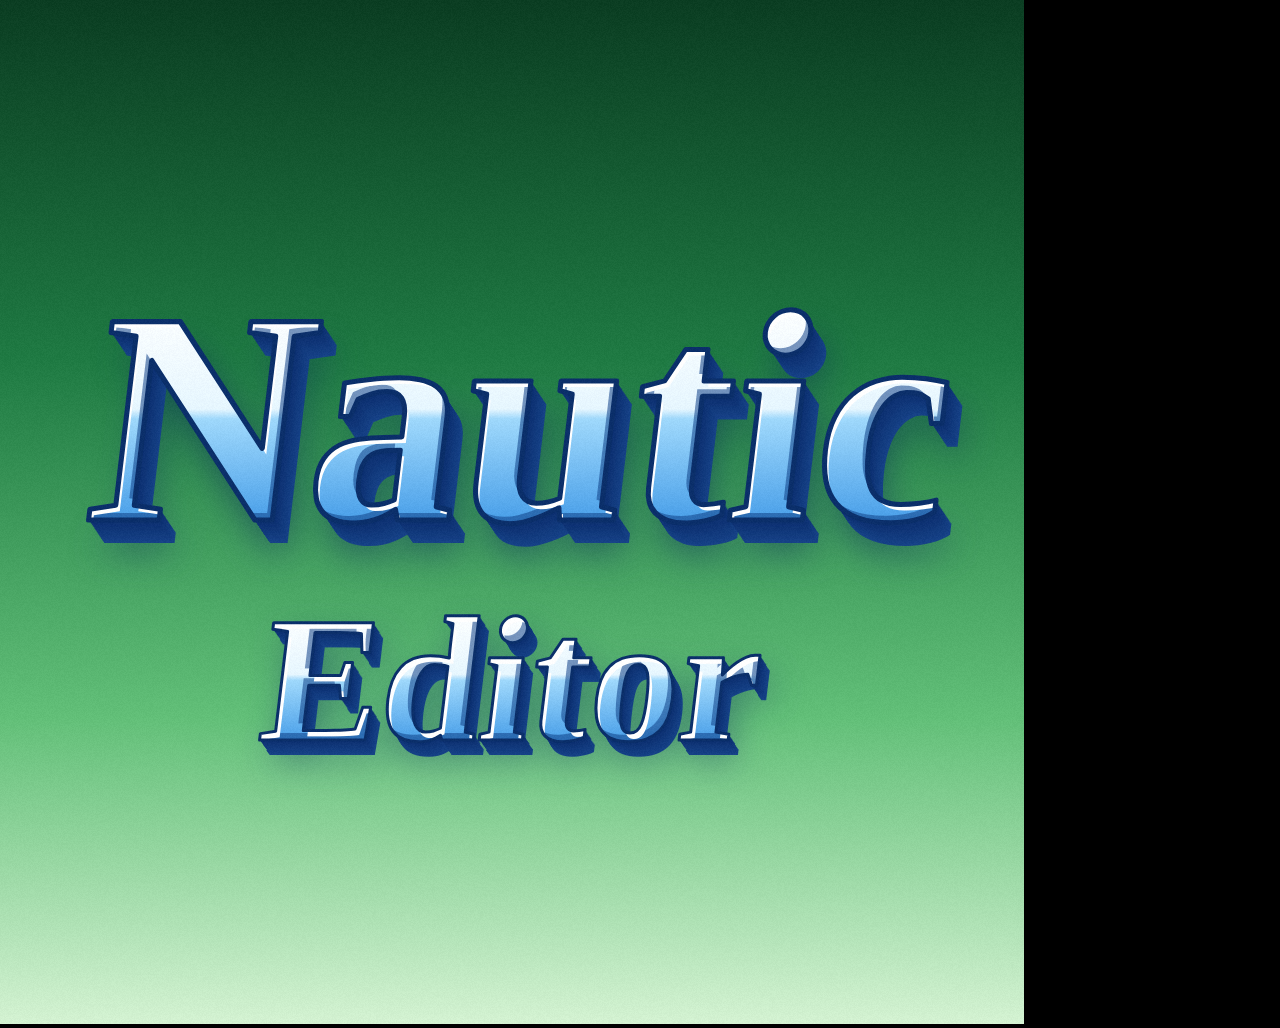
<file: icon-src.html>
<!doctype html><html><body style="margin:0;background:#000"><canvas id="c" width="1024" height="1024"></canvas><script>
const c=document.getElementById('c'),x=c.getContext('2d'),S=1024;
function R(s){return()=>{s^=s<<13;s^=s>>>17;s^=s<<5;return((s>>>0)%100000)/100000}}const r=R(5150);
const lay=()=>{const k=document.createElement('canvas');k.width=k.height=S;return k};
(async()=>{
await document.fonts.load('900 300px "Inter Display"');
// ---- sky
let g=x.createLinearGradient(0,0,0,S);g.addColorStop(0,'#0b3d22');g.addColorStop(.35,'#1f7a43');g.addColorStop(.7,'#62bf78');g.addColorStop(1,'#d4f2d2');x.fillStyle=g;x.fillRect(0,0,S,S);
// fluffy cumulus clouds: many soft puffs, lit from the sun (top right), shaded underneath
function cloud(cx,cy,w,hh,seed,a){const rr=R(seed),L=lay(),l=L.getContext('2d');const puffs=[];
 for(let i=0;i<200;i++){const t=rr(),top=Math.pow(Math.sin(t*Math.PI),.6);const px=cx+(t-.5)*w,py=cy-Math.pow(rr(),.7)*hh*top+rr()*hh*.12,rad=(.04+rr()*.09)*w*(.5+top*.6);puffs.push([px,py,rad]);}
 puffs.sort((p,q)=>p[1]-q[1]);
 for(const [px,py,rad] of puffs){const sg=l.createRadialGradient(px-rad*.35,py+rad*.45,0,px-rad*.35,py+rad*.45,rad*1.1);sg.addColorStop(0,'rgba(150,175,210,.35)');sg.addColorStop(1,'rgba(150,175,210,0)');const gg=l.createRadialGradient(px,py,0,px,py,rad);gg.addColorStop(0,'rgba(255,255,255,1)');gg.addColorStop(.72,'rgba(250,252,255,.92)');gg.addColorStop(.9,'rgba(236,243,252,.5)');gg.addColorStop(1,'rgba(230,240,252,0)');l.fillStyle=gg;l.beginPath();l.arc(px,py,rad,0,7);l.fill();l.fillStyle=sg;l.beginPath();l.arc(px,py,rad*.95,0,7);l.fill();}
 // light from the sun (upper right), cool shadow toward the base
 l.globalCompositeOperation='source-atop';
 const lg=l.createLinearGradient(cx+w*.4,cy-hh,cx-w*.3,cy+hh*.3);lg.addColorStop(0,'rgba(255,246,220,.35)');lg.addColorStop(.5,'rgba(255,255,255,0)');lg.addColorStop(1,'rgba(90,125,170,.5)');l.fillStyle=lg;l.fillRect(0,0,S,S);
 const bg=l.createLinearGradient(0,cy-hh*.2,0,cy+hh*.25);bg.addColorStop(0,'rgba(0,0,0,0)');bg.addColorStop(1,'rgba(95,130,175,.45)');l.fillStyle=bg;l.fillRect(0,0,S,S);
 // soft flat base fading away
 l.globalCompositeOperation='destination-out';const fo=l.createLinearGradient(0,cy+hh*.05,0,cy+hh*.3);fo.addColorStop(0,'rgba(0,0,0,0)');fo.addColorStop(1,'rgba(0,0,0,1)');l.fillStyle=fo;l.fillRect(0,0,S,S);
 x.save();x.globalAlpha=a;x.filter='blur(.8px)';x.drawImage(L,0,0);x.restore();}
// ---- the lettering
function word3d(word,TX,TY,width,dep){x.font='900 250px "Inter Display"';x.textBaseline='alphabetic';x.textAlign='center';
let tw=x.measureText(word).width;const fs=Math.floor(250*width/tw);const k=fs/300;x.font=`900 ${fs}px "Inter Display"`;
const SK=-.12;
const T=(ctx,dx,dy)=>{ctx.save();ctx.translate(TX+dx,TY+dy);ctx.transform(1,0,SK,1,0,0);ctx.font=x.font;ctx.textAlign='center';ctx.textBaseline='alphabetic';ctx.fillText(word,0,0);ctx.restore();};
// soft drop shadow on the clouds
{const L=lay(),l=L.getContext('2d');l.fillStyle='rgba(10,40,90,.55)';T(l,14*k,30*k);x.save();x.filter='blur(18px)';x.drawImage(L,0,0);x.restore();}
// deep extrusion going down-right
for(let i=dep;i>=1;i--){const t=i/dep;x.fillStyle=`rgb(${Math.round(12+t*10)},${Math.round(46+t*20)},${Math.round(110+t*25)})`;T(x,i*.7,i*1.05);}
// face: bright gradient, white top to sky-blue bottom, with a horizon line of light
{const L=lay(),l=L.getContext('2d');l.fillStyle='#fff';T(l,0,0);l.globalCompositeOperation='source-in';
 const fg=l.createLinearGradient(0,TY-fs*.75,0,TY+fs*.05);fg.addColorStop(0,'#ffffff');fg.addColorStop(.48,'#e6f6ff');fg.addColorStop(.52,'#9fd8fb');fg.addColorStop(1,'#3d97e6');l.fillStyle=fg;l.fillRect(0,0,S,S);
 // inner shading at the bottom-right edges (bevel)
 l.globalCompositeOperation='source-atop';const E=lay(),e=E.getContext('2d');e.fillStyle='#fff';T(e,0,0);e.globalCompositeOperation='destination-out';T(e,-5,-7);l.globalAlpha=.55;l.fillStyle='#000';l.drawImage((()=>{const k=lay(),kk=k.getContext('2d');kk.drawImage(E,0,0);kk.globalCompositeOperation='source-in';kk.fillStyle='#0d3f86';kk.fillRect(0,0,S,S);return k})(),0,0);l.globalAlpha=1;
 // top-left bevel highlight
 const H=lay(),hh=H.getContext('2d');hh.fillStyle='#fff';T(hh,0,0);hh.globalCompositeOperation='destination-out';T(hh,4,6);l.drawImage(H,0,0);
 x.drawImage(L,0,0);}
// crisp dark outline
x.save();x.translate(TX,TY);x.transform(1,0,SK,1,0,0);x.lineWidth=5*Math.max(.6,k);x.strokeStyle='#0b2f6a';x.lineJoin='round';x.strokeText(word,0,0);x.restore();
}
word3d('Nautic',512,520,860,22);
word3d('Editor',505,740,500,14);
// grain
{const im=x.getImageData(0,0,S,S),d=im.data;for(let i=0;i<d.length;i+=4){const n=(r()-.5)*7;d[i]+=n;d[i+1]+=n;d[i+2]+=n;}x.putImageData(im,0,0);}
window.done=1;})();
</script></body></html>
</file>
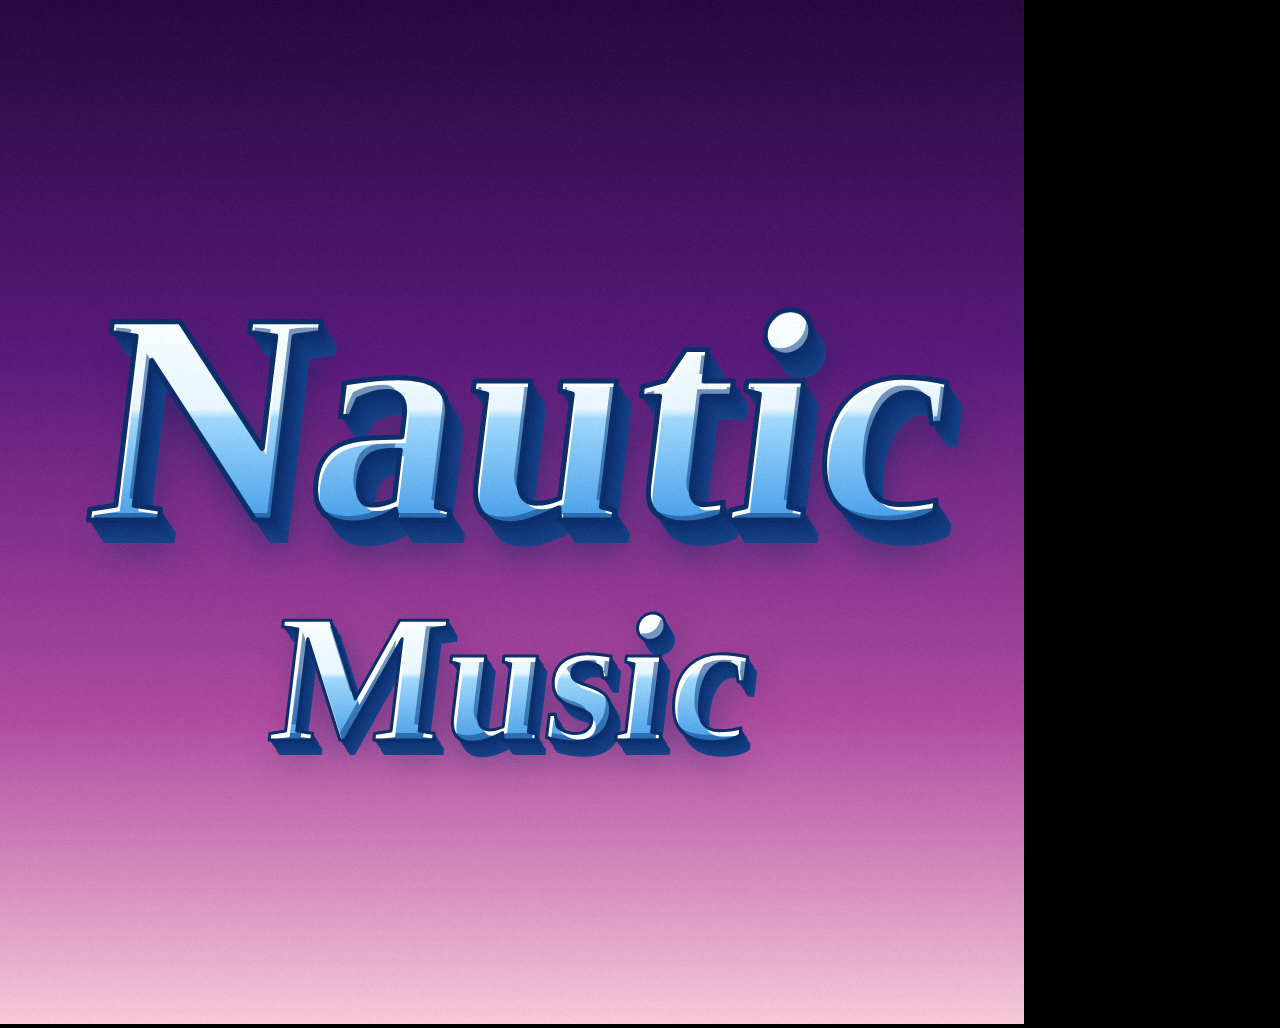
<file: music/icon-src.html>
<!doctype html><html><body style="margin:0;background:#000"><canvas id="c" width="1024" height="1024"></canvas><script>
const c=document.getElementById('c'),x=c.getContext('2d'),S=1024;
function R(s){return()=>{s^=s<<13;s^=s>>>17;s^=s<<5;return((s>>>0)%100000)/100000}}const r=R(5150);
const lay=()=>{const k=document.createElement('canvas');k.width=k.height=S;return k};
(async()=>{
await document.fonts.load('900 300px "Inter Display"');
// ---- sky
let g=x.createLinearGradient(0,0,0,S);g.addColorStop(0,'#26093f');g.addColorStop(.35,'#5a1a7a');g.addColorStop(.7,'#b04aa0');g.addColorStop(1,'#f6c9d8');x.fillStyle=g;x.fillRect(0,0,S,S);
// fluffy cumulus clouds: many soft puffs, lit from the sun (top right), shaded underneath
function cloud(cx,cy,w,hh,seed,a){const rr=R(seed),L=lay(),l=L.getContext('2d');const puffs=[];
 for(let i=0;i<200;i++){const t=rr(),top=Math.pow(Math.sin(t*Math.PI),.6);const px=cx+(t-.5)*w,py=cy-Math.pow(rr(),.7)*hh*top+rr()*hh*.12,rad=(.04+rr()*.09)*w*(.5+top*.6);puffs.push([px,py,rad]);}
 puffs.sort((p,q)=>p[1]-q[1]);
 for(const [px,py,rad] of puffs){const sg=l.createRadialGradient(px-rad*.35,py+rad*.45,0,px-rad*.35,py+rad*.45,rad*1.1);sg.addColorStop(0,'rgba(150,175,210,.35)');sg.addColorStop(1,'rgba(150,175,210,0)');const gg=l.createRadialGradient(px,py,0,px,py,rad);gg.addColorStop(0,'rgba(255,255,255,1)');gg.addColorStop(.72,'rgba(250,252,255,.92)');gg.addColorStop(.9,'rgba(236,243,252,.5)');gg.addColorStop(1,'rgba(230,240,252,0)');l.fillStyle=gg;l.beginPath();l.arc(px,py,rad,0,7);l.fill();l.fillStyle=sg;l.beginPath();l.arc(px,py,rad*.95,0,7);l.fill();}
 // light from the sun (upper right), cool shadow toward the base
 l.globalCompositeOperation='source-atop';
 const lg=l.createLinearGradient(cx+w*.4,cy-hh,cx-w*.3,cy+hh*.3);lg.addColorStop(0,'rgba(255,246,220,.35)');lg.addColorStop(.5,'rgba(255,255,255,0)');lg.addColorStop(1,'rgba(90,125,170,.5)');l.fillStyle=lg;l.fillRect(0,0,S,S);
 const bg=l.createLinearGradient(0,cy-hh*.2,0,cy+hh*.25);bg.addColorStop(0,'rgba(0,0,0,0)');bg.addColorStop(1,'rgba(95,130,175,.45)');l.fillStyle=bg;l.fillRect(0,0,S,S);
 // soft flat base fading away
 l.globalCompositeOperation='destination-out';const fo=l.createLinearGradient(0,cy+hh*.05,0,cy+hh*.3);fo.addColorStop(0,'rgba(0,0,0,0)');fo.addColorStop(1,'rgba(0,0,0,1)');l.fillStyle=fo;l.fillRect(0,0,S,S);
 x.save();x.globalAlpha=a;x.filter='blur(.8px)';x.drawImage(L,0,0);x.restore();}
// ---- the lettering
function word3d(word,TX,TY,width,dep){x.font='900 250px "Inter Display"';x.textBaseline='alphabetic';x.textAlign='center';
let tw=x.measureText(word).width;const fs=Math.floor(250*width/tw);const k=fs/300;x.font=`900 ${fs}px "Inter Display"`;
const SK=-.12;
const T=(ctx,dx,dy)=>{ctx.save();ctx.translate(TX+dx,TY+dy);ctx.transform(1,0,SK,1,0,0);ctx.font=x.font;ctx.textAlign='center';ctx.textBaseline='alphabetic';ctx.fillText(word,0,0);ctx.restore();};
// soft drop shadow on the clouds
{const L=lay(),l=L.getContext('2d');l.fillStyle='rgba(10,40,90,.55)';T(l,14*k,30*k);x.save();x.filter='blur(18px)';x.drawImage(L,0,0);x.restore();}
// deep extrusion going down-right
for(let i=dep;i>=1;i--){const t=i/dep;x.fillStyle=`rgb(${Math.round(12+t*10)},${Math.round(46+t*20)},${Math.round(110+t*25)})`;T(x,i*.7,i*1.05);}
// face: bright gradient, white top to sky-blue bottom, with a horizon line of light
{const L=lay(),l=L.getContext('2d');l.fillStyle='#fff';T(l,0,0);l.globalCompositeOperation='source-in';
 const fg=l.createLinearGradient(0,TY-fs*.75,0,TY+fs*.05);fg.addColorStop(0,'#ffffff');fg.addColorStop(.48,'#e6f6ff');fg.addColorStop(.52,'#9fd8fb');fg.addColorStop(1,'#3d97e6');l.fillStyle=fg;l.fillRect(0,0,S,S);
 // inner shading at the bottom-right edges (bevel)
 l.globalCompositeOperation='source-atop';const E=lay(),e=E.getContext('2d');e.fillStyle='#fff';T(e,0,0);e.globalCompositeOperation='destination-out';T(e,-5,-7);l.globalAlpha=.55;l.fillStyle='#000';l.drawImage((()=>{const k=lay(),kk=k.getContext('2d');kk.drawImage(E,0,0);kk.globalCompositeOperation='source-in';kk.fillStyle='#0d3f86';kk.fillRect(0,0,S,S);return k})(),0,0);l.globalAlpha=1;
 // top-left bevel highlight
 const H=lay(),hh=H.getContext('2d');hh.fillStyle='#fff';T(hh,0,0);hh.globalCompositeOperation='destination-out';T(hh,4,6);l.drawImage(H,0,0);
 x.drawImage(L,0,0);}
// crisp dark outline
x.save();x.translate(TX,TY);x.transform(1,0,SK,1,0,0);x.lineWidth=5*Math.max(.6,k);x.strokeStyle='#0b2f6a';x.lineJoin='round';x.strokeText(word,0,0);x.restore();
}
word3d('Nautic',512,520,860,22);
word3d('Music',505,740,480,14);
// grain
{const im=x.getImageData(0,0,S,S),d=im.data;for(let i=0;i<d.length;i+=4){const n=(r()-.5)*7;d[i]+=n;d[i+1]+=n;d[i+2]+=n;}x.putImageData(im,0,0);}
window.done=1;})();
</script></body></html>
</file>
